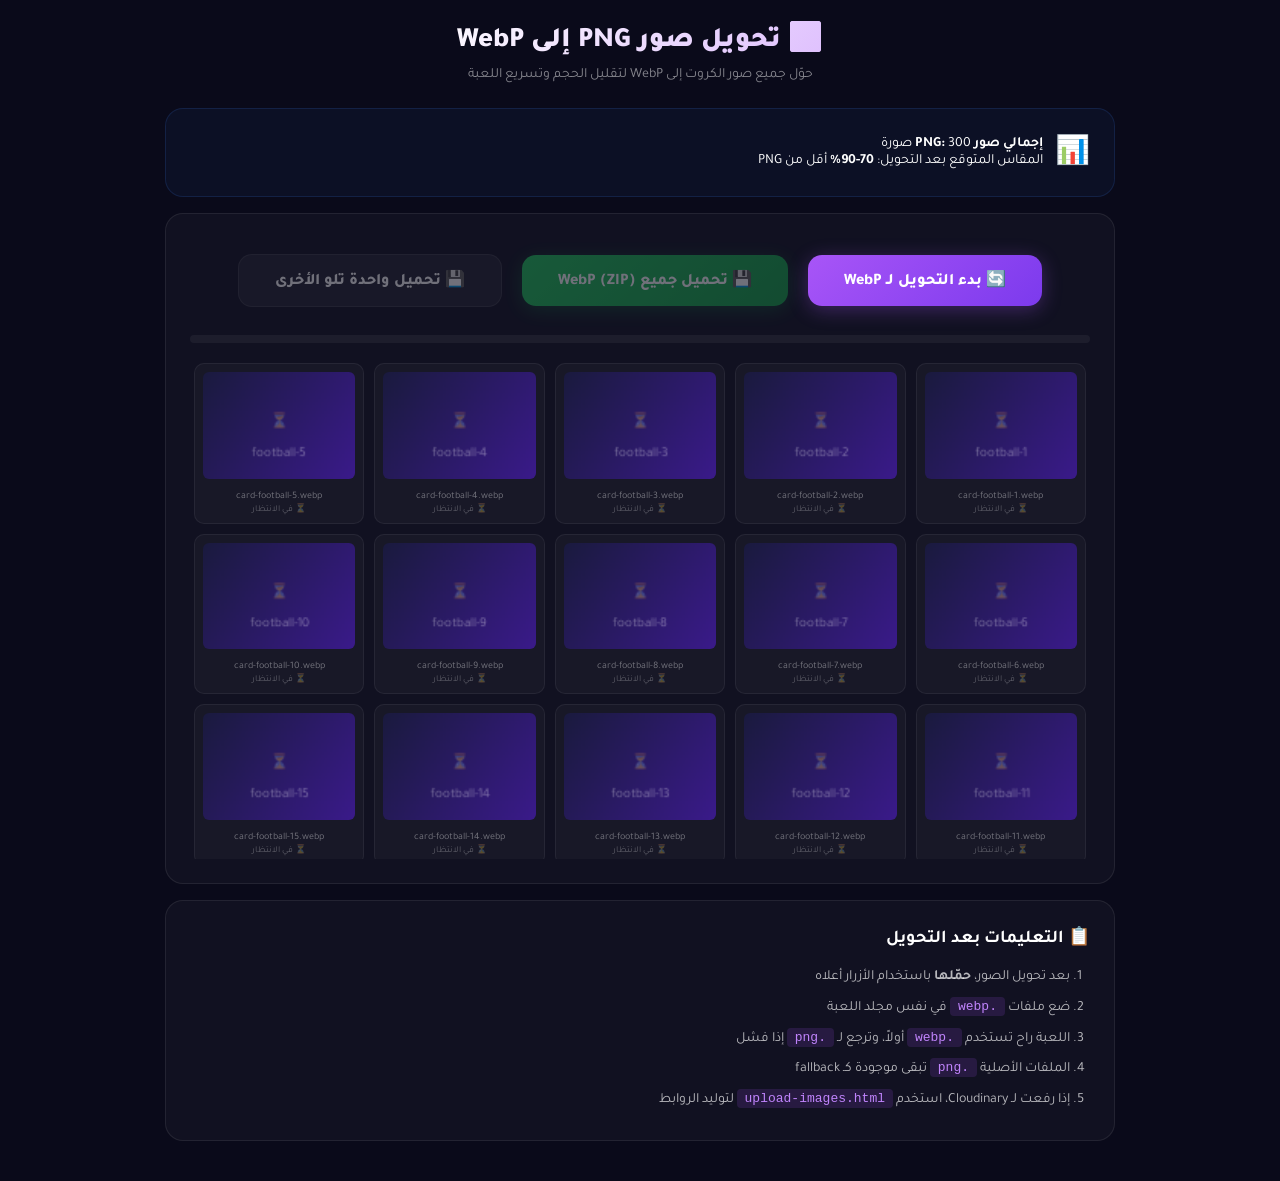
<file: convert-to-webp.html>
<!DOCTYPE html>
<html lang="ar" dir="rtl">
<head>
<meta charset="UTF-8">
<meta name="viewport" content="width=device-width, initial-scale=1.0">
<title>🔄 تحويل PNG إلى WebP</title>
<link href="https://fonts.googleapis.com/css2?family=Tajawal:wght@400;500;700;800;900&display=swap" rel="stylesheet">
<style>
*{margin:0;padding:0;box-sizing:border-box}
body{font-family:'Tajawal',sans-serif;background:#0a0a1a;color:#fff;padding:20px;direction:rtl}
h1{font-size:28px;font-weight:900;margin-bottom:8px;background:linear-gradient(135deg,#fff 30%,#C084FC 100%);-webkit-background-clip:text;-webkit-text-fill-color:transparent;text-align:center}
.sub{text-align:center;color:rgba(255,255,255,0.5);margin-bottom:24px;font-size:14px}
.container{max-width:950px;margin:0 auto}
.card{background:rgba(255,255,255,0.03);border:1px solid rgba(255,255,255,0.08);border-radius:18px;padding:24px;margin-bottom:16px}
.card h2{font-size:18px;margin-bottom:12px}
.btn-wrap{text-align:center;margin:16px 0}
.btn{padding:14px 36px;border:none;border-radius:14px;font-family:'Tajawal',sans-serif;font-size:16px;font-weight:800;cursor:pointer;transition:all 0.3s ease;margin:0 8px 12px}
.btn:hover{transform:translateY(-2px)}
.btn-primary{background:linear-gradient(135deg,#A855F7,#7C3AED);color:#fff;box-shadow:0 4px 20px rgba(168,85,247,0.3)}
.btn-success{background:linear-gradient(135deg,#22C55E,#16A34A);color:#fff;box-shadow:0 4px 20px rgba(34,197,94,0.3)}
.btn-secondary{background:rgba(255,255,255,0.08);color:#fff;border:1px solid rgba(255,255,255,0.1)}
.btn:disabled{opacity:0.4;cursor:not-allowed;transform:none!important}
.status{padding:14px;border-radius:12px;display:none;font-weight:700;text-align:center;font-size:14px;line-height:1.7;margin-top:12px}
.status.show{display:block}
.status.success{background:rgba(34,197,94,0.15);color:#4ADE80;border:1px solid rgba(34,197,94,0.2)}
.status.info{background:rgba(59,130,246,0.15);color:#60A5FA;border:1px solid rgba(59,130,246,0.2)}
.status.error{background:rgba(239,68,68,0.15);color:#F87171;border:1px solid rgba(239,68,68,0.2)}
.progress-bar{width:100%;height:8px;background:rgba(255,255,255,0.05);border-radius:4px;overflow:hidden;margin:16px 0}
.progress-fill{height:100%;width:0%;background:linear-gradient(90deg,#A855F7,#22C55E);border-radius:4px;transition:width 0.3s ease}
.grid{display:grid;grid-template-columns:repeat(auto-fill,minmax(160px,1fr));gap:10px;margin-top:16px;max-height:500px;overflow-y:auto;padding:4px}
.thumb-card{background:rgba(255,255,255,0.03);border:1px solid rgba(255,255,255,0.06);border-radius:10px;padding:8px;text-align:center;animation:popIn 0.3s ease}
.thumb-card canvas{width:100%;height:auto;border-radius:6px}
.thumb-card .name{font-size:10px;color:rgba(255,255,255,0.4);margin-top:4px}
.thumb-card .size{font-size:9px;color:rgba(255,255,255,0.3)}
.thumb-card.done{border-color:rgba(34,197,94,0.3);background:rgba(34,197,94,0.05)}
@keyframes popIn{from{opacity:0;transform:scale(0.9)}to{opacity:1;transform:scale(1)}}
.saving{font-size:13px;color:rgba(255,255,255,0.5);text-align:center;margin-top:12px}
code{background:rgba(168,85,247,0.15);color:#C084FC;padding:2px 8px;border-radius:4px;font-size:13px}
.check{color:#4ADE80;font-weight:700} .cross{color:#F87171}
</style>
</head>
<body>
<h1>🔄 تحويل صور PNG إلى WebP</h1>
<p class="sub">حوّل جميع صور الكروت إلى WebP لتقليل الحجم وتسريع اللعبة</p>
<div class="container">

<!-- معلومات -->
<div class="card" style="background:rgba(59,130,246,0.05);border-color:rgba(59,130,246,0.15)">
  <div style="display:flex;align-items:center;gap:12px;font-size:14px">
    <span style="font-size:28px">📊</span>
    <div>
      <strong>إجمالي صور PNG:</strong> <span id="totalCount">0</span> صورة<br>
      المقاس المتوقع بعد التحويل: <strong>70-90%</strong> أقل من PNG
    </div>
  </div>
</div>

<!-- التحكم -->
<div class="card">
  <div class="btn-wrap">
    <button class="btn btn-primary" id="startBtn" onclick="startConversion()">🔄 بدء التحويل لـ WebP</button>
    <button class="btn btn-success" onclick="downloadAll()" id="downloadBtn" disabled>💾 تحميل جميع WebP (ZIP)</button>
    <button class="btn btn-secondary" onclick="downloadOneByOne()" id="saveBtn" disabled>💾 تحميل واحدة تلو الأخرى</button>
  </div>
  <div class="progress-bar"><div class="progress-fill" id="progressFill"></div></div>
  <div class="status" id="status"></div>
  <div class="grid" id="grid"></div>
</div>

<!-- التعليمات -->
<div class="card">
<h2>📋 التعليمات بعد التحويل</h2>
<ol style="font-size:14px;line-height:2.2;padding-right:20px;color:rgba(255,255,255,0.7)">
  <li>بعد تحويل الصور، <strong>حمّلها</strong> باستخدام الأزرار أعلاه</li>
  <li>ضع ملفات <code>.webp</code> في نفس مجلد اللعبة</li>
  <li>اللعبة راح تستخدم <code>.webp</code> أولاً، وترجع لـ <code>.png</code> إذا فشل</li>
  <li>الملفات الأصلية <code>.png</code> تبقى موجودة كـ fallback</li>
  <li>إذا رفعت لـ Cloudinary، استخدم <code>upload-images.html</code> لتوليد الروابط</li>
</ol>
</div>

</div>

<script>
// ==========================================
// قائمة جميع صور الكروت (من data/cards.json)
// ==========================================
let cardFiles = [];
let convertedBlobs = {}; // filename.webp => Blob
let convertedCount = 0;

function loadCardList() {
  fetch('data/cards.json?v=' + Date.now())
    .then(function(r) { return r.json(); })
    .then(function(data) {
      var seen = {};
      data.categories.forEach(function(cat) {
        cat.cards.forEach(function(card) {
          var pngFile = card.file;
          if (!seen[pngFile]) {
            seen[pngFile] = true;
            cardFiles.push({ png: pngFile, webp: pngFile.replace(/\.png$/i, '.webp') });
          }
        });
      });
      document.getElementById('totalCount').textContent = cardFiles.length;
      showThumbnails();
    })
    .catch(function(err) {
      showStatus('⚠️ فشل تحميل cards.json: ' + err.message + '<br>جاري استخدام القائمة الافتراضية...', 'error');
      // Fallback to common card files
      var cats = ['football','sports','movies','music','general','kuwait','science','gaming','history','shows','literature','religion','food','travel','animals','tech'];
      cats.forEach(function(cat) {
        for (var i = 1; i <= 20; i++) {
          cardFiles.push({ png: 'card-' + cat + '-' + i + '.png', webp: 'card-' + cat + '-' + i + '.webp' });
        }
      });
      document.getElementById('totalCount').textContent = cardFiles.length;
      showThumbnails();
    });
}

// ==========================================
// عرض الصور المصغرة
// ==========================================
function showThumbnails() {
  var grid = document.getElementById('grid');
  grid.innerHTML = '';
  cardFiles.forEach(function(file) {
    var div = document.createElement('div');
    div.className = 'thumb-card';
    div.id = 'thumb_' + file.webp;
    var canvas = document.createElement('canvas');
    canvas.width = 100; canvas.height = 70;
    var ctx = canvas.getContext('2d');
    var grd = ctx.createLinearGradient(0,0,100,70);
    grd.addColorStop(0,'#1a1a3e'); grd.addColorStop(1,'#3a1a8a');
    ctx.fillStyle = grd; ctx.fillRect(0,0,100,70);
    ctx.fillStyle = 'rgba(255,255,255,0.3)';
    ctx.font = '10px Tajawal,sans-serif'; ctx.textAlign = 'center';
    ctx.fillText('⏳', 50, 35);
    ctx.fillStyle = 'rgba(255,255,255,0.4)';
    ctx.font = '9px Tajawal,sans-serif';
    ctx.fillText(file.webp.replace('card-','').replace('.webp',''), 50, 55);
    div.appendChild(canvas);
    var name = document.createElement('div');
    name.className = 'name';
    name.textContent = file.webp;
    var size = document.createElement('div');
    size.className = 'size';
    size.textContent = '⏳ في الانتظار';
    div.appendChild(name);
    div.appendChild(size);
    grid.appendChild(div);
  });
}

// ==========================================
// تحويل PNG → WebP باستخدام Canvas
// ==========================================
function startConversion() {
  if (convertedCount > 0) {
    showStatus('⚠️ تم التحويل مسبقاً. حمّل الصور باستخدام الأزرار.', 'warning');
    return;
  }
  
  var btn = document.getElementById('startBtn');
  btn.disabled = true;
  btn.textContent = '⏳ جاري التحويل...';
  
  convertedCount = 0;
  convertedBlobs = {};
  
  showStatus('⏳ جاري تحويل ' + cardFiles.length + ' صورة إلى WebP...', 'info');
  
  cardFiles.forEach(function(file, idx) {
    var img = new Image();
    img.crossOrigin = 'anonymous';
    
    img.onload = function() {
      // رسم الصورة على Canvas وتصديرها كـ WebP
      var canvas = document.createElement('canvas');
      canvas.width = img.naturalWidth || img.width;
      canvas.height = img.naturalHeight || img.height;
      var ctx = canvas.getContext('2d');
      ctx.drawImage(img, 0, 0);
      
      canvas.toBlob(function(blob) {
        if (blob) {
          convertedBlobs[file.webp] = blob;
          convertedCount++;
          
          // تحديث الـ thumbnail
          var thumb = document.getElementById('thumb_' + file.webp);
          if (thumb) {
            var thumbCanvas = thumb.querySelector('canvas');
            if (thumbCanvas) {
              var tCtx = thumbCanvas.getContext('2d');
              tCtx.drawImage(img, 0, 0, 100, 70);
            }
            thumb.classList.add('done');
            thumb.querySelector('.size').textContent = (blob.size / 1024).toFixed(1) + ' KB ✅';
          }
          
          // تحديث progress
          var pct = (convertedCount / cardFiles.length) * 100;
          document.getElementById('progressFill').style.width = pct + '%';
          
          // إذا خلص الكل
          if (convertedCount >= cardFiles.length) {
            btn.textContent = '✅ تم التحويل';
            document.getElementById('downloadBtn').disabled = false;
            document.getElementById('saveBtn').disabled = false;
            showStatus('✅ تم تحويل ' + convertedCount + ' صورة بنجاح!<br>📦 الحجم الإجمالي: ' + getTotalSize(), 'success');
          }
        }
      }, 'image/webp', 0.85); // جودة 85%
    };
    
    img.onerror = function() {
      // الصورة غير موجودة محلياً
      convertedCount++;
      var pct = (convertedCount / cardFiles.length) * 100;
      document.getElementById('progressFill').style.width = pct + '%';
      
      if (convertedCount >= cardFiles.length) {
        btn.textContent = '✅ تم التحويل (بعض الصور غير موجودة)';
        document.getElementById('downloadBtn').disabled = false;
        document.getElementById('saveBtn').disabled = false;
        showStatus('✅ تم تحويل ' + Object.keys(convertedBlobs).length + ' صورة بنجاح من أصل ' + cardFiles.length + '<br>⚠️ الصور الغير موجودة تم تخطيها', 'info');
      }
    };
    
    img.src = file.png;
  });
}

// ==========================================
// حساب الحجم الإجمالي
// ==========================================
function getTotalSize() {
  var total = 0;
  Object.keys(convertedBlobs).forEach(function(key) {
    total += convertedBlobs[key].size;
  });
  return (total / 1024).toFixed(0) + ' كيلوبايت (' + (total / 1024 / 1024).toFixed(1) + ' ميجابايت)';
}

// ==========================================
// تحميل جميع WebP كـ ZIP
// ==========================================
function downloadAll() {
  var keys = Object.keys(convertedBlobs);
  if (keys.length === 0) {
    showStatus('⚠️ لا توجد صور محوّلة. اضغط "بدء التحويل" أولاً.', 'error');
    return;
  }
  
  showStatus('⏳ يتم تحميل ' + keys.length + ' صورة واحدة تلو الأخرى...', 'info');
  
  // Save one by one with delay
  keys.forEach(function(filename, idx) {
    setTimeout(function() {
      var blob = convertedBlobs[filename];
      var a = document.createElement('a');
      a.download = filename;
      a.href = URL.createObjectURL(blob);
      a.style.display = 'none';
      document.body.appendChild(a);
      a.click();
      document.body.removeChild(a);
      setTimeout(function() { URL.revokeObjectURL(a.href); }, 100);
    }, idx * 300);
  });
  
  setTimeout(function() {
    showStatus('💾 تم بدء تحميل ' + keys.length + ' صورة!', 'success');
  }, keys.length * 300 + 500);
}

// ==========================================
// تحميل واحدة تلو الأخرى
// ==========================================
function downloadOneByOne() {
  downloadAll(); // Same function for now
}

// ==========================================
// إظهار رسالة
// ==========================================
function showStatus(msg, type) {
  var el = document.getElementById('status');
  el.className = 'status show ' + type;
  el.innerHTML = msg;
}

// ==========================================
// تحميل القائمة عند فتح الصفحة
// ==========================================
window.onload = function() {
  loadCardList();
};
</script>
</body>
</html>
</file>
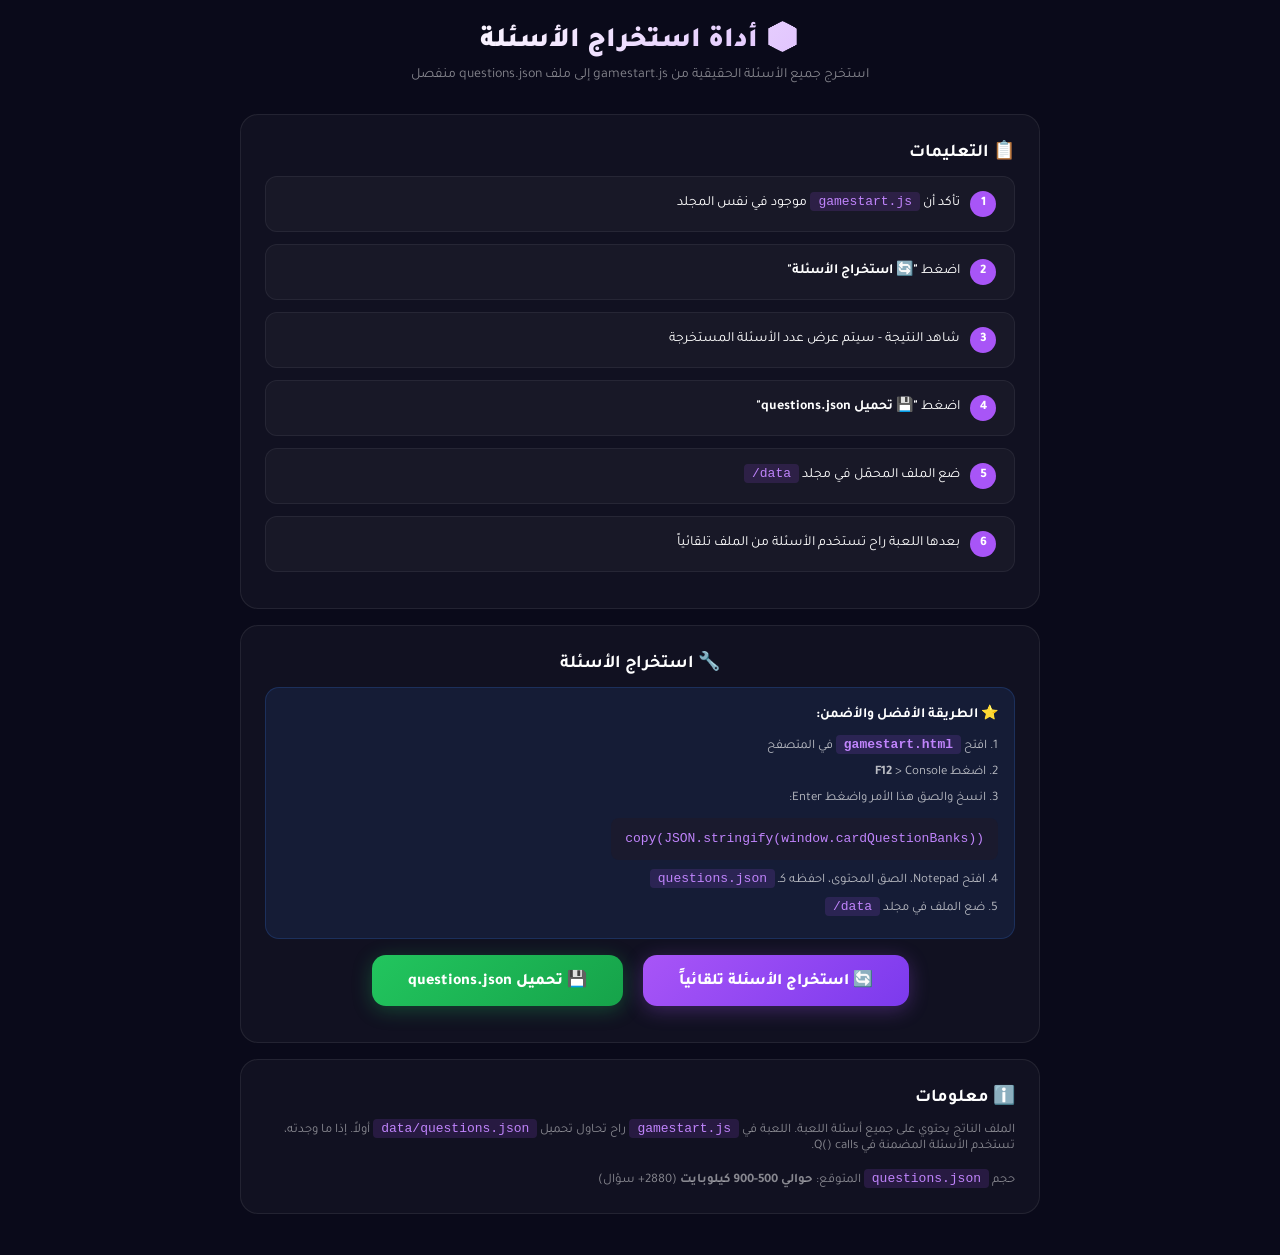
<file: extract-questions.html>
<!DOCTYPE html>
<html lang="ar" dir="rtl">
<head>
<meta charset="UTF-8">
<meta name="viewport" content="width=device-width, initial-scale=1.0">
<title>استخراج الأسئلة - سؤال وجواب</title>
<link href="https://fonts.googleapis.com/css2?family=Tajawal:wght@400;500;700;800;900&display=swap" rel="stylesheet">
<style>
*{margin:0;padding:0;box-sizing:border-box}
body{font-family:'Tajawal',sans-serif;background:#0a0a1a;color:#fff;padding:20px;direction:rtl}
h1{font-size:28px;font-weight:900;margin-bottom:8px;background:linear-gradient(135deg,#fff 30%,#C084FC 100%);-webkit-background-clip:text;-webkit-text-fill-color:transparent;text-align:center}
.sub{text-align:center;color:rgba(255,255,255,0.5);margin-bottom:30px;font-size:14px}
.container{max-width:800px;margin:0 auto}
.card{background:rgba(255,255,255,0.03);border:1px solid rgba(255,255,255,0.08);border-radius:18px;padding:24px;margin-bottom:16px}
.btn{padding:14px 36px;border:none;border-radius:14px;font-family:'Tajawal',sans-serif;font-size:16px;font-weight:800;cursor:pointer;transition:all 0.3s ease;margin:0 8px 12px}
.btn:hover{transform:translateY(-2px)}
.btn-primary{background:linear-gradient(135deg,#A855F7,#7C3AED);color:#fff;box-shadow:0 4px 20px rgba(168,85,247,0.3)}
.btn-success{background:linear-gradient(135deg,#22C55E,#16A34A);color:#fff;box-shadow:0 4px 20px rgba(34,197,94,0.3)}
.btn-secondary{background:rgba(255,255,255,0.08);color:#fff;border:1px solid rgba(255,255,255,0.1)}
.status{padding:14px;border-radius:12px;margin-top:16px;display:none;font-weight:700;text-align:center}
.status.show{display:block}
.status.success{background:rgba(34,197,94,0.15);color:#4ADE80;border:1px solid rgba(34,197,94,0.2)}
.status.info{background:rgba(59,130,246,0.15);color:#60A5FA;border:1px solid rgba(59,130,246,0.2)}
.status.error{background:rgba(239,68,68,0.15);color:#F87171;border:1px solid rgba(239,68,68,0.2)}
.steps{list-style:none;counter-reset:step}
.steps li{counter-increment:step;margin-bottom:12px;padding:14px 18px;background:rgba(255,255,255,0.03);border-radius:12px;border:1px solid rgba(255,255,255,0.06);font-size:14px}
.steps li::before{content:counter(step);display:inline-block;width:26px;height:26px;line-height:26px;text-align:center;background:#A855F7;border-radius:50%;color:#fff;font-weight:800;font-size:13px;margin-left:10px}
code{background:rgba(168,85,247,0.15);color:#C084FC;padding:2px 8px;border-radius:4px;font-size:13px}
pre{background:rgba(0,0,0,0.3);border-radius:12px;padding:16px;overflow:auto;max-height:300px;font-size:11px;color:rgba(255,255,255,0.7);margin-top:12px;direction:ltr;text-align:left;display:none}
</style>
</head>
<body>
<h1>📦 أداة استخراج الأسئلة</h1>
<p class="sub">استخرج جميع الأسئلة الحقيقية من gamestart.js إلى ملف questions.json منفصل</p>
<div class="container">

<div class="card">
<h2 style="font-size:18px;margin-bottom:12px">📋 التعليمات</h2>
<ol class="steps">
  <li>تأكد أن <code>gamestart.js</code> موجود في نفس المجلد</li>
  <li>اضغط <strong>"🔄 استخراج الأسئلة"</strong></li>
  <li>شاهد النتيجة - سيتم عرض عدد الأسئلة المستخرجة</li>
  <li>اضغط <strong>"💾 تحميل questions.json"</strong></li>
  <li>ضع الملف المحمّل في مجلد <code>data/</code></li>
  <li>بعدها اللعبة راح تستخدم الأسئلة من الملف تلقائياً</li>
</ol>
</div>

<div class="card" style="text-align:center">
<h2 style="font-size:18px;margin-bottom:12px">🔧 استخراج الأسئلة</h2>

<div style="background:rgba(59,130,246,0.1);border:1px solid rgba(59,130,246,0.2);border-radius:14px;padding:16px;margin-bottom:16px;text-align:right">
  <p style="font-size:14px;font-weight:700;margin-bottom:8px">⭐ الطريقة الأفضل والأضمن:</p>
  <ol style="font-size:13px;color:rgba(255,255,255,0.7);line-height:2;list-style-position:inside">
    <li>افتح <strong><code>gamestart.html</code></strong> في المتصفح</li>
    <li>اضغط <strong>F12</strong> > Console</li>
    <li>انسخ والصق هذا الأمر واضغط Enter:<br>
      <code style="background:#1a1a2e;display:inline-block;padding:8px 14px;border-radius:8px;margin:6px 0;direction:ltr">copy(JSON.stringify(window.cardQuestionBanks))</code>
    </li>
    <li>افتح Notepad، الصق المحتوى، احفظه كـ <code>questions.json</code></li>
    <li>ضع الملف في مجلد <code>data/</code></li>
  </ol>
</div>

<button class="btn btn-primary" onclick="extractQuestions()">🔄 استخراج الأسئلة تلقائياً</button>
<button class="btn btn-success" onclick="downloadJSON()" id="downloadBtn" disabled>💾 تحميل questions.json</button>
<div class="status" id="status"></div>
<pre id="preview"></pre>
</div>

<div class="card">
<h2 style="font-size:18px;margin-bottom:12px">ℹ️ معلومات</h2>
<p style="font-size:13px;color:rgba(255,255,255,0.5)">
  الملف الناتج يحتوي على جميع أسئلة اللعبة. اللعبة في <code>gamestart.js</code> راح تحاول تحميل 
  <code>data/questions.json</code> أولاً. إذا ما وجدته، تستخدم الأسئلة المضمنة في Q() calls.
  <br><br>
  حجم <code>questions.json</code> المتوقع: <strong>حوالي 500-900 كيلوبايت</strong> (2880+ سؤال)
</p>
</div>

</div>

<script>
let extractedQuestions = null;
let extractionAttempted = false;

function extractQuestions() {
  showStatus('⏳ جاري تحميل gamestart.js لاستخراج الأسئلة...', 'info');
  extractionAttempted = true;
  
  // Method 1: Try using an iframe to load gamestart.js and access cardQuestionBanks
  try {
    const iframe = document.createElement('iframe');
    iframe.style.display = 'none';
    iframe.src = 'gamestart.html';
    document.body.appendChild(iframe);
    
    iframe.onload = function() {
      try {
        const cqb = iframe.contentWindow.cardQuestionBanks;
        if (cqb && Object.keys(cqb).length > 0) {
          const questions = {};
          Object.keys(cqb).forEach(key => {
            questions[key] = cqb[key];
          });
          
          extractedQuestions = {
            version: '1.0',
            totalQuestions: Object.keys(questions).reduce((sum, k) => sum + questions[k].length, 0),
            questions: questions
          };
          
          showStatus('✅ تم استخراج ' + extractedQuestions.totalQuestions + ' سؤال من ' + 
            Object.keys(questions).length + ' مجموعة بنجاح!', 'success');
          document.getElementById('downloadBtn').disabled = false;
          
          const preview = document.getElementById('preview');
          preview.style.display = 'block';
          preview.textContent = JSON.stringify(extractedQuestions, null, 2).slice(0, 2000) + '\n\n... (إجمالي ' + 
            (new Blob([JSON.stringify(extractedQuestions)]).size / 1024).toFixed(0) + ' كيلوبايت)';
          
          document.body.removeChild(iframe);
          return;
        }
      } catch(iframeErr) {
        console.warn('Iframe method failed:', iframeErr);
      }
      
      document.body.removeChild(iframe);
      tryDirectLoad();
    };
    
    iframe.onerror = function() {
      document.body.removeChild(iframe);
      tryDirectLoad();
    };
    
    // Timeout after 15 seconds
    setTimeout(function() {
      if (!extractedQuestions) {
        try {
          document.body.removeChild(iframe);
        } catch(e) {}
        tryDirectLoad();
      }
    }, 15000);
    
  } catch(e) {
    console.warn('Iframe creation failed:', e);
    tryDirectLoad();
  }
}

function tryDirectLoad() {
  showStatus('⏳ محاولة التحميل المباشر...', 'info');
  
  // Method 2: Load gamestart.js directly via fetch and eval
  fetch('gamestart.js?v=' + Date.now())
    .then(response => {
      if (!response.ok) throw new Error('HTTP ' + response.status);
      return response.text();
    })
    .then(code => {
      // We can't easily extract cardQuestionBanks from the raw code
      // because it uses template strings and forEach loops
      throw new Error('مباشر يحتاج إعادة تشغيل كامل للصفحة');
    })
    .catch(err => {
      console.error('Direct load failed:', err);
      showStatus('⚠️ ' + err.message + '<br><br>💡 <strong>بديل:</strong> قم بفتح <code>gamestart.html</code> في علامة تبويب منفصلة وفي Console أكتب:<br><br><code style="background:#222;padding:8px 16px;display:inline-block;border-radius:8px;margin:8px">copy(JSON.stringify(window.cardQuestionBanks))</code><br><br>ثم save الناتج كـ <code>data/questions.json</code>', 'error');
    });
}

function downloadJSON() {
  if (!extractedQuestions) {
    showStatus('⚠️ يرجى استخراج الأسئلة أولاً', 'error');
    return;
  }
  
  const blob = new Blob([JSON.stringify(extractedQuestions, null, 2)], { type: 'application/json' });
  const a = document.createElement('a');
  a.href = URL.createObjectURL(blob);
  a.download = 'questions.json';
  a.click();
  URL.revokeObjectURL(a.href);
  
  showStatus('💾 تم تحميل questions.json (ضع الملف في مجلد data/)', 'info');
}

function showStatus(msg, type) {
  const el = document.getElementById('status');
  el.className = 'status show ' + type;
  el.innerHTML = msg;
}
</script>
</body>
</html>
</file>
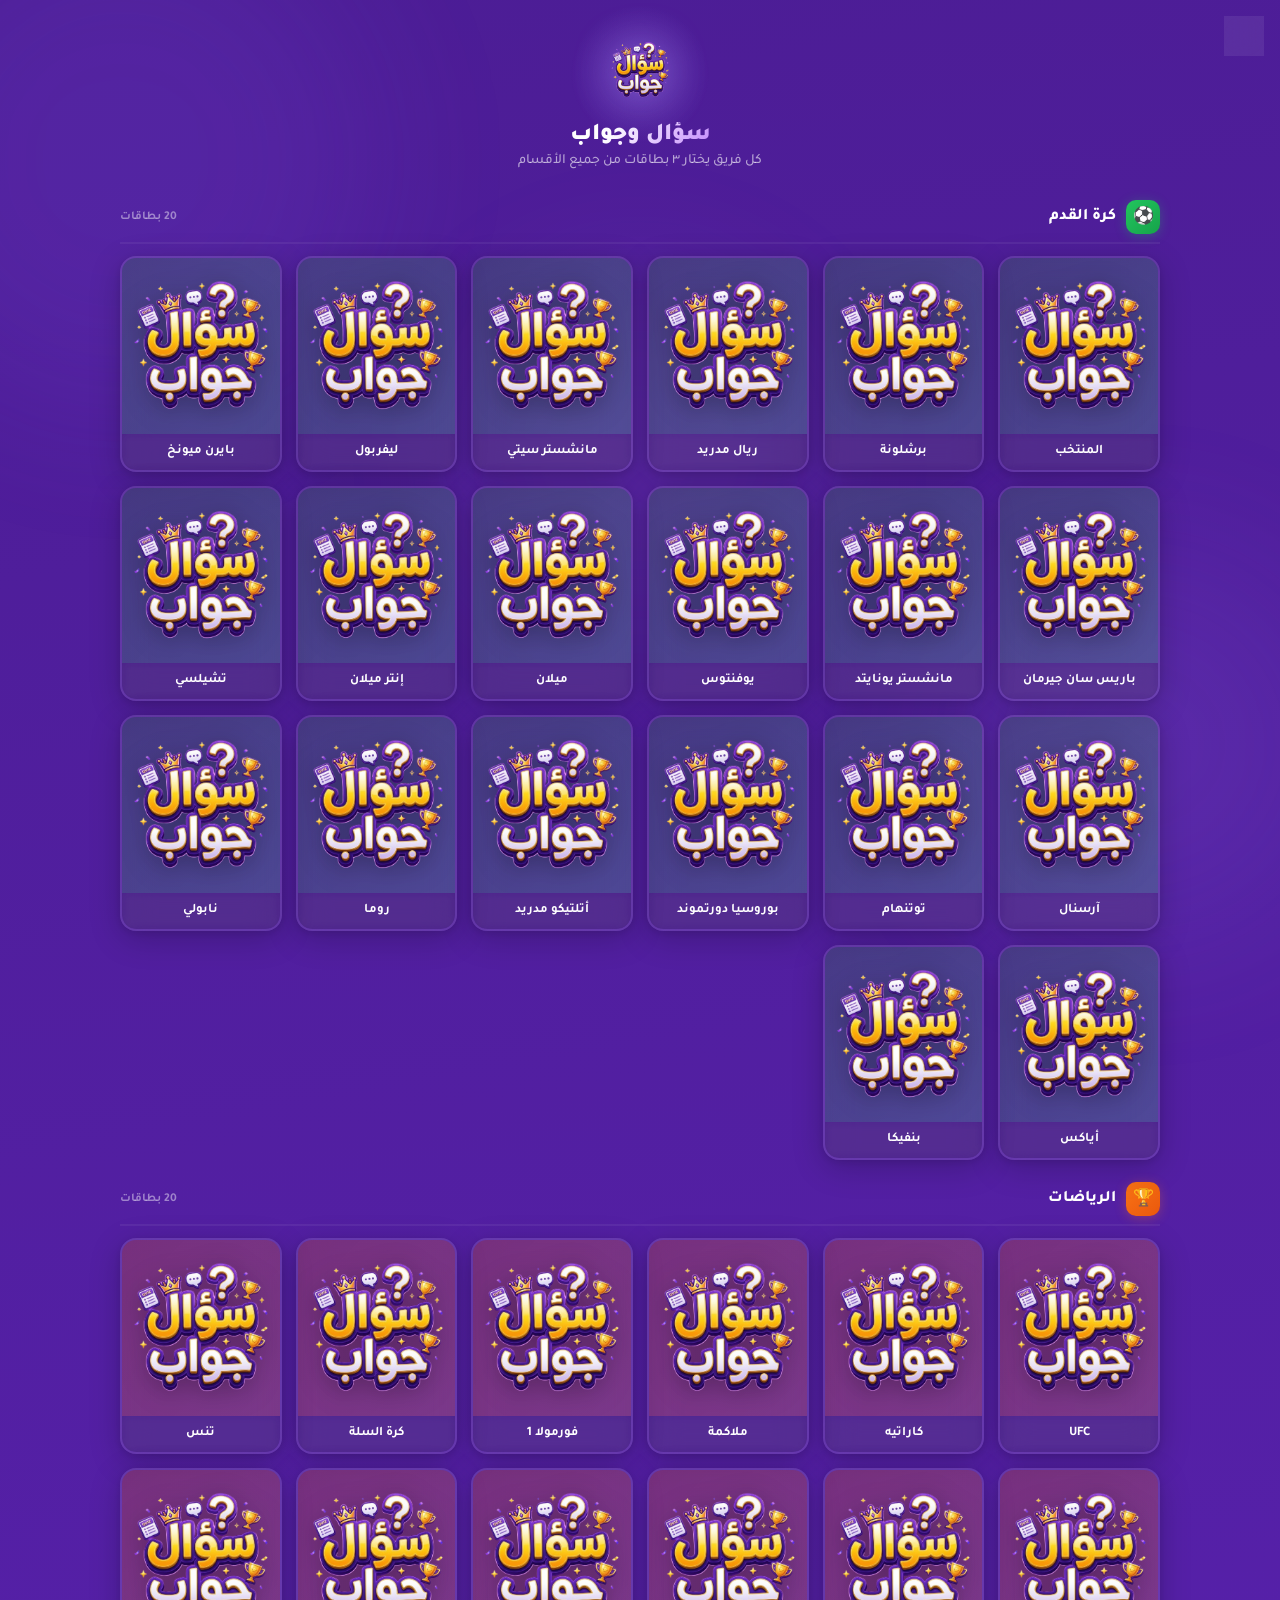
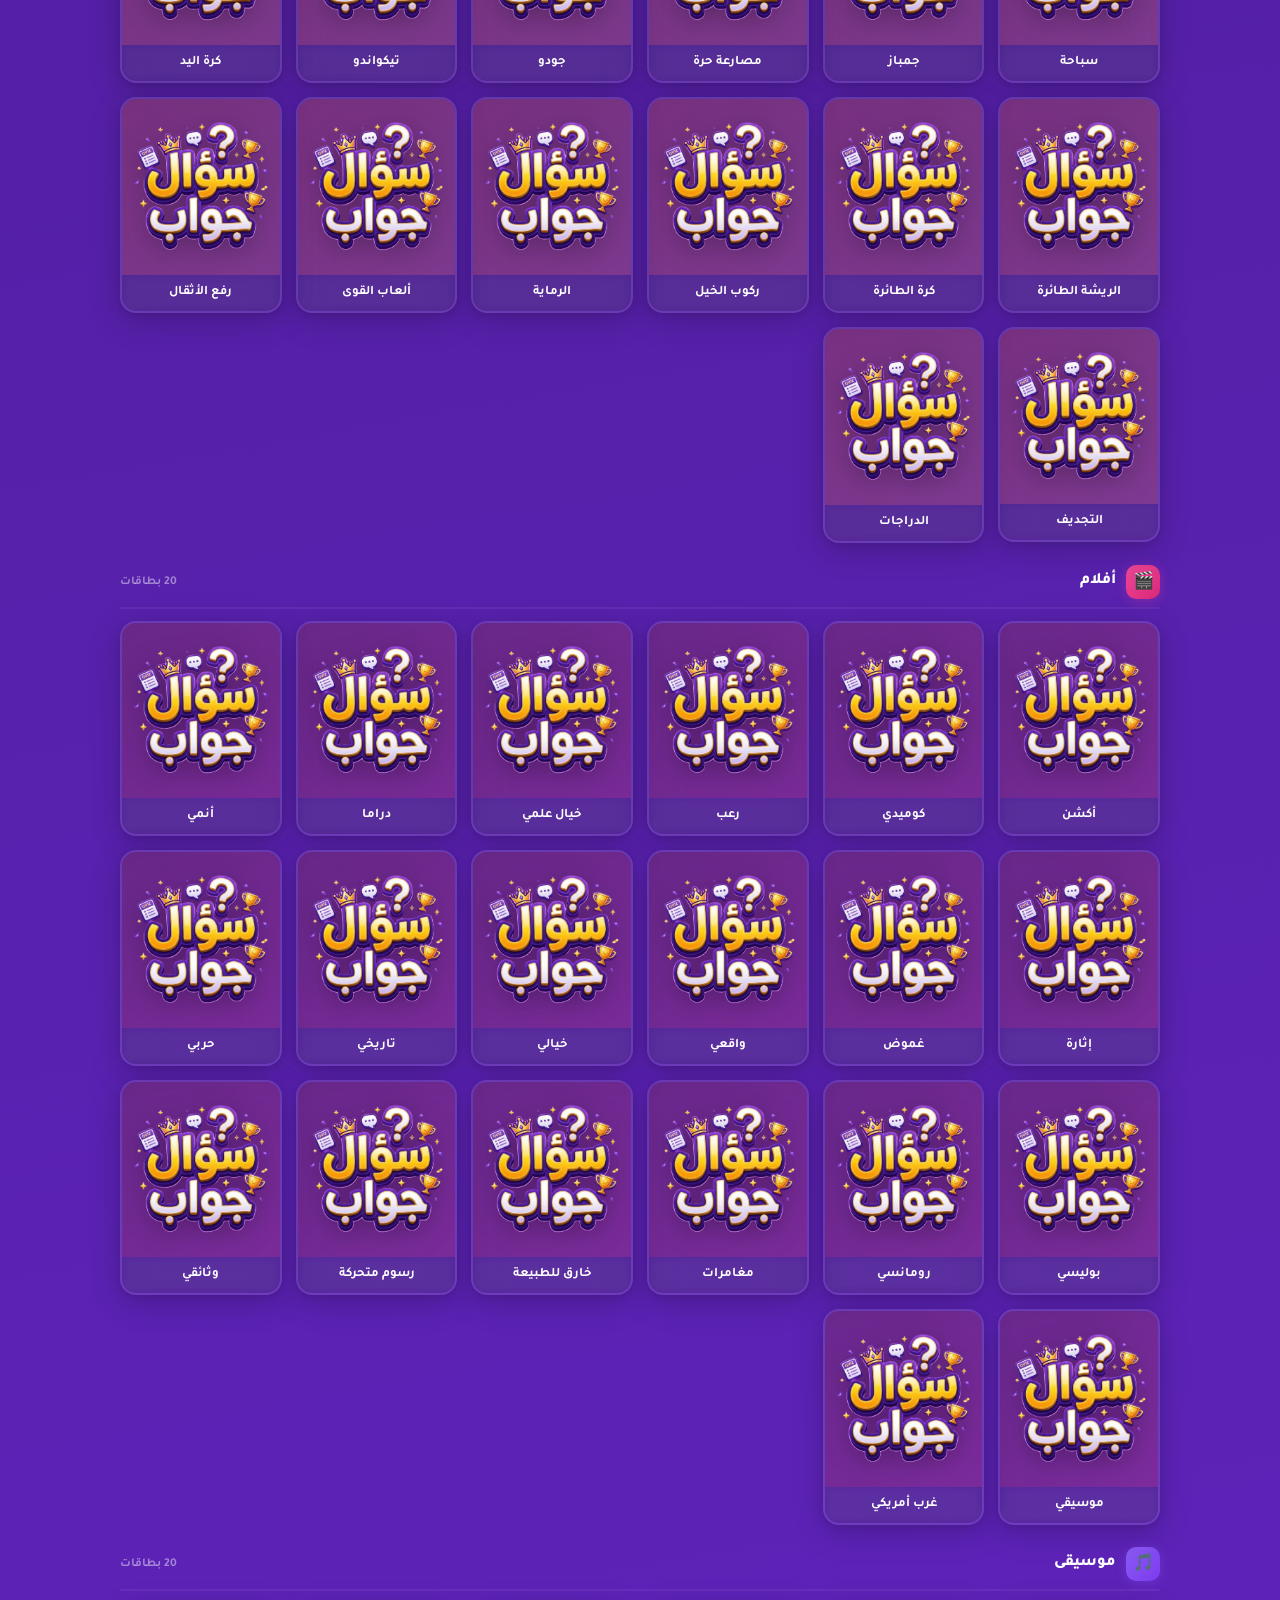
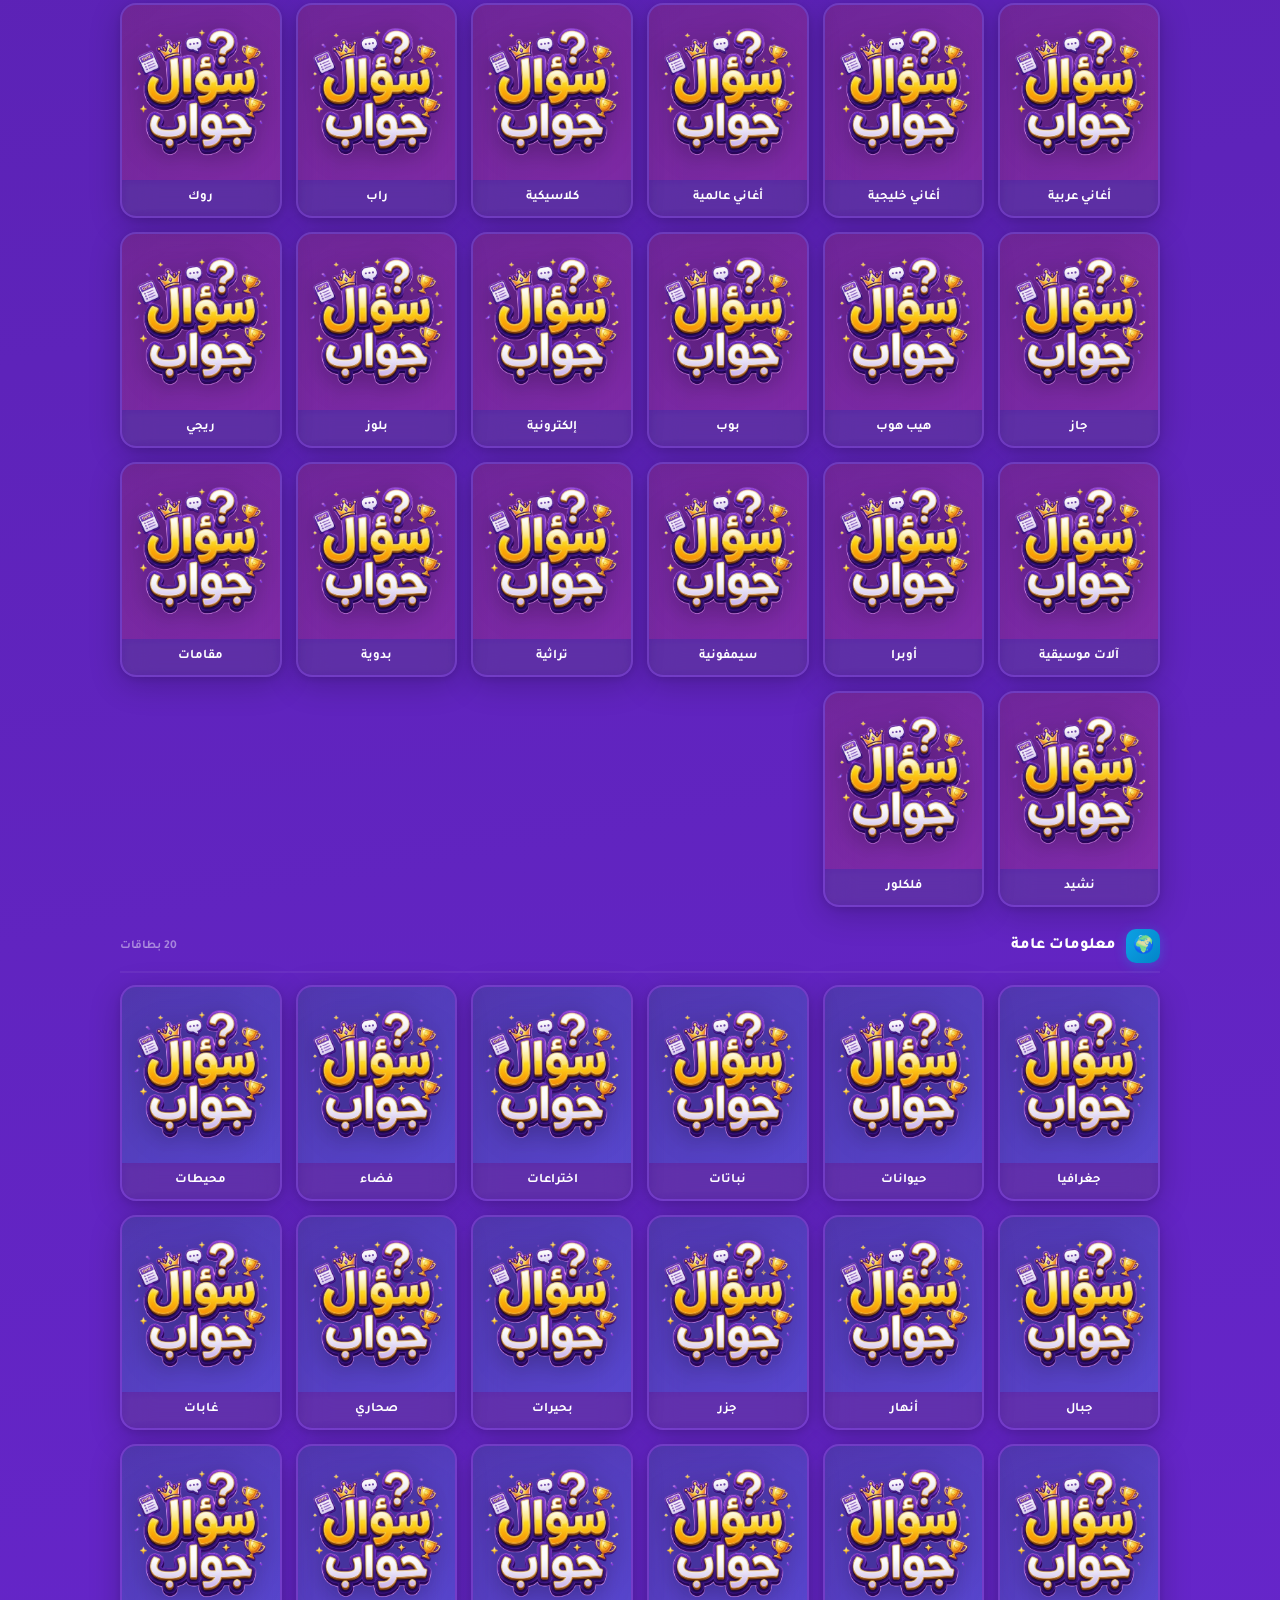
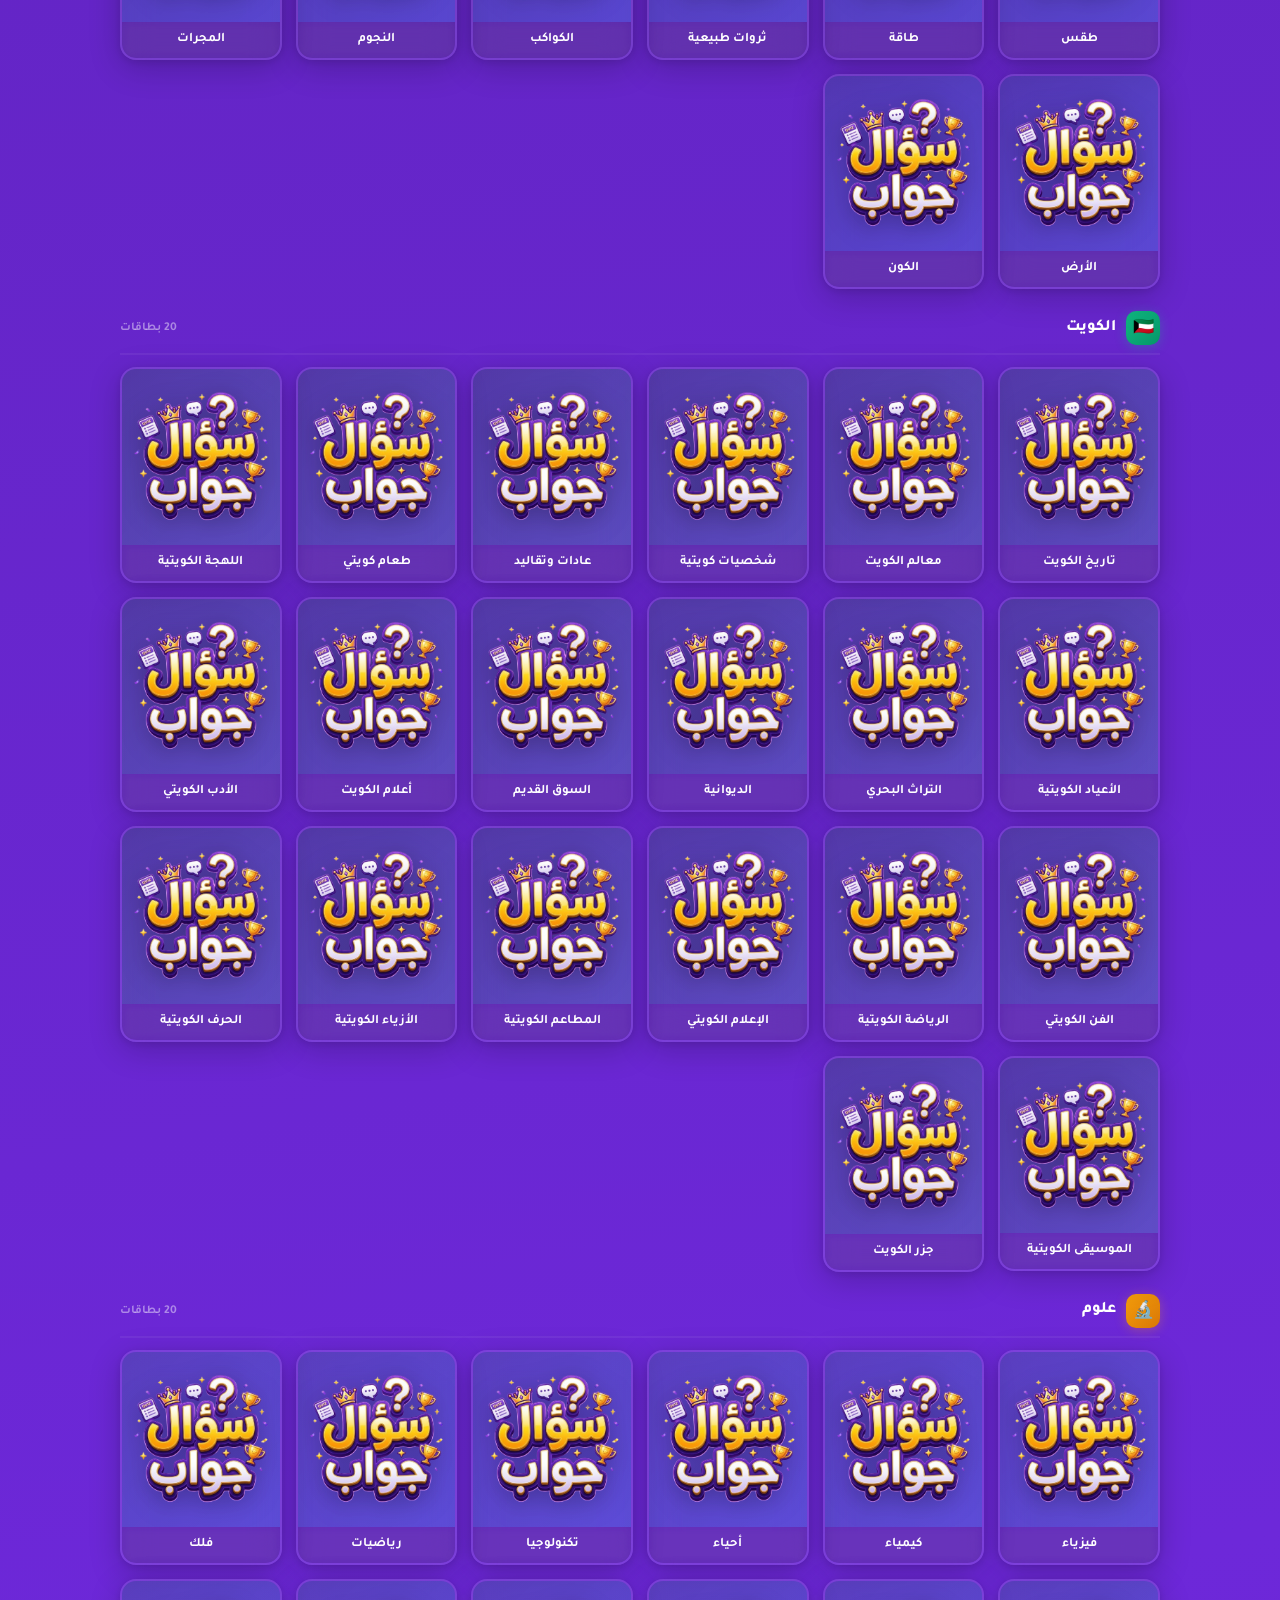
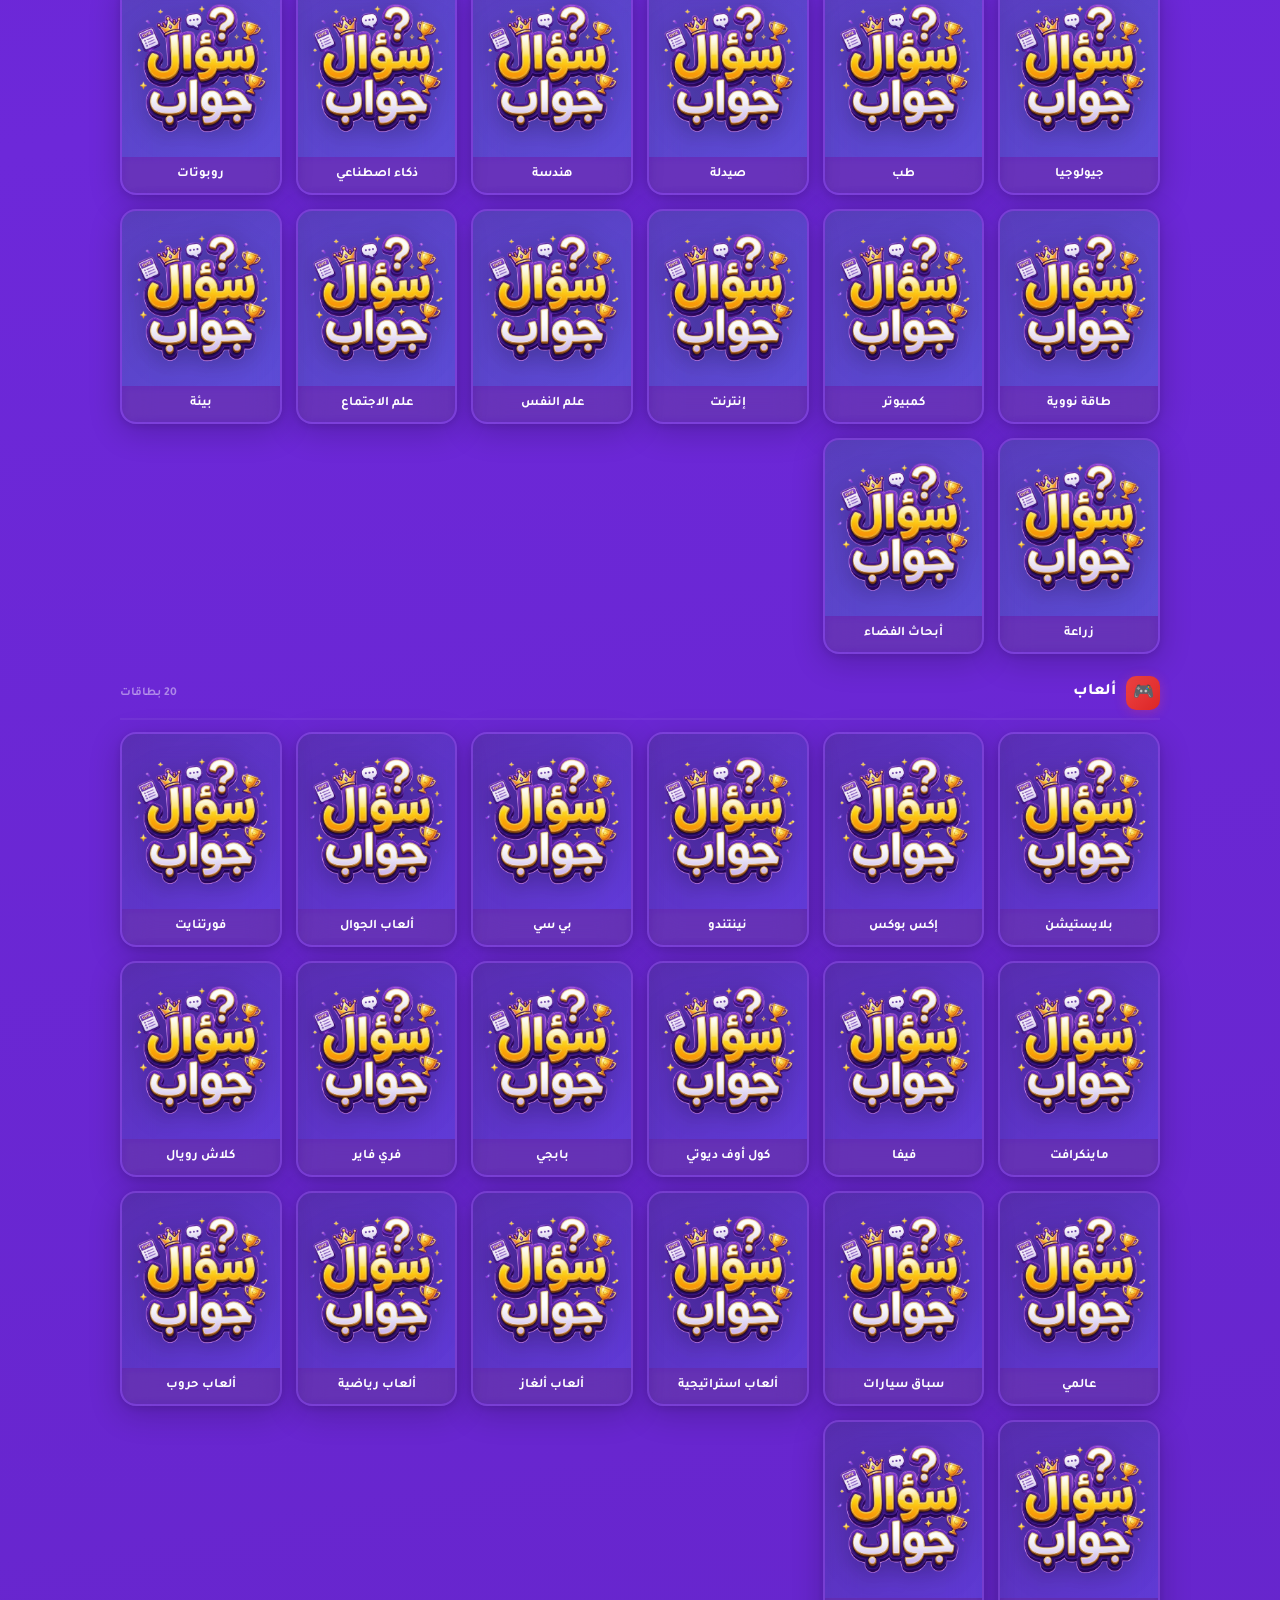
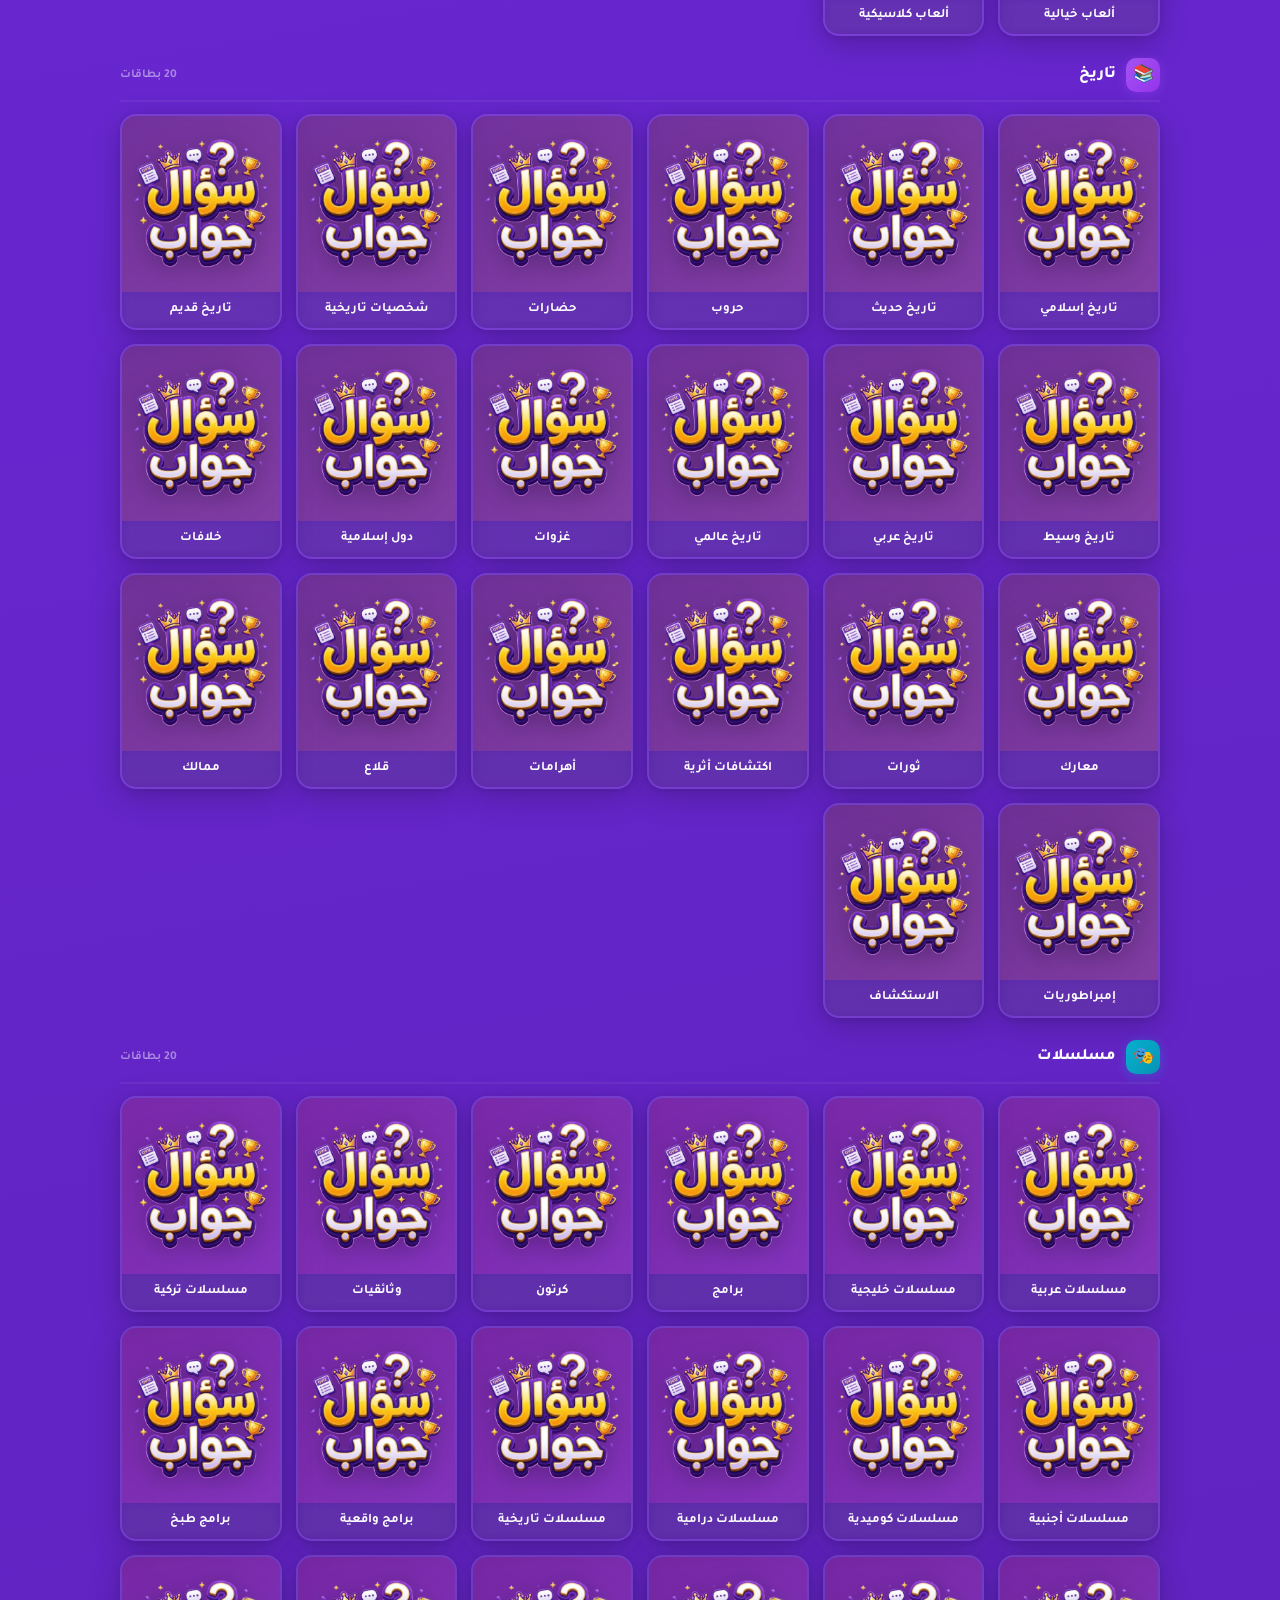
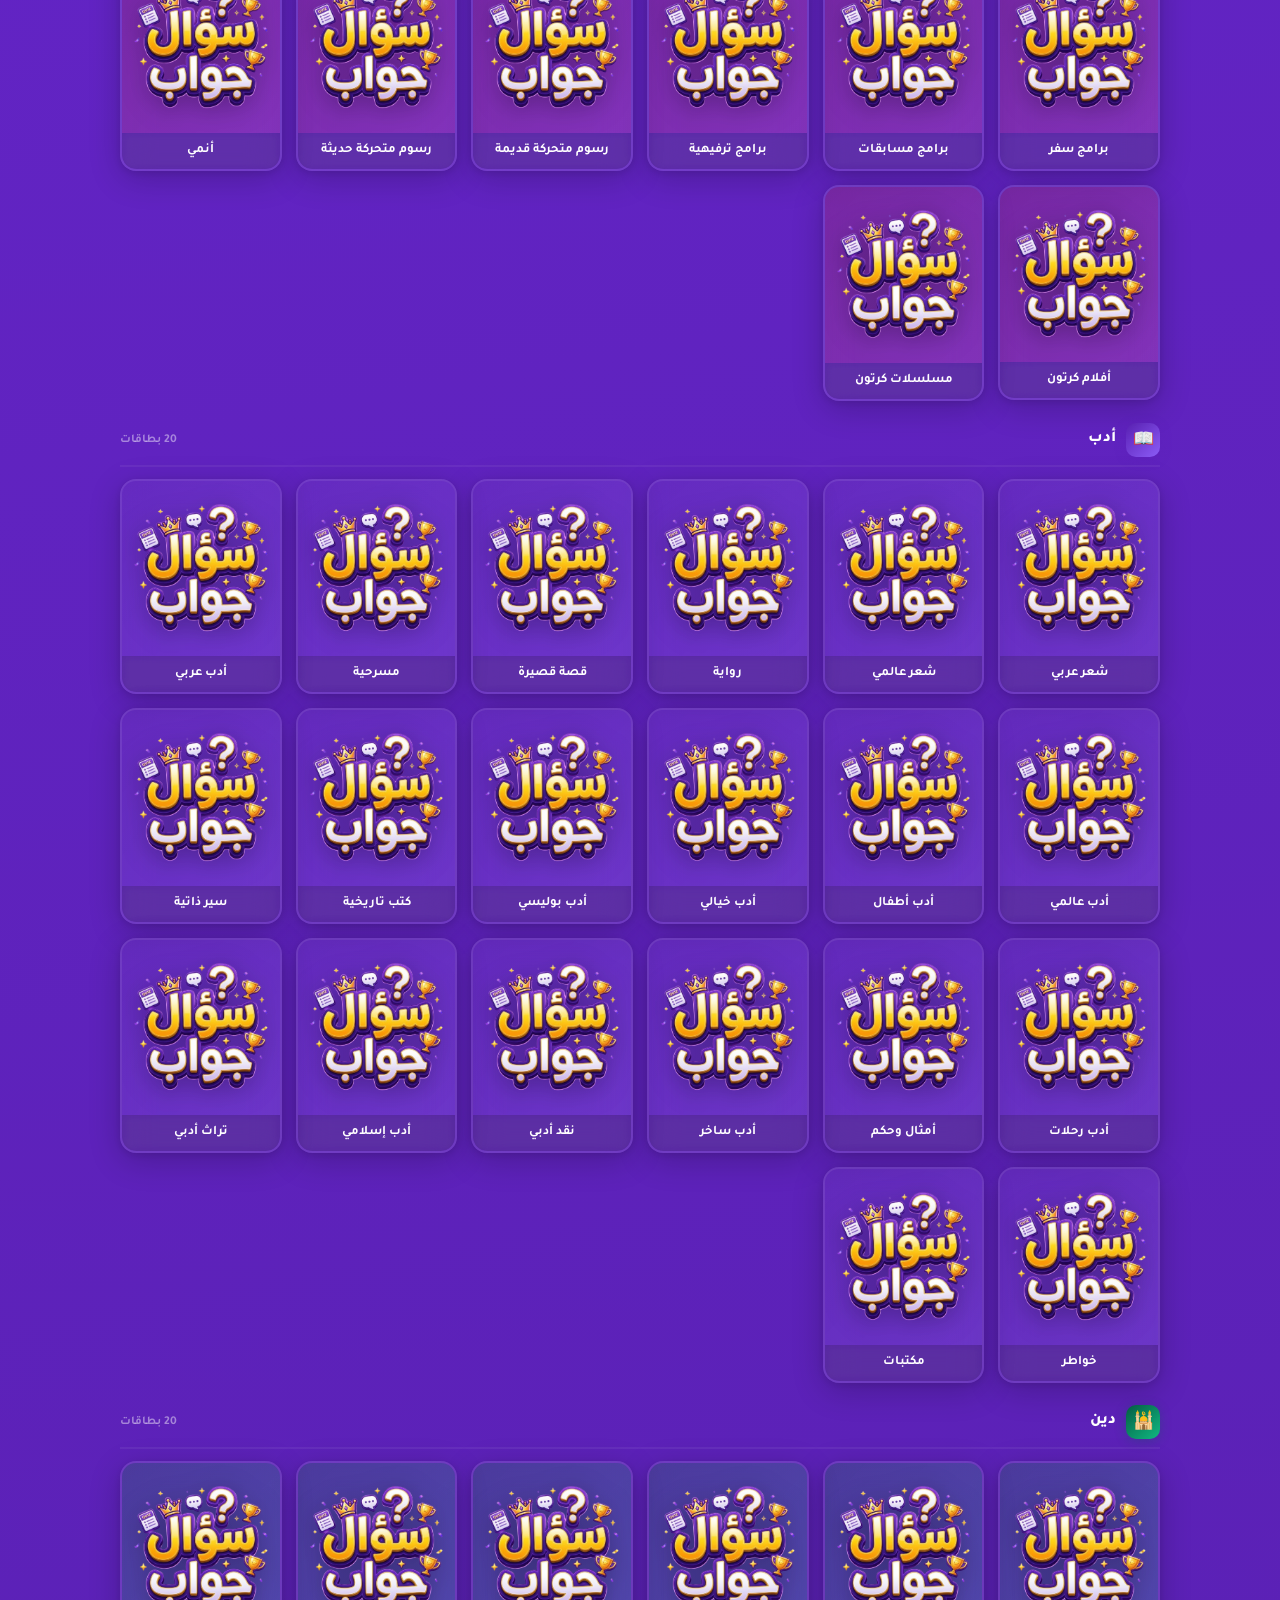
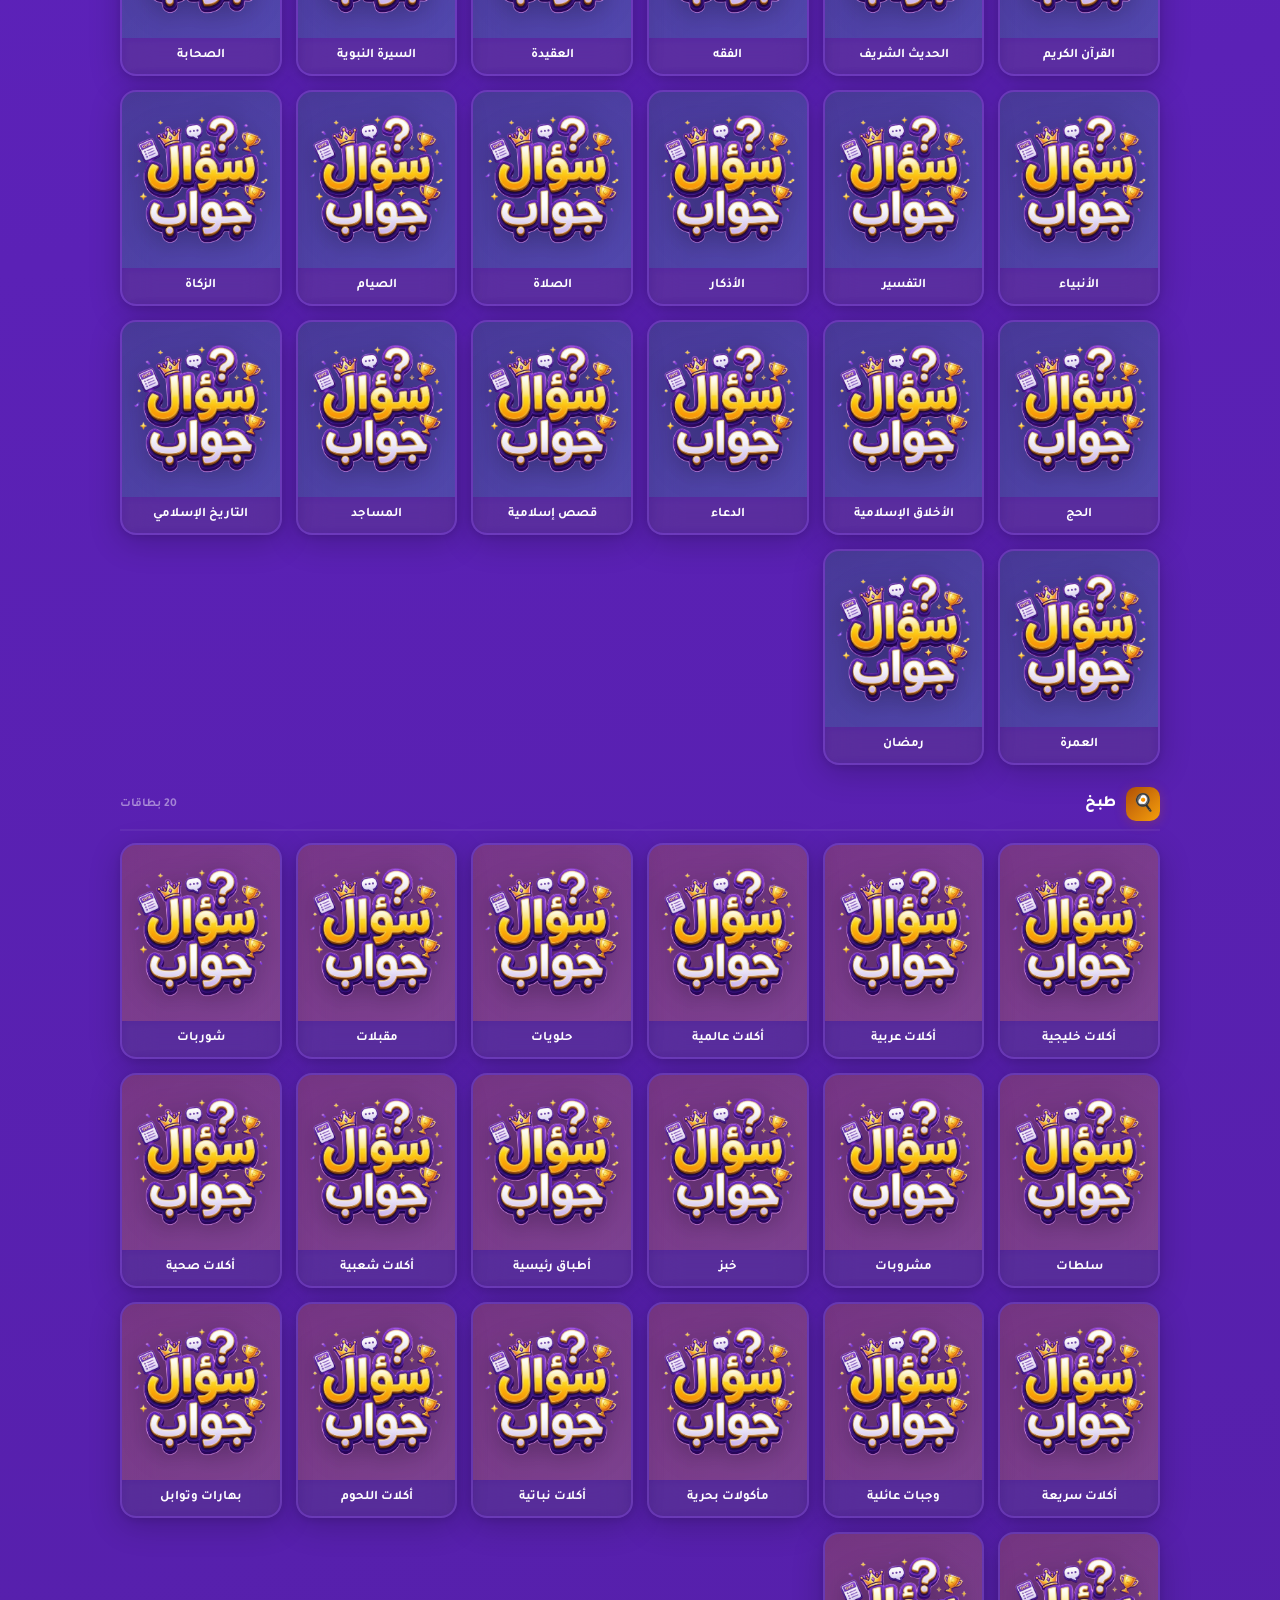
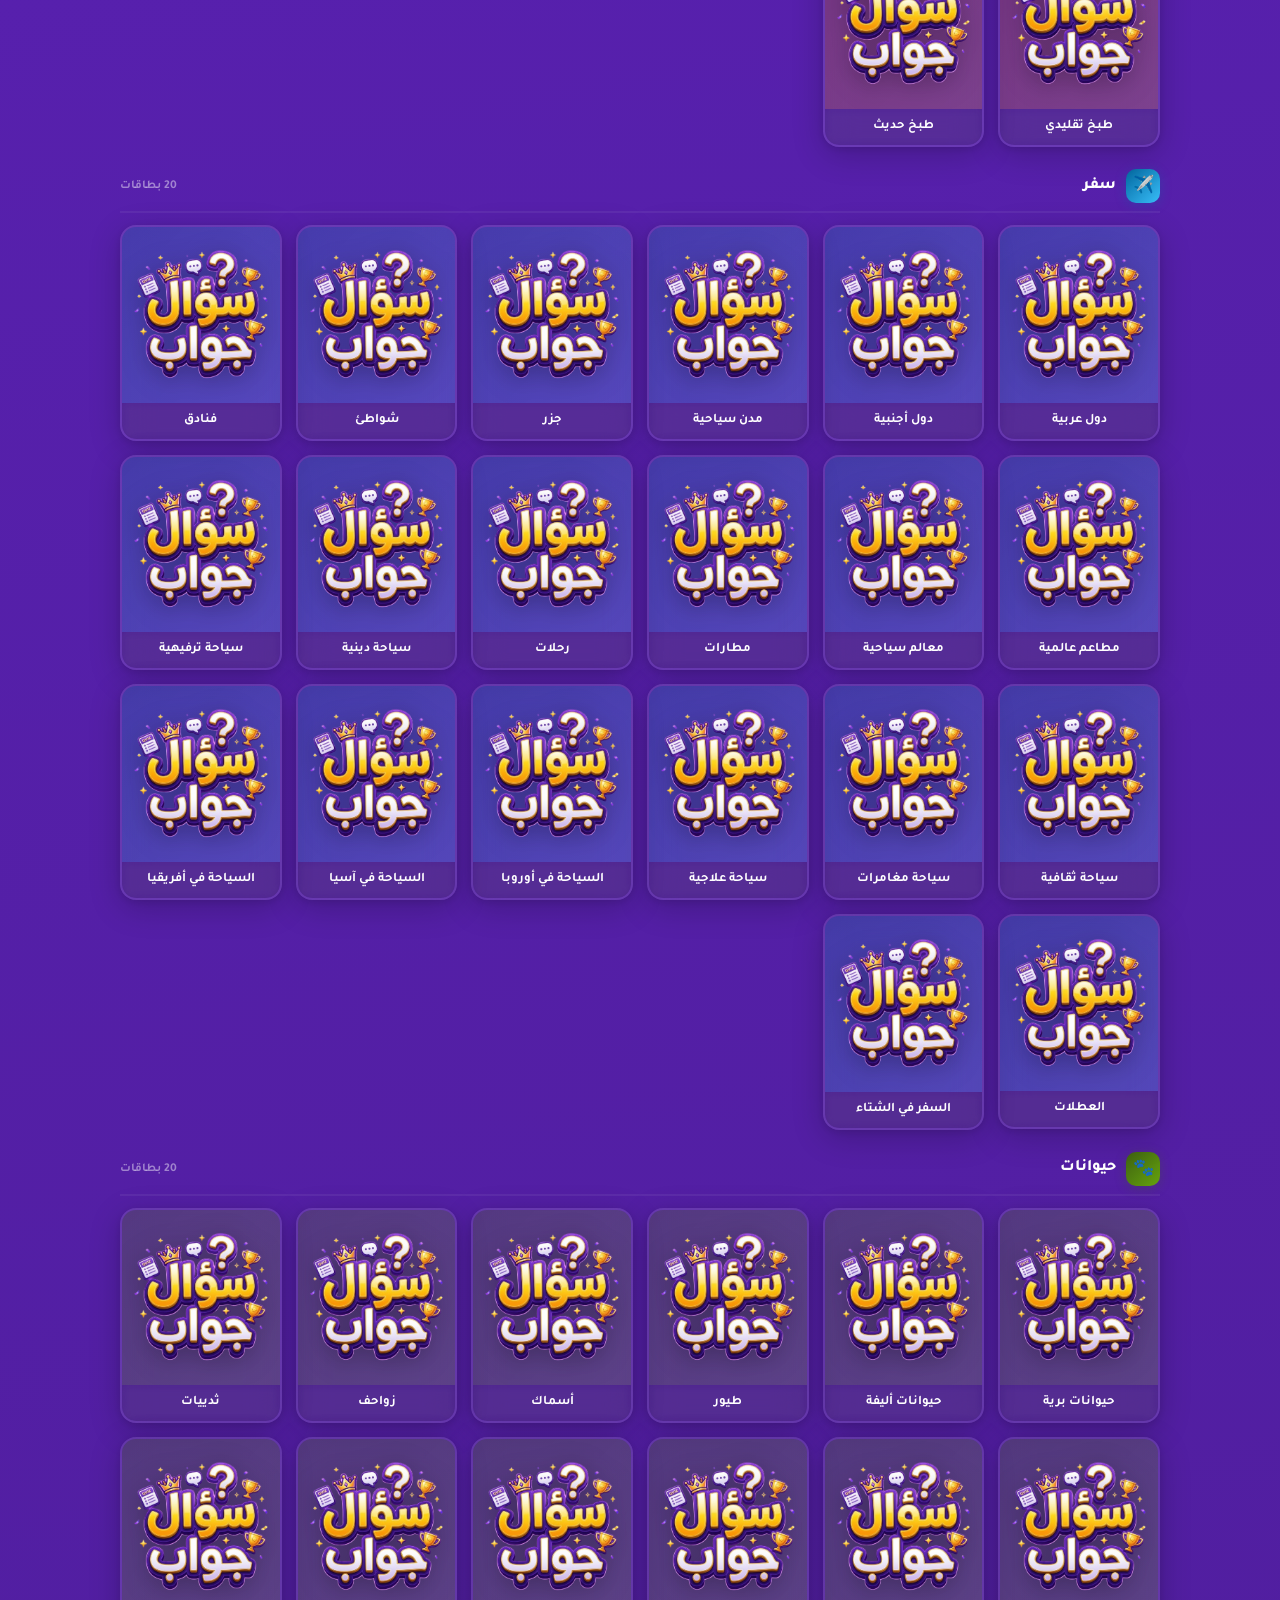
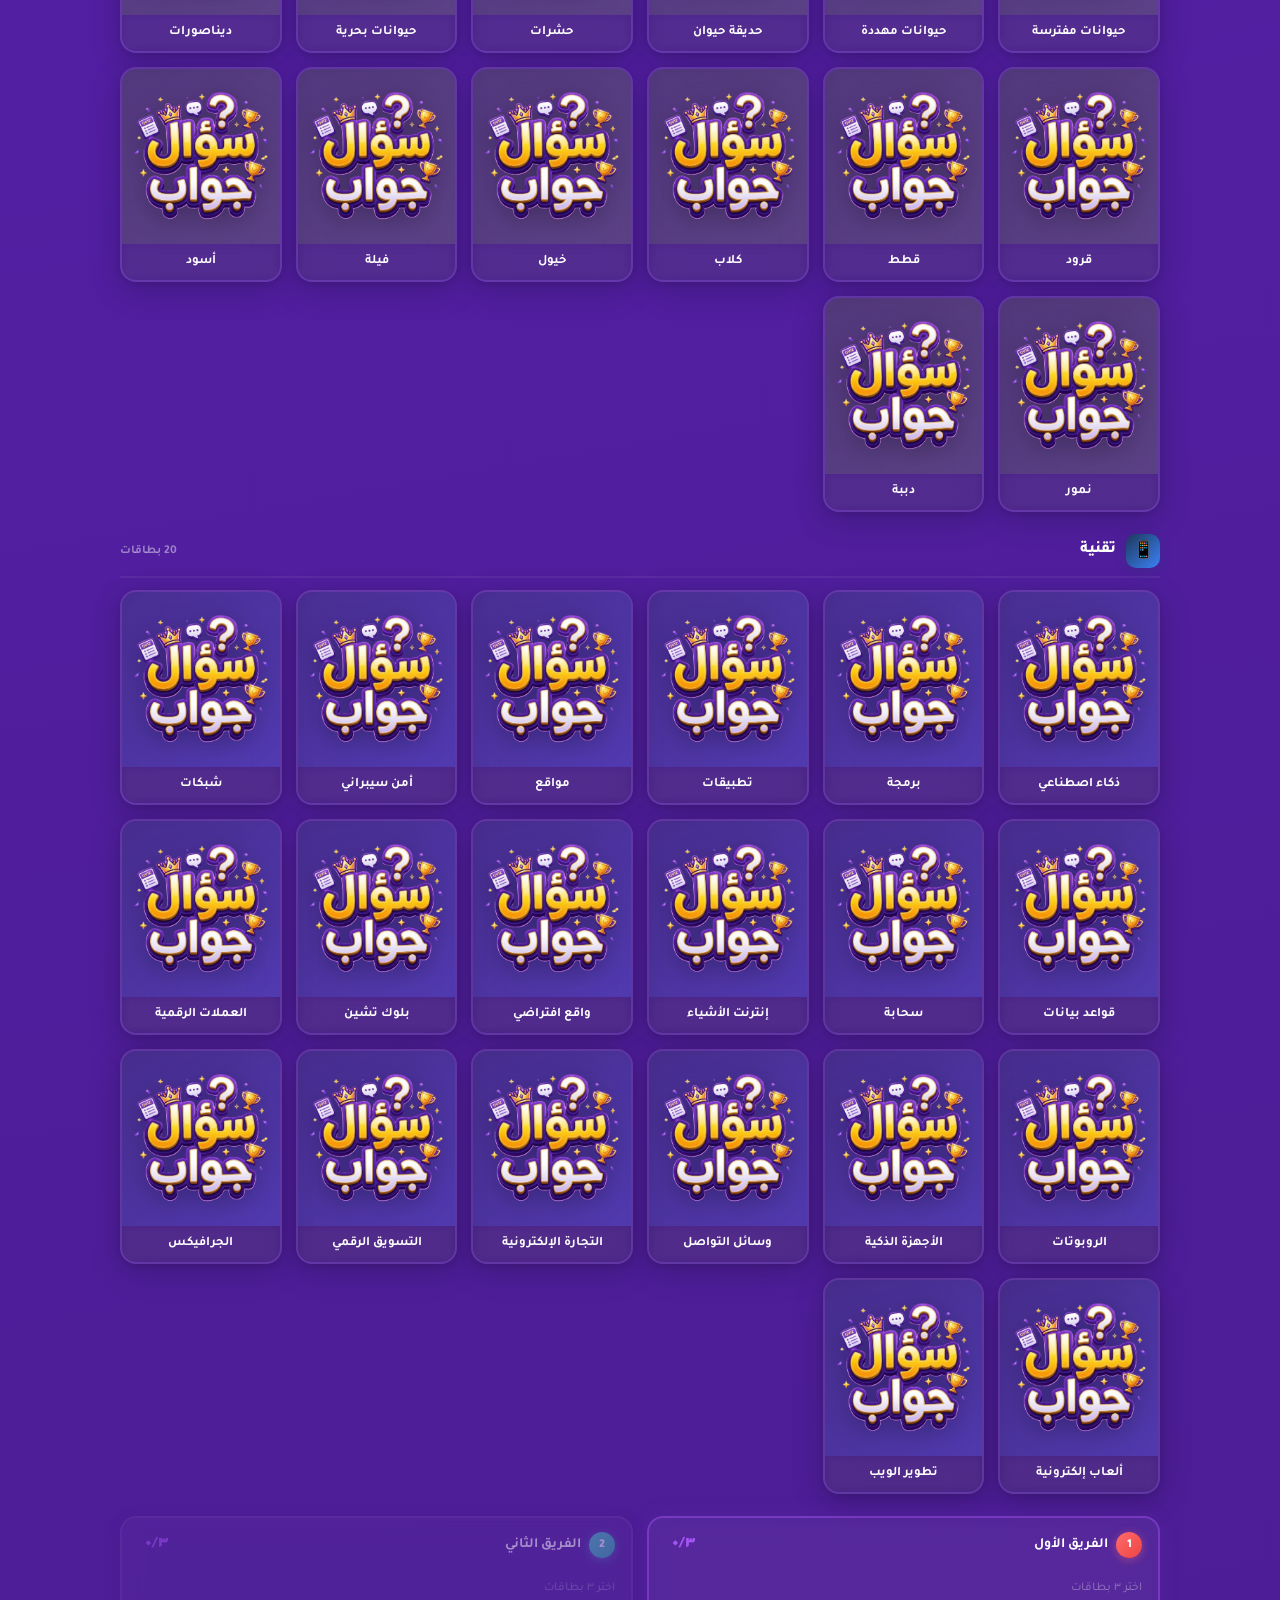
<file: gamecard.html>
<!DOCTYPE html>
<html lang="ar" dir="rtl">
<head>
  <meta charset="UTF-8">
  <meta name="viewport" content="width=device-width, initial-scale=1.0">
  <meta name="description" content="سؤال وجواب - اختر بطاقات فريقك وابدأ التحدي">
  <meta name="theme-color" content="#4C1D95">
  <link rel="preconnect" href="https://fonts.googleapis.com">
  <link rel="preconnect" href="https://fonts.gstatic.com" crossorigin>
  <link href="https://fonts.googleapis.com/css2?family=Tajawal:wght@300;400;500;700;800;900&family=Cairo:wght@300;400;500;600;700;800;900&display=swap" rel="stylesheet">
  <link rel="icon" type="image/png" sizes="32x32" href="favicon.png">
  <title>سؤال وجواب - اختر بطاقاتك</title>
  <style>
    /* ===== RESET ===== */
    *,*::before,*::after{margin:0;padding:0;box-sizing:border-box}
    html{scroll-behavior:smooth}
    body{font-family:'Tajawal','Cairo',sans-serif;background:linear-gradient(170deg,#4C1D95 0%,#6D28D9 40%,#5B21B6 70%,#4C1D95 100%);min-height:100vh;color:#FFF;overflow-x:hidden;direction:rtl;position:relative}

    /* ===== BG GLOW ===== */
    .bg-glow{position:fixed;border-radius:50%;filter:blur(80px);pointer-events:none;z-index:0;opacity:0.4;animation:bgGlowFloat 8s ease-in-out infinite alternate}
    .bg-glow-1{width:500px;height:500px;background:rgba(139,92,246,0.3);top:-10%;left:-10%}
    .bg-glow-2{width:400px;height:400px;background:rgba(167,139,250,0.25);bottom:-5%;right:-5%;animation-delay:-3s}
    .bg-glow-3{width:350px;height:350px;background:rgba(192,132,252,0.2);top:50%;left:50%;transform:translate(-50%,-50%);animation-delay:-5s}
    @keyframes bgGlowFloat{0%{transform:scale(1) translate(0,0)}100%{transform:scale(1.2) translate(30px,-30px)}}

    /* ===== LOADING ===== */
    .gc-loading{position:fixed;inset:0;z-index:9999;background:linear-gradient(170deg,#4C1D95,#6D28D9);display:flex;flex-direction:column;align-items:center;justify-content:center;transition:opacity 0.6s ease,visibility 0.6s ease}
    .gc-loading.hidden{opacity:0;visibility:hidden;pointer-events:none}
    .gc-loading-img{width:100px;height:100px;object-fit:contain;margin-bottom:24px;animation:gcLogoPulse 1.5s ease-in-out infinite}
    @keyframes gcLogoPulse{0%,100%{transform:scale(1);opacity:0.8}50%{transform:scale(1.08);opacity:1}}
    .gc-loading-text{font-size:18px;font-weight:600;color:rgba(255,255,255,0.8);margin-bottom:20px}
    .gc-loading-bar-track{width:240px;height:4px;background:rgba(255,255,255,0.15);border-radius:4px;overflow:hidden}
    .gc-loading-bar{height:100%;width:0%;background:linear-gradient(90deg,#C084FC,#A855F7,#8B5CF6);border-radius:4px;transition:width 0.3s ease}

    /* ===== PAGE ===== */
    .gc-page{opacity:0;transition:opacity 0.8s ease;position:relative;z-index:1;min-height:100vh}
    .gc-page.visible{opacity:1}
    .gc-container{max-width:1080px;margin:0 auto;padding:32px 20px 60px;position:relative;z-index:1}

    /* ===== HEADER ===== */
    .gc-header{display:flex;flex-direction:column;align-items:center;margin-bottom:6px}
    .gc-logo-wrap{position:relative;margin-bottom:6px}
    .gc-logo-glow{position:absolute;width:140px;height:140px;top:50%;left:50%;transform:translate(-50%,-50%);background:radial-gradient(circle,rgba(167,139,250,0.3) 0%,transparent 70%);border-radius:50%;pointer-events:none;animation:gcGlowPulse 3s ease-in-out infinite}
    @keyframes gcGlowPulse{0%,100%{transform:translate(-50%,-50%) scale(1);opacity:0.6}50%{transform:translate(-50%,-50%) scale(1.3);opacity:1}}
    .gc-logo-img{width:76px;height:76px;object-fit:contain;position:relative;z-index:1;animation:gcLogoFloat 4s ease-in-out infinite;filter:drop-shadow(0 0 20px rgba(167,139,250,0.4))}
    @keyframes gcLogoFloat{0%,100%{transform:translateY(0)}50%{transform:translateY(-8px)}}
    .gc-title{font-size:24px;font-weight:900;background:linear-gradient(135deg,#FFF 30%,#C084FC 100%);-webkit-background-clip:text;-webkit-text-fill-color:transparent;text-align:center;margin-bottom:2px}
    .gc-subtitle{font-size:14px;font-weight:500;color:rgba(255,255,255,0.6);text-align:center;margin-bottom:24px}

    /* ===== SCREENS ===== */
    .gc-screen{display:none;animation:gcFadeIn 0.5s ease}
    .gc-screen.active{display:block}
    @keyframes gcFadeIn{from{opacity:0;transform:translateY(20px)}to{opacity:1;transform:translateY(0)}}

    /* ===== SECTIONS ===== */
    .gc-section{margin-bottom:22px;animation:gcSectionFade 0.5s ease backwards}
    @keyframes gcSectionFade{from{opacity:0;transform:translateY(14px)}to{opacity:1;transform:translateY(0)}}
    .gc-section-header{display:flex;align-items:center;gap:10px;margin-bottom:12px;padding-bottom:8px;border-bottom:2px solid rgba(255,255,255,0.06)}
    .gc-section-icon{width:34px;height:34px;border-radius:10px;display:flex;align-items:center;justify-content:center;font-size:17px;flex-shrink:0}
    .gc-section-icon.football{background:linear-gradient(135deg,#22C55E,#16A34A);box-shadow:0 2px 12px rgba(34,197,94,0.3)}
    .gc-section-icon.sports{background:linear-gradient(135deg,#F97316,#EA580C);box-shadow:0 2px 12px rgba(249,115,22,0.3)}
    .gc-section-icon.movies{background:linear-gradient(135deg,#EC4899,#DB2777);box-shadow:0 2px 12px rgba(236,72,153,0.3)}
    .gc-section-icon.music{background:linear-gradient(135deg,#8B5CF6,#7C3AED);box-shadow:0 2px 12px rgba(139,92,246,0.3)}
    .gc-section-icon.general{background:linear-gradient(135deg,#0EA5E9,#0284C7);box-shadow:0 2px 12px rgba(14,165,233,0.3)}
    .gc-section-icon.kuwait{background:linear-gradient(135deg,#10B981,#059669);box-shadow:0 2px 12px rgba(16,185,129,0.3)}
    .gc-section-icon.science{background:linear-gradient(135deg,#F59E0B,#D97706);box-shadow:0 2px 12px rgba(245,158,11,0.3)}
    .gc-section-icon.gaming{background:linear-gradient(135deg,#EF4444,#DC2626);box-shadow:0 2px 12px rgba(239,68,68,0.3)}
    .gc-section-icon.history{background:linear-gradient(135deg,#A855F7,#9333EA);box-shadow:0 2px 12px rgba(168,85,247,0.3)}
    .gc-section-icon.shows{background:linear-gradient(135deg,#06B6D4,#0891B2);box-shadow:0 2px 12px rgba(6,182,212,0.3)}
    .gc-section-icon.literature{background:linear-gradient(135deg,#5B21B6,#8B5CF6);box-shadow:0 2px 12px rgba(91,33,182,0.3)}
    .gc-section-icon.religion{background:linear-gradient(135deg,#065F46,#10B981);box-shadow:0 2px 12px rgba(6,95,70,0.3)}
    .gc-section-icon.food{background:linear-gradient(135deg,#B45309,#F59E0B);box-shadow:0 2px 12px rgba(180,83,9,0.3)}
    .gc-section-icon.travel{background:linear-gradient(135deg,#0369A1,#38BDF8);box-shadow:0 2px 12px rgba(3,105,161,0.3)}
    .gc-section-icon.animals{background:linear-gradient(135deg,#3F6212,#65A30D);box-shadow:0 2px 12px rgba(63,98,18,0.3)}
    .gc-section-icon.tech{background:linear-gradient(135deg,#1E3A5F,#3B82F6);box-shadow:0 2px 12px rgba(30,58,95,0.3)}
    .gc-section-title{font-size:16px;font-weight:800;flex:1}
    .gc-section-count{font-size:12px;color:rgba(255,255,255,0.45);font-weight:600}

    /* ===== CARDS GRID (Fixed sizing) ===== */
    .gc-cards-grid{display:grid;grid-template-columns:repeat(auto-fill,minmax(150px,1fr));gap:14px}

    /* ===== CARD (Consistent sizing + Premium AAA) ===== */
    .gc-card{
      position:relative;border-radius:16px;overflow:hidden;cursor:pointer;
      background:rgba(255,255,255,0.05);backdrop-filter:blur(16px);
      border:2px solid rgba(255,255,255,0.07);
      transform:translateY(0);
      user-select:none;
      /* Consistent sizing */
      aspect-ratio:3/4;
      display:flex;flex-direction:column;
      /* Premium shadow */
      box-shadow:0 8px 32px rgba(0,0,0,0.2), 0 2px 8px rgba(0,0,0,0.1);
      transition:all 0.4s cubic-bezier(0.175,0.885,0.32,1.275);
    }

    /* Hover: scale + elevated shadow */
    .gc-card:hover:not(.used):not(.disabled){
      transform:translateY(-8px) scale(1.04);
      box-shadow:0 20px 60px rgba(0,0,0,0.35), 0 0 40px rgba(168,85,247,0.1);
      border-color:rgba(168,85,247,0.25);
    }

    /* Selected: purple neon glow */
    .gc-card.selected{
      border-color:#A855F7;
      box-shadow:0 0 30px rgba(168,85,247,0.35), 0 0 60px rgba(168,85,247,0.12), inset 0 0 20px rgba(168,85,247,0.05);
      transform:translateY(-4px);
    }

    .gc-card.used{opacity:0.25;cursor:not-allowed;filter:grayscale(0.7)}
    .gc-card.disabled{opacity:0.4;cursor:not-allowed}

    /* Consistent image area */
    .gc-card-img-wrap{
      width:100%;
      /* Fixed aspect: 5/6ths of card height goes to image */
      flex:1;
      overflow:hidden;position:relative;
      display:flex;align-items:center;justify-content:center;
      background:rgba(0,0,0,0.2);
      min-height:140px;
    }

    /* The actual PNG image */
    .gc-card-img{
      width:100%;height:100%;object-fit:cover;
      transition:transform 0.6s cubic-bezier(0.175,0.885,0.32,1.275);
      position:relative;z-index:1;
      /* Soft shadow under the image itself */
      filter:drop-shadow(0 4px 12px rgba(0,0,0,0.25));
    }

    /* Hover: smooth image zoom */
    .gc-card:hover:not(.used):not(.disabled) .gc-card-img{
      transform:scale(1.12);
    }

    /* Selected: purple neon glow filter on the PNG */
    .gc-card.selected .gc-card-img{
      filter:drop-shadow(0 4px 12px rgba(0,0,0,0.25)) drop-shadow(0 0 20px rgba(168,85,247,0.5)) brightness(1.05);
    }

    /* Canvas placeholder (generated by JS when image fails) */
    .gc-card-placeholder{
      position:absolute;inset:0;z-index:2;
      width:100%;height:100%;
      pointer-events:none;
    }

    /* Badge */
    .gc-card-badge{
      position:absolute;top:8px;right:8px;z-index:3;
      background:linear-gradient(135deg,#A855F7,#7C3AED);
      padding:3px 9px;border-radius:14px;font-size:10px;font-weight:800;
      color:#fff;box-shadow:0 2px 10px rgba(168,85,247,0.5);
      opacity:0;transform:scale(0.8) translateY(-4px);
      transition:all 0.35s cubic-bezier(0.175,0.885,0.32,1.275);
    }
    .gc-card.selected .gc-card-badge{opacity:1;transform:scale(1) translateY(0)}

    /* Title area */
    .gc-card-title{
      padding:10px 10px;font-size:13px;font-weight:700;
      text-align:center;color:#FFF;position:relative;
      background:rgba(0,0,0,0.15);
      backdrop-filter:blur(4px);
    }
    .gc-card-title::after{
      content:'';position:absolute;bottom:0;left:50%;
      transform:translateX(-50%);width:20px;height:2px;
      background:linear-gradient(90deg,transparent,#A855F7,transparent);
      border-radius:2px;opacity:0;transition:all 0.3s ease;
    }
    .gc-card.selected .gc-card-title::after{opacity:1;width:44px}

    /* Selection checkmark */
    .gc-card-check{
      position:absolute;top:50%;left:50%;z-index:4;
      transform:translate(-50%,-50%) scale(0);
      width:40px;height:40px;border-radius:50%;
      background:linear-gradient(135deg,#A855F7,#7C3AED);
      display:flex;align-items:center;justify-content:center;
      font-size:18px;font-weight:900;color:#fff;
      box-shadow:0 4px 20px rgba(168,85,247,0.7);
      transition:all 0.4s cubic-bezier(0.175,0.885,0.32,1.275);
      pointer-events:none;
    }
    .gc-card.selected .gc-card-check{transform:translate(-50%,-50%) scale(1)}

    /* ===== TEAMS ===== */
    .gc-teams-bar{display:grid;grid-template-columns:1fr 1fr;gap:14px;margin:16px 0 20px}
    .gc-team-bar{background:rgba(255,255,255,0.05);backdrop-filter:blur(12px);border-radius:16px;padding:14px 16px;border:2px solid rgba(255,255,255,0.08);transition:all 0.3s ease;box-shadow:0 4px 20px rgba(0,0,0,0.12)}
    .gc-team-bar.active-team{border-color:rgba(168,85,247,0.4);box-shadow:0 0 24px rgba(168,85,247,0.08),inset 0 0 20px rgba(168,85,247,0.02)}
    .gc-team-bar:not(.active-team){opacity:0.5}
    .gc-team-bar-header{display:flex;align-items:center;gap:8px;margin-bottom:8px}
    .gc-team-badge{width:26px;height:26px;border-radius:50%;display:flex;align-items:center;justify-content:center;font-size:12px;font-weight:900;color:#fff;flex-shrink:0}
    .gc-team-badge.team1{background:linear-gradient(135deg,#FF6B6B,#EE4444);box-shadow:0 2px 10px rgba(255,107,107,0.4)}
    .gc-team-badge.team2{background:linear-gradient(135deg,#4ECDC4,#38B2AC);box-shadow:0 2px 10px rgba(78,205,196,0.4)}
    .gc-team-bar-label{font-size:14px;font-weight:700;color:#FFF;flex:1}
    .gc-team-bar-count{font-size:16px;font-weight:900;color:#A855F7;min-width:36px;text-align:center}
    .gc-team-bar-cards{display:flex;gap:6px;min-height:44px;align-items:center;flex-wrap:wrap}
    .gc-team-bar-card{width:44px;height:44px;border-radius:9px;overflow:hidden;border:2px solid rgba(168,85,247,0.3);animation:gcCardPopIn 0.3s ease;background:rgba(168,85,247,0.1);box-shadow:0 2px 8px rgba(0,0,0,0.15)}
    .gc-team-bar-card img{width:100%;height:100%;object-fit:cover}
    @keyframes gcCardPopIn{0%{transform:scale(0);opacity:0}60%{transform:scale(1.15)}100%{transform:scale(1);opacity:1}}
    .gc-team-bar-empty{font-size:12px;color:rgba(255,255,255,0.3);font-weight:500}

    /* ===== CONTINUE ===== */
    .gc-continue-wrap{text-align:center;margin-top:2px}
    .gc-continue-btn{padding:14px 48px;border-radius:60px;border:none;font-family:inherit;font-size:18px;font-weight:800;cursor:pointer;transition:all 0.4s ease;background:linear-gradient(135deg,#A855F7,#7C3AED);color:#fff;box-shadow:0 6px 28px rgba(168,85,247,0.25);opacity:0.4;transform:scale(0.95);pointer-events:none;position:relative;overflow:hidden}
    .gc-continue-btn.enabled{opacity:1;transform:scale(1);pointer-events:auto;animation:gcBtnGlow 2s ease-in-out infinite alternate}
    .gc-continue-btn.enabled:hover{transform:scale(1.04);box-shadow:0 10px 40px rgba(168,85,247,0.45)}
    .gc-continue-btn.enabled:active{transform:scale(0.97)}
    @keyframes gcBtnGlow{0%{box-shadow:0 6px 28px rgba(168,85,247,0.25)}100%{box-shadow:0 6px 44px rgba(168,85,247,0.45),0 0 60px rgba(168,85,247,0.1)}}
    .gc-continue-btn .ripple{position:absolute;border-radius:50%;background:rgba(255,255,255,0.3);transform:scale(0);animation:gcRippleAnim 0.6s ease-out;pointer-events:none}
    @keyframes gcRippleAnim{to{transform:scale(4);opacity:0}}

    /* ===== GAME READY ===== */
    .gc-ready{text-align:center;padding-top:12px}
    .gc-ready-game-name{font-size:28px;font-weight:900;background:linear-gradient(135deg,#FFF 30%,#C084FC 100%);-webkit-background-clip:text;-webkit-text-fill-color:transparent;margin-bottom:24px}
    .gc-ready-vs{display:grid;grid-template-columns:1fr auto 1fr;align-items:center;gap:20px;margin-bottom:28px}
    .gc-ready-team{background:rgba(255,255,255,0.05);backdrop-filter:blur(16px);border-radius:22px;padding:20px 16px;border:2px solid rgba(255,255,255,0.08);transition:all 0.3s ease;box-shadow:0 8px 32px rgba(0,0,0,0.15)}
    .gc-ready-team:hover{border-color:rgba(168,85,247,0.25);transform:translateY(-3px);box-shadow:0 12px 40px rgba(0,0,0,0.2)}
    .gc-ready-team-name{font-size:18px;font-weight:800;margin-bottom:10px}
    .gc-ready-team-cards{display:flex;gap:8px;justify-content:center;margin-bottom:10px;flex-wrap:wrap}
    .gc-ready-card{width:52px;height:52px;border-radius:10px;overflow:hidden;border:2px solid rgba(168,85,247,0.3);background:rgba(168,85,247,0.1);animation:gcCardPopIn 0.4s ease backwards;box-shadow:0 2px 10px rgba(0,0,0,0.15)}
    .gc-ready-card:nth-child(2){animation-delay:0.1s}
    .gc-ready-card:nth-child(3){animation-delay:0.2s}
    .gc-ready-card img{width:100%;height:100%;object-fit:cover}
    .gc-ready-players{font-size:13px;font-weight:600;color:rgba(255,255,255,0.5)}
    .gc-ready-players span{font-size:18px;font-weight:900;color:#A855F7}
    .gc-ready-vs-center{position:relative;display:flex;flex-direction:column;align-items:center;justify-content:center}
    .gc-ready-vs-glow{width:90px;height:90px;border-radius:50%;background:radial-gradient(circle,rgba(168,85,247,0.3) 0%,transparent 70%);position:absolute;animation:gcVsPulse 2s ease-in-out infinite}
    @keyframes gcVsPulse{0%,100%{transform:scale(1);opacity:0.5}50%{transform:scale(1.3);opacity:1}}
    .gc-ready-vs-letter{font-size:34px;font-weight:900;background:linear-gradient(135deg,#C084FC,#A855F7,#7C3AED);-webkit-background-clip:text;-webkit-text-fill-color:transparent;position:relative;z-index:1;filter:drop-shadow(0 0 16px rgba(168,85,247,0.4));animation:gcVsTextPulse 2s ease-in-out infinite alternate}
    @keyframes gcVsTextPulse{0%{filter:drop-shadow(0 0 8px rgba(168,85,247,0.3))}100%{filter:drop-shadow(0 0 24px rgba(168,85,247,0.5))}}
    .gc-start-btn{margin-top:20px;padding:16px 56px;border-radius:60px;border:none;font-family:inherit;font-size:20px;font-weight:800;cursor:pointer;transition:all 0.4s ease;background:linear-gradient(135deg,#A855F7,#7C3AED);color:#fff;box-shadow:0 6px 28px rgba(168,85,247,0.35);position:relative;overflow:hidden;animation:gcBtnGlow 2s ease-in-out infinite alternate}
    .gc-start-btn:hover{transform:translateY(-3px) scale(1.03);box-shadow:0 10px 44px rgba(168,85,247,0.45)}
    .gc-start-btn:active{transform:translateY(-1px) scale(0.98)}
    .gc-start-btn .ripple{position:absolute;border-radius:50%;background:rgba(255,255,255,0.3);transform:scale(0);animation:gcRippleAnim 0.6s ease-out;pointer-events:none}
    .gc-back-btn{position:fixed;top:16px;right:16px;z-index:100;width:40px;height:40px;border-radius:50%;border:2px solid rgba(255,255,255,0.15);background:rgba(255,255,255,0.08);backdrop-filter:blur(12px);color:#fff;font-size:16px;cursor:pointer;transition:all 0.3s ease;display:flex;align-items:center;justify-content:center}
    .gc-back-btn:hover{background:rgba(255,255,255,0.15);border-color:rgba(255,255,255,0.3);transform:scale(1.05)}

    /* ===== RESPONSIVE ===== */
    @media(max-width:768px){
      .gc-container{padding:20px 14px 40px}
      .gc-logo-img{width:60px;height:60px}
      .gc-title{font-size:20px}
      .gc-cards-grid{grid-template-columns:repeat(3,1fr);gap:10px}
      .gc-card-title{font-size:12px;padding:8px}
      .gc-section{margin-bottom:18px}
      .gc-section-icon{width:30px;height:30px;font-size:15px}
      .gc-section-title{font-size:14px}
      .gc-teams-bar{grid-template-columns:1fr;gap:10px}
    }
    @media(max-width:480px){
      .gc-container{padding:14px 10px 32px}
      .gc-logo-img{width:52px;height:52px}
      .gc-title{font-size:17px}
      .gc-subtitle{font-size:12px;margin-bottom:18px}
      .gc-cards-grid{grid-template-columns:repeat(2,1fr);gap:8px}
      .gc-card{border-radius:12px}
      .gc-card-title{font-size:11px;padding:6px}
      .gc-card-img-wrap{min-height:100px}
      .gc-section-header{margin-bottom:8px}
      .gc-section{margin-bottom:14px}
      .gc-team-bar{padding:10px 12px}
      .gc-team-bar-card{width:38px;height:38px}
      .gc-ready-card{width:44px;height:44px}
      .gc-ready-vs{gap:14px}
    }
  </style>
</head>
<body>
  <div class="bg-glow bg-glow-1" aria-hidden="true"></div>
  <div class="bg-glow bg-glow-2" aria-hidden="true"></div>
  <div class="bg-glow bg-glow-3" aria-hidden="true"></div>
  <div class="gc-loading" id="gcLoading">
    <img src="logo.png" alt="" class="gc-loading-img" onerror="this.style.display='none'">
    <div class="gc-loading-text">جاري التحميل...</div>
    <div class="gc-loading-bar-track"><div class="gc-loading-bar" id="gcLoadingBar"></div></div>
  </div>
  <div class="gc-page" id="gcPage">
    <button class="gc-back-btn" id="gcBackBtn" aria-label="العودة">←</button>
    <div class="gc-container">
      <div class="gc-header">
        <div class="gc-logo-wrap">
          <div class="gc-logo-glow" aria-hidden="true"></div>
          <img src="logo.png" alt="سؤال وجواب" class="gc-logo-img" onerror="this.style.display='none'">
        </div>
        <h1 class="gc-title">سؤال وجواب</h1>
        <p class="gc-subtitle">كل فريق يختار ٣ بطاقات من جميع الأقسام</p>
      </div>
      <div class="gc-screen active" id="gcScreenPick">
        <div id="gcSectionsContainer"></div>
        <div class="gc-teams-bar">
          <div class="gc-team-bar active-team" id="gcTeamBar1">
            <div class="gc-team-bar-header">
              <div class="gc-team-badge team1">1</div>
              <span class="gc-team-bar-label">الفريق الأول</span>
              <span class="gc-team-bar-count" id="gcTeamCount1">٠/٣</span>
            </div>
            <div class="gc-team-bar-cards" id="gcTeamCards1"><span class="gc-team-bar-empty">اختر ٣ بطاقات</span></div>
          </div>
          <div class="gc-team-bar" id="gcTeamBar2">
            <div class="gc-team-bar-header">
              <div class="gc-team-badge team2">2</div>
              <span class="gc-team-bar-label">الفريق الثاني</span>
              <span class="gc-team-bar-count" id="gcTeamCount2">٠/٣</span>
            </div>
            <div class="gc-team-bar-cards" id="gcTeamCards2"><span class="gc-team-bar-empty">اختر ٣ بطاقات</span></div>
          </div>
        </div>
        <div class="gc-continue-wrap">
          <button class="gc-continue-btn" id="gcContinueBtn" disabled>متابعة ←</button>
        </div>
      </div>
      <div class="gc-screen gc-ready" id="gcScreenReady">
        <div class="gc-ready-game-name" id="gcReadyGameName">سؤال وجواب</div>
        <div class="gc-ready-vs">
          <div class="gc-ready-team" id="gcReadyTeam1">
            <div class="gc-ready-team-name" id="gcReadyName1">الفريق الأول</div>
            <div class="gc-ready-team-cards" id="gcReadyCards1"></div>
            <div class="gc-ready-players">عدد اللاعبين: <span id="gcReadyPlayers1">0</span></div>
          </div>
          <div class="gc-ready-vs-center">
            <div class="gc-ready-vs-glow" aria-hidden="true"></div>
            <div class="gc-ready-vs-letter">VS</div>
          </div>
          <div class="gc-ready-team" id="gcReadyTeam2">
            <div class="gc-ready-team-name" id="gcReadyName2">الفريق الثاني</div>
            <div class="gc-ready-team-cards" id="gcReadyCards2"></div>
            <div class="gc-ready-players">عدد اللاعبين: <span id="gcReadyPlayers2">0</span></div>
          </div>
        </div>
        <button class="gc-start-btn" id="gcStartBtn"><span class="gc-start-icon">▶</span> بدء اللعبة</button>
      </div>
    </div>
  </div>
  <script>
    (function(){'use strict';

    // ==============================================
    // CARD DATA: Load from cards.json (root) or use inline fallback
    // ==============================================

    // Cloudinary base - جميع الصور من Cloudinary
    const CLOUD_BASE = 'https://res.cloudinary.com/dydbennd/image/upload/f_webp/soal-jawab/cards/';

    // Helper: generate 20 card objects for a category (fallback)
    function genCards(key, titles, c1, c2) {
      return titles.map((t, i) => ({
        image: CLOUD_BASE + 'card-' + key + '-' + (i+1) + '.webp',
        title: t,
        icon: '✦',
        c1: c1, c2: c2
      }));
    }

    // Inline fallback card data
    const inlineCategories = [
      { key:'football', icon:'⚽', label:'كرة القدم', c1:'#166534', c2:'#22C55E', cards:genCards('football',[
        'المنتخب','برشلونة','ريال مدريد','مانشستر سيتي','ليفربول',
        'بايرن ميونخ','باريس سان جيرمان','مانشستر يونايتد','يوفنتوس','ميلان',
        'إنتر ميلان','تشيلسي','آرسنال','توتنهام','بوروسيا دورتموند',
        'أتلتيكو مدريد','روما','نابولي','أياكس','بنفيكا'
      ],'#166534','#22C55E')},
      { key:'sports', icon:'🏆', label:'الرياضات', c1:'#C2410C', c2:'#F97316', cards:genCards('sports',[
        'UFC','كاراتيه','ملاكمة','فورمولا 1','كرة السلة',
        'تنس','سباحة','جمباز','مصارعة حرة','جودو',
        'تيكواندو','كرة اليد','الريشة الطائرة','كرة الطائرة','ركوب الخيل',
        'الرماية','ألعاب القوى','رفع الأثقال','التجديف','الدراجات'
      ],'#C2410C','#F97316')},
      { key:'movies', icon:'🎬', label:'أفلام', c1:'#7F1D1D', c2:'#DC2626', cards:genCards('movies',[
        'أكشن','كوميدي','رعب','خيال علمي','دراما',
        'أنمي','إثارة','غموض','واقعي','خيالي',
        'تاريخي','حربي','بوليسي','رومانسي','مغامرات',
        'خارق للطبيعة','رسوم متحركة','وثائقي','موسيقي','غرب أمريكي'
      ],'#7F1D1D','#DC2626')},
      { key:'music', icon:'🎵', label:'موسيقى', c1:'#881337', c2:'#E11D48', cards:genCards('music',[
        'أغاني عربية','أغاني خليجية','أغاني عالمية','كلاسيكية','راب',
        'روك','جاز','هيب هوب','بوب','إلكترونية',
        'بلوز','ريجي','آلات موسيقية','أوبرا','سيمفونية',
        'تراثية','بدوية','مقامات','نشيد','فلكلور'
      ],'#881337','#E11D48')},
      { key:'general', icon:'🌍', label:'معلومات عامة', c1:'#0C4A6E', c2:'#0EA5E9', cards:genCards('general',[
        'جغرافيا','حيوانات','نباتات','اختراعات','فضاء',
        'محيطات','جبال','أنهار','جزر','بحيرات',
        'صحاري','غابات','طقس','طاقة','ثروات طبيعية',
        'الكواكب','النجوم','المجرات','الأرض','الكون'
      ],'#0C4A6E','#0EA5E9')},
      { key:'kuwait', icon:'🇰🇼', label:'الكويت', c1:'#064E3B', c2:'#10B981', cards:genCards('kuwait',[
        'تاريخ الكويت','معالم الكويت','شخصيات كويتية','عادات وتقاليد','طعام كويتي',
        'اللهجة الكويتية','الأعياد الكويتية','التراث البحري','الديوانية','السوق القديم',
        'أعلام الكويت','الأدب الكويتي','الفن الكويتي','الرياضة الكويتية','الإعلام الكويتي',
        'المطاعم الكويتية','الأزياء الكويتية','الحرف الكويتية','الموسيقى الكويتية','جزر الكويت'
      ],'#064E3B','#10B981')},
      { key:'science', icon:'🔬', label:'علوم', c1:'#155E75', c2:'#06B6D4', cards:genCards('science',[
        'فيزياء','كيمياء','أحياء','تكنولوجيا','رياضيات',
        'فلك','جيولوجيا','طب','صيدلة','هندسة',
        'ذكاء اصطناعي','روبوتات','طاقة نووية','كمبيوتر','إنترنت',
        'علم النفس','علم الاجتماع','بيئة','زراعة','أبحاث الفضاء'
      ],'#155E75','#06B6D4')},
      { key:'gaming', icon:'🎮', label:'ألعاب', c1:'#172554', c2:'#2563EB', cards:genCards('gaming',[
        'بلايستيشن','إكس بوكس','نينتندو','بي سي','ألعاب الجوال',
        'فورتنايت','ماينكرافت','فيفا','كول أوف ديوتي','بابجي',
        'فري فاير','كلاش رويال','عالمي','سباق سيارات','ألعاب استراتيجية',
        'ألعاب ألغاز','ألعاب رياضية','ألعاب حروب','ألعاب خيالية','ألعاب كلاسيكية'
      ],'#172554','#2563EB')},
      { key:'history', icon:'📚', label:'تاريخ', c1:'#78350F', c2:'#D97706', cards:genCards('history',[
        'تاريخ إسلامي','تاريخ حديث','حروب','حضارات','شخصيات تاريخية',
        'تاريخ قديم','تاريخ وسيط','تاريخ عربي','تاريخ عالمي','غزوات',
        'دول إسلامية','خلافات','معارك','ثورات','اكتشافات أثرية',
        'أهرامات','قلاع','ممالك','إمبراطوريات','الاستكشاف'
      ],'#78350F','#D97706')},
      { key:'shows', icon:'🎭', label:'مسلسلات', c1:'#9D174D', c2:'#EC4899', cards:genCards('shows',[
        'مسلسلات عربية','مسلسلات خليجية','برامج','كرتون','وثائقيات',
        'مسلسلات تركية','مسلسلات أجنبية','مسلسلات كوميدية','مسلسلات درامية','مسلسلات تاريخية',
        'برامج واقعية','برامج طبخ','برامج سفر','برامج مسابقات','برامج ترفيهية',
        'رسوم متحركة قديمة','رسوم متحركة حديثة','أنمي','أفلام كرتون','مسلسلات كرتون'
      ],'#9D174D','#EC4899')},
      // === NEW CATEGORIES ===
      { key:'literature', icon:'📖', label:'أدب', c1:'#5B21B6', c2:'#8B5CF6', cards:genCards('literature',[
        'شعر عربي','شعر عالمي','رواية','قصة قصيرة','مسرحية',
        'أدب عربي','أدب عالمي','أدب أطفال','أدب خيالي','أدب بوليسي',
        'كتب تاريخية','سير ذاتية','أدب رحلات','أمثال وحكم','أدب ساخر',
        'نقد أدبي','أدب إسلامي','تراث أدبي','خواطر','مكتبات'
      ],'#5B21B6','#8B5CF6')},
      { key:'religion', icon:'🕌', label:'دين', c1:'#065F46', c2:'#10B981', cards:genCards('religion',[
        'القرآن الكريم','الحديث الشريف','الفقه','العقيدة','السيرة النبوية',
        'الصحابة','الأنبياء','التفسير','الأذكار','الصلاة',
        'الصيام','الزكاة','الحج','الأخلاق الإسلامية','الدعاء',
        'قصص إسلامية','المساجد','التاريخ الإسلامي','العمرة','رمضان'
      ],'#065F46','#10B981')},
      { key:'food', icon:'🍳', label:'طبخ', c1:'#B45309', c2:'#F59E0B', cards:genCards('food',[
        'أكلات خليجية','أكلات عربية','أكلات عالمية','حلويات','مقبلات',
        'شوربات','سلطات','مشروبات','خبز','أطباق رئيسية',
        'أكلات شعبية','أكلات صحية','أكلات سريعة','وجبات عائلية','مأكولات بحرية',
        'أكلات نباتية','أكلات اللحوم','بهارات وتوابل','طبخ تقليدي','طبخ حديث'
      ],'#B45309','#F59E0B')},
      { key:'travel', icon:'✈️', label:'سفر', c1:'#0369A1', c2:'#38BDF8', cards:genCards('travel',[
        'دول عربية','دول أجنبية','مدن سياحية','جزر','شواطئ',
        'فنادق','مطاعم عالمية','معالم سياحية','مطارات','رحلات',
        'سياحة دينية','سياحة ترفيهية','سياحة ثقافية','سياحة مغامرات','سياحة علاجية',
        'السياحة في أوروبا','السياحة في آسيا','السياحة في أفريقيا','العطلات','السفر في الشتاء'
      ],'#0369A1','#38BDF8')},
      { key:'animals', icon:'🐾', label:'حيوانات', c1:'#3F6212', c2:'#65A30D', cards:genCards('animals',[
        'حيوانات برية','حيوانات أليفة','طيور','أسماك','زواحف',
        'ثدييات','حيوانات مفترسة','حيوانات مهددة','حديقة حيوان','حشرات',
        'حيوانات بحرية','ديناصورات','قرود','قطط','كلاب',
        'خيول','فيلة','أسود','نمور','دببة'
      ],'#3F6212','#65A30D')},
      { key:'tech', icon:'📱', label:'تقنية', c1:'#1E3A5F', c2:'#3B82F6', cards:genCards('tech',[
        'ذكاء اصطناعي','برمجة','تطبيقات','مواقع','أمن سيبراني',
        'شبكات','قواعد بيانات','سحابة','إنترنت الأشياء','واقع افتراضي',
        'بلوك تشين','العملات الرقمية','الروبوتات','الأجهزة الذكية','وسائل التواصل',
        'التجارة الإلكترونية','التسويق الرقمي','الجرافيكس','ألعاب إلكترونية','تطوير الويب'
      ],'#1E3A5F','#3B82F6')}
    ];

    // Try to load from cards.json (root), fallback to data/cards.json, then inline
    let categories = [];
    async function loadCardData() {
      // Try root first (GitHub Pages)
      for (const path of ['cards.json', 'data/cards.json']) {
        try {
          const resp = await fetch(path + '?t=' + Date.now());
          if (!resp.ok) throw new Error('Failed to fetch ' + path);
          const json = await resp.json();
          if (json && json.categories && json.categories.length > 0) {
            categories = json.categories.map(cat => ({
              ...cat,
              cards: cat.cards.map(card => ({
                ...card,
                image: card.image || CLOUD_BASE + (card.file || '').replace(/\.png$/,'.webp'),
                c1: cat.c1,
                c2: cat.c2,
                icon: cat.icon
              }))
            }));
            console.log('✅ Loaded from ' + path + ' (' + json.totalCards + ' cards)');
            return;
          }
        } catch(e) {
          console.warn('⚠️ Could not load ' + path + ', trying next...');
        }
      }
      // Fallback to inlineEnrich
      categories = inlineCategories;
      console.log('✅ Using inline card data (' + categories.length + ' categories)');
    }

    // ==============================================
    // DOM REFS
    // ==============================================
    const $=id=>document.getElementById(id);
    const secCont=$('gcSectionsContainer');
    const b1=$('gcTeamBar1'),b2=$('gcTeamBar2');
    const tc1=$('gcTeamCards1'),tc2=$('gcTeamCards2');
    const tn1=$('gcTeamCount1'),tn2=$('gcTeamCount2');
    const contBtn=$('gcContinueBtn');
    const scPick=$('gcScreenPick'),scReady=$('gcScreenReady');
    const rName=$('gcReadyGameName'),rn1=$('gcReadyName1'),rn2=$('gcReadyName2');
    const rc1=$('gcReadyCards1'),rc2=$('gcReadyCards2');
    const rp1=$('gcReadyPlayers1'),rp2=$('gcReadyPlayers2');
    const sBtn=$('gcStartBtn'),bBtn=$('gcBackBtn');

    let curT=1; const t1=[],t2=[],MAX=3;
    const toAr=n=>n.toString().replace(/\d/g,d=>['٠','١','٢','٣','٤','٥','٦','٧','٨','٩'][parseInt(d,10)]);

    // ==============================================
    // PLACEHOLDER GENERATOR (Canvas fallback when PNG not found)
    // ==============================================
    function generatePlaceholder(c1, c2, icon, title) {
      const c = document.createElement('canvas');
      c.width = 300; c.height = 300;
      const ctx = c.getContext('2d');

      // Gradient bg
      const g = ctx.createLinearGradient(0,0,300,300);
      g.addColorStop(0,c1); g.addColorStop(1,c2);
      ctx.fillStyle=g; roundCanvasRect(ctx,0,0,300,300,16); ctx.fill();

      // Subtle dot pattern
      ctx.fillStyle='rgba(255,255,255,0.04)';
      for(let x=15;x<300;x+=30) for(let y=15;y<300;y+=30){ctx.beginPath();ctx.arc(x,y,1.2,0,Math.PI*2);ctx.fill()}

      // Glow orb
      const glow=ctx.createRadialGradient(250,60,0,250,60,140);
      glow.addColorStop(0,'rgba(255,255,255,0.08)'); glow.addColorStop(1,'transparent');
      ctx.fillStyle=glow; ctx.fillRect(0,0,300,300);

      // Dark overlay at bottom
      const ov=ctx.createLinearGradient(0,150,0,300);
      ov.addColorStop(0,'transparent'); ov.addColorStop(1,'rgba(0,0,0,0.4)');
      ctx.fillStyle=ov; ctx.fillRect(0,0,300,300);

      // Decorative geometric circle (NO EMOJI)
      ctx.shadowColor='rgba(0,0,0,0.25)'; ctx.shadowBlur=16;
      ctx.fillStyle='rgba(255,255,255,0.08)';
      ctx.beginPath(); ctx.arc(150,140,55,0,Math.PI*2); ctx.fill();
      ctx.shadowBlur=0;
      // Inner ring
      ctx.strokeStyle='rgba(255,255,255,0.1)'; ctx.lineWidth=2;
      ctx.beginPath(); ctx.arc(150,140,40,0,Math.PI*2); ctx.stroke();
      // Diamond
      ctx.fillStyle='rgba(255,255,255,0.1)';
      ctx.beginPath(); ctx.moveTo(150,115); ctx.lineTo(168,140); ctx.lineTo(150,165); ctx.lineTo(132,140); ctx.closePath(); ctx.fill();
      // Dots around ring
      for(let a=0;a<8;a++){
        const angle=(a/8)*Math.PI*2;
        ctx.fillStyle='rgba(255,255,255,0.05)';
        ctx.beginPath(); ctx.arc(150+Math.cos(angle)*55,140+Math.sin(angle)*55,2.5,0,Math.PI*2); ctx.fill();
      }

      // Corner decoration
      ctx.beginPath(); ctx.arc(250,230,24,0,Math.PI*2); ctx.fillStyle='rgba(255,255,255,0.04)'; ctx.fill();

      // Title
      ctx.fillStyle='rgba(255,255,255,0.9)'; ctx.font='700 15px Tajawal,sans-serif';
      ctx.textAlign='center'; ctx.textBaseline='middle';
      ctx.fillText(title,150,210);

      // Accent line
      const lg=ctx.createLinearGradient(110,233,190,233);
      lg.addColorStop(0,'transparent'); lg.addColorStop(0.5,'rgba(255,255,255,0.2)'); lg.addColorStop(1,'transparent');
      ctx.fillStyle=lg; ctx.fillRect(110,232,80,2);

      // Border
      ctx.strokeStyle='rgba(255,255,255,0.1)'; ctx.lineWidth=1.5;
      roundCanvasRect(ctx,0,0,300,300,16); ctx.stroke();

      return c;
    }

    function roundCanvasRect(ctx,x,y,w,h,r){
      ctx.beginPath(); ctx.moveTo(x+r,y); ctx.lineTo(x+w-r,y); ctx.quadraticCurveTo(x+w,y,x+w,y+r);
      ctx.lineTo(x+w,y+h-r); ctx.quadraticCurveTo(x+w,y+h,x+w-r,y+h);
      ctx.lineTo(x+r,y+h); ctx.quadraticCurveTo(x,y+h,x,y+h-r);
      ctx.lineTo(x,y+r); ctx.quadraticCurveTo(x,y,x+r,y); ctx.closePath();
    }

    function createCardImage(card) {
      const wrap = document.createElement('div');
      wrap.className = 'gc-card-img-wrap';
      wrap.style.background = `linear-gradient(135deg,${card.c1}44,${card.c2}33)`;

      const img = document.createElement('img');
      img.className = 'gc-card-img';
      img.alt = card.title;
      img.src = card.image || '';
      img.onerror = function() { this.src = 'logo.png'; };
      wrap.appendChild(img);

      return wrap;
    }

    // ==============================================
    // RENDER ALL SECTIONS
    // ==============================================
    function renderAllSections(){
      secCont.innerHTML='';
      categories.forEach(cat=>{
        const sec=document.createElement('div');
        sec.className='gc-section';
        sec.style.animationDelay=(categories.indexOf(cat)*0.04)+'s';
        const hdr=document.createElement('div');
        hdr.className='gc-section-header';
        hdr.innerHTML=`<div class="gc-section-icon ${cat.key}">${cat.icon}</div><span class="gc-section-title">${cat.label}</span><span class="gc-section-count">${cat.cards.length} بطاقات</span>`;
        sec.appendChild(hdr);
        const grid=document.createElement('div');
        grid.className='gc-cards-grid';
        cat.cards.forEach((card,idx)=>{
          const el=document.createElement('div');
          el.className='gc-card';
          el.dataset.catKey=cat.key;
          el.dataset.cardIdx=idx;
          el.dataset.cardTitle=card.title;

          el.dataset.cardC1=card.c1;
          el.dataset.cardC2=card.c2;
          el.dataset.cardIcon=card.icon;
          const inT1=t1.some(s=>s.cat===cat.key&&s.idx===idx);
          const inT2=t2.some(s=>s.cat===cat.key&&s.idx===idx);
          if(inT1)el.classList.add('selected','team1-selected');
          if(inT2)el.classList.add('selected','team2-selected');

          // Dynamically create image wrapper
          const imgWrap = createCardImage(card);
          el.appendChild(imgWrap);

          // Badge + Title
          const badge=document.createElement('div');badge.className='gc-card-badge';badge.textContent='✓';
          const check=document.createElement('div');check.className='gc-card-check';check.textContent='✓';
          const title=document.createElement('div');title.className='gc-card-title';title.textContent=card.title;
          el.appendChild(badge); el.appendChild(check); el.appendChild(title);

          el.addEventListener('click',function(){handleCardClick(cat.key,idx,this)});

          grid.appendChild(el);
          setTimeout(()=>{el.style.transition='opacity 0.35s ease, transform 0.35s ease';el.style.opacity='1';el.style.transform='translateY(0)'},idx*50);
        });
        sec.appendChild(grid);
        secCont.appendChild(sec);
      });
      updateAllCardsState();
    }

    // ==============================================
    // CARD STATE
    // ==============================================
    function getCardState(catKey,idx){
      const cur=curT===1?t1:t2,oth=curT===1?t2:t1;
      return{inCur:cur.some(s=>s.cat===catKey&&s.idx===idx),inOth:oth.some(s=>s.cat===catKey&&s.idx===idx),curFull:cur.length>=MAX};
    }
    function updCard(el){
      const{inCur,inOth,curFull}=getCardState(el.dataset.catKey,parseInt(el.dataset.cardIdx));
      el.classList.remove('used','disabled');
      if(inOth)el.classList.add('used');else if(curFull&&!inCur)el.classList.add('disabled');
    }
    function updAll(){
      document.querySelectorAll('.gc-card').forEach(c=>{
        const k=c.dataset.catKey,i=parseInt(c.dataset.cardIdx);
        const a=t1.some(s=>s.cat===k&&s.idx===i),b=t2.some(s=>s.cat===k&&s.idx===i);
        c.className='gc-card';if(a)c.classList.add('selected','team1-selected');if(b)c.classList.add('selected','team2-selected');
        updCard(c);
      });
    }

    // ==============================================
    // HANDLE CLICK
    // ==============================================
    function handleCardClick(catKey,idx,el){
      const cur=curT===1?t1:t2,oth=curT===1?t2:t1;
      if(oth.some(s=>s.cat===catKey&&s.idx===idx))return;
      const f=cur.findIndex(s=>s.cat===catKey&&s.idx===idx);
      if(f!==-1){cur.splice(f,1);updateUI();return}
      if(cur.length>=MAX)return;
      const cat=categories.find(c=>c.key===catKey);if(!cat)return;
      const cd=cat.cards[idx];
      cur.push({cat:catKey,idx,title:cd.title,image:cd.image});
      updateUI();
      if(curT===1&&t1.length>=MAX&&t2.length<MAX)setTeam(2);
      else if(curT===2&&t2.length>=MAX&&t1.length<MAX)setTeam(1);
    }
    function setTeam(t){curT=t;b1.classList.toggle('active-team',t===1);b2.classList.toggle('active-team',t===2);updAll()}
    function updateUI(){
      tc1.innerHTML='';t1.forEach(s=>{const d=document.createElement('div');d.className='gc-team-bar-card';const img=document.createElement('img');img.src=s.image;img.alt=s.title;img.onerror=function(){this.src='logo.png'};d.appendChild(img);tc1.appendChild(d)});
      if(!t1.length)tc1.innerHTML='<span class="gc-team-bar-empty">اختر ٣ بطاقات</span>';tn1.textContent=toAr(t1.length)+'/٣';
      tc2.innerHTML='';t2.forEach(s=>{const d=document.createElement('div');d.className='gc-team-bar-card';const img=document.createElement('img');img.src=s.image;img.alt=s.title;img.onerror=function(){this.src='logo.png'};d.appendChild(img);tc2.appendChild(d)});
      if(!t2.length)tc2.innerHTML='<span class="gc-team-bar-empty">اختر ٣ بطاقات</span>';tn2.textContent=toAr(t2.length)+'/٣';
      const done=t1.length>=MAX&&t2.length>=MAX;
      contBtn.disabled=!done;contBtn.classList.toggle('enabled',done);
      updAll();
    }

    function ripple(e,btn){
      const r=document.createElement('span');r.className='ripple';
      const rect=btn.getBoundingClientRect(),s=Math.max(rect.width,rect.height);
      r.style.cssText='left:'+(e.clientX-rect.left-s/2)+'px;top:'+(e.clientY-rect.top-s/2)+'px;width:'+s+'px;height:'+s+'px';
      btn.appendChild(r);setTimeout(()=>r.remove(),600);
    }

    // ==============================================
    // LOADING
    // ==============================================
    (function(){const bar=$('gcLoadingBar'),ld=$('gcLoading'),pg=$('gcPage');let p=0;const iv=setInterval(()=>{p+=Math.random()*15+5;if(p>=100){p=100;clearInterval(iv);bar.style.width='100%';setTimeout(()=>{ld.classList.add('hidden');pg.classList.add('visible')},400)}bar.style.width=Math.min(p,100)+'%'},130)})();

    // ==============================================
    // EVENTS
    // ==============================================
    bBtn.addEventListener('click',()=>window.location.href='index.html');
    contBtn.addEventListener('click',function(e){
      if(this.disabled)return;ripple(e,this);
      rName.textContent='سؤال وجواب';rn1.textContent='الفريق الأول';
      rc1.innerHTML='';t1.forEach(s=>{const d=document.createElement('div');d.className='gc-ready-card';const img=document.createElement('img');img.src=s.image;img.alt=s.title;img.onerror=function(){this.src='logo.png'};d.appendChild(img);rc1.appendChild(d)});
      rp1.textContent='0';rn2.textContent='الفريق الثاني';
      rc2.innerHTML='';t2.forEach(s=>{const d=document.createElement('div');d.className='gc-ready-card';const img=document.createElement('img');img.src=s.image;img.alt=s.title;img.onerror=function(){this.src='logo.png'};d.appendChild(img);rc2.appendChild(d)});
      rp2.textContent='0';scPick.classList.remove('active');scReady.classList.add('active');window.scrollTo({top:0,behavior:'smooth'});
    });
    sBtn.addEventListener('click',function(e){
      ripple(e,this);
      // Save game data and navigate to game
      const gameData = {
        team1: t1.map(s => ({cat:s.cat, idx:s.idx, title:s.title, image:s.image})),
        team2: t2.map(s => ({cat:s.cat, idx:s.idx, title:s.title, image:s.image})),
        team1Name: rn1.textContent || 'الفريق الأول',
        team2Name: rn2.textContent || 'الفريق الثاني'
      };
      localStorage.setItem('gs_gameData', JSON.stringify(gameData));
      window.location.href = 'gamestart.html';
    });

    function showToast(msg,type){
      const old=document.querySelector('.gc-toast');if(old)old.remove();
      const t=document.createElement('div');t.className='gc-toast';
      t.style.cssText='position:fixed;top:24px;left:50%;transform:translateX(-50%);padding:12px 24px;border-radius:12px;font-family:Tajawal,sans-serif;font-size:14px;font-weight:700;z-index:10001;direction:rtl;text-align:center;background:'+(type==='error'?'rgba(255,68,68,0.9)':'rgba(76,175,80,0.9)')+';color:#fff;box-shadow:0 8px 28px rgba(0,0,0,0.3);backdrop-filter:blur(12px);animation:gcToastIn 0.4s ease;';
      t.textContent=msg;document.body.appendChild(t);
      if(!document.getElementById('gcToastStyle')){
        const s=document.createElement('style');s.id='gcToastStyle';
        s.textContent='@keyframes gcToastIn{from{opacity:0;transform:translateX(-50%) translateY(-20px)}to{opacity:1;transform:translateX(-50%) translateY(0)}}';
        document.head.appendChild(s);
      }
      setTimeout(()=>{t.style.opacity='0';t.style.transform='translateX(-50%) translateY(-20px)';t.style.transition='all 0.4s ease';setTimeout(()=>t.remove(),400)},3000);
    }

    // ==============================================
    // INIT - Wait for card data to load, then render
    // ==============================================
    (async function init() {
      await loadCardData();
      renderAllSections();
      setTeam(1);
    })();
    })();
  </script>
</body>
</html>
</file>
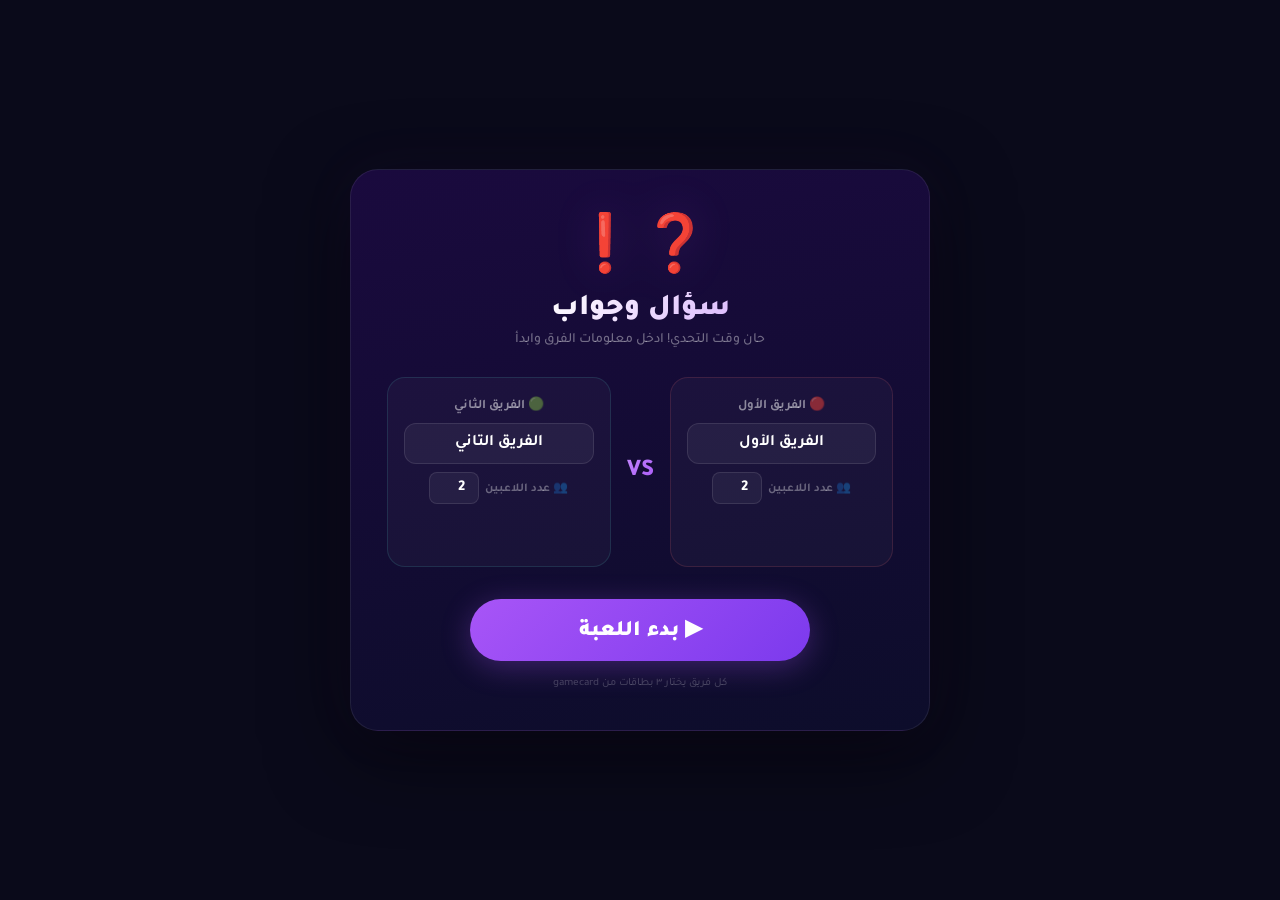
<file: gamestart.html>
<!DOCTYPE html>
<html lang="ar" dir="rtl">
<head>
  <meta charset="UTF-8">
  <meta name="viewport" content="width=device-width, initial-scale=1.0">
  <meta name="description" content="سؤال وجواب - لعبة الأسئلة التفاعلية">
  <meta name="theme-color" content="#4C1D95">
  <link rel="preconnect" href="https://fonts.googleapis.com">
  <link rel="preconnect" href="https://fonts.gstatic.com" crossorigin>
  <link href="https://fonts.googleapis.com/css2?family=Tajawal:wght@300;400;500;700;800;900&display=swap" rel="stylesheet">
  <link rel="icon" type="image/png" sizes="32x32" href="favicon.png">
  <link rel="stylesheet" href="gamestart.css">
  <title>سؤال وجواب - اللعبة</title>
</head>
<body>
  <!-- Background Effects -->
  <div class="gs-bg" aria-hidden="true"></div>
  <div class="gs-glow-1" aria-hidden="true"></div>
  <div class="gs-glow-2" aria-hidden="true"></div>
  <div class="gs-bg-particles" id="gsParticles"></div>

  <!-- Confetti Canvas -->
  <canvas id="gsConfettiCanvas"></canvas>

  <!-- ===== START SCREEN ===== -->
  <div class="gs-start-screen" id="gsStartScreen">
    <div class="gs-start-card">
      <div class="gs-start-logo">❓❗</div>
      <div class="gs-start-title">سؤال وجواب</div>
      <div class="gs-start-sub">حان وقت التحدي! ادخل معلومات الفرق وابدأ</div>
      
      <div class="gs-start-vs-row">
        <div class="gs-start-team-box t1-box">
          <div class="gs-start-team-label">🔴 الفريق الأول</div>
          <input class="gs-start-team-input" id="gsStartName1" placeholder="اسم الفريق الأول" maxlength="20" value="الفريق الأول">
          <div class="gs-start-player-row">
            <span class="gs-start-player-label">👥 عدد اللاعبين</span>
            <input class="gs-start-player-num" id="gsStartPlayers1" type="number" min="1" max="20" value="2">
          </div>
          <div class="gs-start-cards-preview" id="gsStartCards1"></div>
        </div>
        <div class="gs-start-vs-text">VS</div>
        <div class="gs-start-team-box t2-box">
          <div class="gs-start-team-label">🟢 الفريق الثاني</div>
          <input class="gs-start-team-input" id="gsStartName2" placeholder="اسم الفريق الثاني" maxlength="20" value="الفريق الثاني">
          <div class="gs-start-player-row">
            <span class="gs-start-player-label">👥 عدد اللاعبين</span>
            <input class="gs-start-player-num" id="gsStartPlayers2" type="number" min="1" max="20" value="2">
          </div>
          <div class="gs-start-cards-preview" id="gsStartCards2"></div>
        </div>
      </div>
      
      <button class="gs-start-btn-main" id="gsStartBtn">▶ بدء اللعبة</button>
      <div class="gs-start-footer">كل فريق يختار ٣ بطاقات من gamecard</div>
    </div>
  </div>

  <!-- ===== GAME ===== -->
  <div class="gs-game" id="gsGame">
    <div class="gs-container">

      <!-- Top Bar -->
      <div class="gs-top-bar" id="gsTopBar">
        <div class="gs-team-info t1">
          <div class="gs-team-name" id="gsTeamName1">الفريق الأول</div>
          <div class="gs-team-turn-badge" id="gsTurnBadge1">⭐ دورك!</div>
          <div class="gs-score-wrap">
            <span class="gs-score-icon">🏆</span>
            <span class="gs-score" id="gsScore1">0</span>
          </div>
        </div>
        <div class="gs-vs-wrap">
          <div class="gs-vs-text">VS</div>
          <div class="gs-question-counter" id="gsQuestionCounter">0/0</div>
        </div>
        <div class="gs-team-info t2">
          <div class="gs-team-name" id="gsTeamName2">الفريق الثاني</div>
          <div class="gs-team-turn-badge" id="gsTurnBadge2">⭐ دورك!</div>
          <div class="gs-score-wrap">
            <span class="gs-score-icon">🏆</span>
            <span class="gs-score" id="gsScore2">0</span>
          </div>
        </div>
        <div class="gs-progress-bar"><div class="gs-progress-fill" id="gsProgressFill"></div></div>
      </div>

      <!-- Power-ups -->
      <div class="gs-powerups-bar" id="gsPowerupsBar">
        <span class="gs-powerups-label">⚡ وسائل المساعدة</span>
        <button class="gs-pu-btn double" data-pu="double" onclick="usePowerup('double')">
          <span class="pu-icon">💰</span> تدبيل النقاط
          <span class="pu-cooldown">7</span>
        </button>
        <button class="gs-pu-btn wheel" data-pu="wheel" onclick="usePowerup('wheel')">
          <span class="pu-icon">🎡</span> دوارة الحظ
          <span class="pu-cooldown">7</span>
        </button>
        <button class="gs-pu-btn fifty" data-pu="fifty" onclick="usePowerup('fifty')">
          <span class="pu-icon">✂️</span> 50/50
          <span class="pu-cooldown">7</span>
        </button>
        <button class="gs-pu-btn steal" data-pu="steal" onclick="usePowerup('steal')">
          <span class="pu-icon">🦅</span> سرقة النقاط
          <span class="pu-cooldown">7</span>
        </button>
        <button class="gs-pu-btn skip" data-pu="skip" onclick="usePowerup('skip')">
          <span class="pu-icon">⏭️</span> تخطي
          <span class="pu-cooldown">7</span>
        </button>
      </div>

      <!-- Board -->
      <div class="gs-board" id="gsBoard"></div>

    </div>
  </div>

  <!-- ===== QUESTION OVERLAY ===== -->
  <div class="gs-overlay" id="gsQuestionOverlay">
    <div class="gs-question-modal" id="gsQuestionModal">
      <div class="gs-q-header">
        <span class="gs-q-category" id="gsQCategory">كرة القدم</span>
        <span class="gs-q-diff" id="gsQDiff">200</span>
        <span class="gs-q-points" id="gsQPoints">🏆 200</span>
      </div>
      <div class="gs-q-image-wrap">
        <canvas id="gsQImageCanvas"></canvas>
      </div>
      <div class="gs-q-text" id="gsQText">ما هو أكبر ملعب كرة قدم في العالم؟</div>
      <div class="gs-q-answer-area">
        <div class="gs-q-answer-text" id="gsQAnswer">ملعب رونغمايو، كوريا الشمالية</div>
        <div class="gs-q-team-select" id="gsQTeamSelect">
          <button class="gs-q-team-btn t1-btn" onclick="awardPoints(1)">🏆 الفريق الأول جاوب صح ✅</button>
          <button class="gs-q-team-btn t2-btn" onclick="awardPoints(2)">🏆 الفريق الثاني جاوب صح ✅</button>
          <button class="gs-q-team-btn none-btn" onclick="awardPoints(0)">❌ ولا أحد جاوب صح</button>
        </div>
        <button class="gs-q-reveal-btn" id="gsQRevealBtn" onclick="revealAnswer()">🔍 إظهار الإجابة</button>
        <button class="gs-q-close-btn" id="gsQCloseBtn" onclick="closeQuestion()">✕ رجوع للوحة اللعبة</button>
      </div>
    </div>
  </div>

  <!-- ===== WHEEL OVERLAY ===== -->
  <div class="gs-wheel-overlay" id="gsWheelOverlay">
    <div class="gs-wheel-modal">
      <div class="gs-wheel-title">🎡 دوارة الحظ</div>
      <div class="gs-wheel-container">
        <div class="gs-wheel-pointer">▼</div>
        <canvas class="gs-wheel-canvas" id="gsWheelCanvas" width="220" height="220"></canvas>
      </div>
      <div class="gs-wheel-result" id="gsWheelResult">🎉 ×٢ النقاط!</div>
      <button class="gs-wheel-spin-btn" id="gsWheelSpinBtn" onclick="spinWheel()">🔄 دير الدوارة!</button>
    </div>
  </div>

  <!-- ===== WINNER OVERLAY ===== -->
  <div class="gs-winner-overlay" id="gsWinnerOverlay">
    <div class="gs-winner-modal">
      <div class="gs-winner-trophy">🏆</div>
      <div class="gs-winner-stars">✨⭐✨</div>
      <div class="gs-winner-title">🎉 فوز عظيم 🎉</div>
      <div class="gs-winner-name" id="gsWinnerName">الفريق الأول</div>
      <div class="gs-winner-score">مجموع النقاط: <span id="gsWinnerScore">3000</span></div>
      <div class="gs-winner-btns">
        <button class="gs-winner-btn primary" onclick="playAgain()">🔄 لعب مرة أخرى</button>
        <button class="gs-winner-btn secondary" onclick="goHome()">🏠 العودة للرئيسية</button>
      </div>
    </div>
  </div>

  <!-- Minimal inline handler for gsStartBtn -->
  <script>
  (function(){
    'use strict';
    try {
      var btn = document.getElementById('gsStartBtn');
      if(btn) {
        btn.addEventListener('click', function() {
          try {
            console.log('START BTN CLICKED (inline)');
            if(typeof window.startGame === 'function') {
              window.startGame();
            } else {
              var diag = [];
              if(typeof window.openQuestion === 'function') diag.push('openQuestion=✅'); else diag.push('openQuestion=❌');
              if(typeof window.revealAnswer === 'function') diag.push('revealAnswer=✅'); else diag.push('revealAnswer=❌');
              if(typeof window.awardPoints === 'function') diag.push('awardPoints=✅'); else diag.push('awardPoints=❌');
              if(typeof window.closeQuestion === 'function') diag.push('closeQuestion=✅'); else diag.push('closeQuestion=❌');
              if(typeof window.goHome === 'function') diag.push('goHome=✅'); else diag.push('goHome=❌');
              if(typeof window.spinWheel === 'function') diag.push('spinWheel=✅'); else diag.push('spinWheel=❌');
              var loaded = diag.filter(function(s){return s.indexOf('✅')!==-1;}).length;
              var msg = loaded > 0
                ? '❌ gamestart.js partially loaded ('+loaded+'/'+diag.length+' functions). Console (F12) has details.'
                : '❌ gamestart.js failed! Check Console (F12) for the exact error.';
              console.error(msg, diag.join(', '));
              var t = document.createElement('div');
              t.style.cssText = 'position:fixed;top:24px;left:50%;transform:translateX(-50%);padding:14px 28px;border-radius:14px;font-family:Tajawal,sans-serif;font-size:15px;font-weight:700;z-index:9999;direction:rtl;text-align:center;background:rgba(239,68,68,0.9);color:#fff;box-shadow:0 8px 32px rgba(0,0,0,0.3);animation:gsToastIn 0.4s ease';
              t.textContent = msg;
              document.body.appendChild(t);
              setTimeout(function(){t.remove();},20000);
            }
          } catch(e) {
            console.error('❌ Error:', e);
            alert('⚠️ خطأ: ' + e.message);
          }
        });
      }
    } catch(e) {
      console.error('❌ Setup error:', e);
    }
  })();
  </script>
  <script src="gamestart.js?v=20260728"></script>
  <!-- Diagnostic after gamestart.js -->
  <script>
  (function(){
    var checks = [
      ['startGame', typeof window.startGame === 'function'],
      ['openQuestion', typeof window.openQuestion === 'function'],
      ['revealAnswer', typeof window.revealAnswer === 'function'],
      ['awardPoints', typeof window.awardPoints === 'function'],
      ['closeQuestion', typeof window.closeQuestion === 'function'],
      ['usePowerup', typeof window.usePowerup === 'function'],
      ['spinWheel', typeof window.spinWheel === 'function'],
      ['playAgain', typeof window.playAgain === 'function'],
      ['goHome', typeof window.goHome === 'function']
    ];
    var allOk = true;
    for(var i=0;i<checks.length;i++){ if(!checks[i][1]){ allOk=false; break; } }
    if(!allOk) {
      var failed = [];
      for(var i=0;i<checks.length;i++){ if(!checks[i][1]) failed.push(checks[i][0]); }
      console.error('❌ gamestart.js FAILED! Missing:', failed.join(', '));
    } else {
      console.log('✅ gamestart.js loaded: all exports available.');
    }
  })();
  </script>
</body>
</html>
</file>
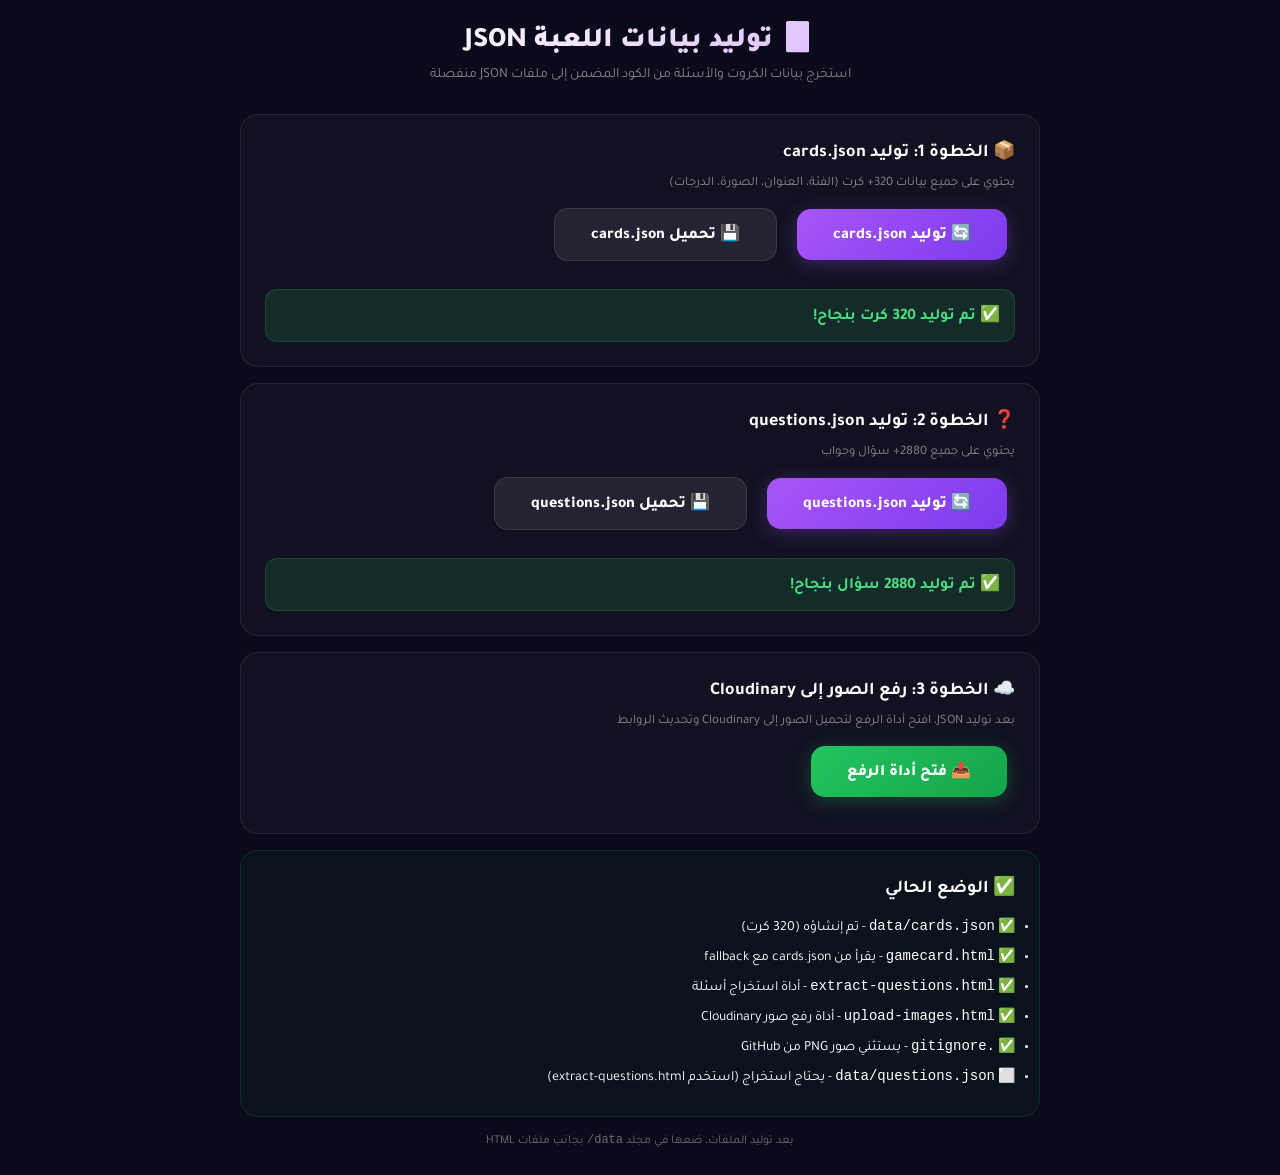
<file: generate-data.html>
<!DOCTYPE html>
<html lang="ar" dir="rtl">
<head>
<meta charset="UTF-8">
<meta name="viewport" content="width=device-width, initial-scale=1.0">
<title>توليد بيانات اللعبة - JSON</title>
<link href="https://fonts.googleapis.com/css2?family=Tajawal:wght@400;500;700;800;900&display=swap" rel="stylesheet">
<style>
*{margin:0;padding:0;box-sizing:border-box}
body{font-family:'Tajawal',sans-serif;background:#0a0a1a;color:#fff;padding:20px;direction:rtl}
h1{font-size:28px;font-weight:900;margin-bottom:8px;background:linear-gradient(135deg,#fff 30%,#C084FC 100%);-webkit-background-clip:text;-webkit-text-fill-color:transparent;text-align:center}
.sub{text-align:center;color:rgba(255,255,255,0.5);margin-bottom:30px;font-size:14px}
.container{max-width:800px;margin:0 auto}
.card{background:rgba(255,255,255,0.03);border:1px solid rgba(255,255,255,0.08);border-radius:18px;padding:24px;margin-bottom:16px}
.btn{padding:14px 36px;border:none;border-radius:14px;font-family:'Tajawal',sans-serif;font-size:16px;font-weight:800;cursor:pointer;transition:all 0.3s ease;margin:0 8px 12px}
.btn:hover{transform:translateY(-2px)}
.btn-primary{background:linear-gradient(135deg,#A855F7,#7C3AED);color:#fff;box-shadow:0 4px 20px rgba(168,85,247,0.3)}
.btn-secondary{background:rgba(255,255,255,0.08);color:#fff;border:1px solid rgba(255,255,255,0.1)}
.btn-success{background:linear-gradient(135deg,#22C55E,#16A34A);color:#fff;box-shadow:0 4px 20px rgba(34,197,94,0.3)}
.status{padding:14px;border-radius:12px;margin-top:16px;display:none;font-weight:700}
.status.show{display:block}
.status.success{background:rgba(34,197,94,0.15);color:#4ADE80;border:1px solid rgba(34,197,94,0.2)}
.status.info{background:rgba(59,130,246,0.15);color:#60A5FA;border:1px solid rgba(59,130,246,0.2)}
.status.error{background:rgba(239,68,68,0.15);color:#F87171;border:1px solid rgba(239,68,68,0.2)}
pre{background:rgba(0,0,0,0.3);border-radius:12px;padding:16px;overflow:auto;max-height:300px;font-size:11px;color:rgba(255,255,255,0.7);margin-top:12px;direction:ltr;text-align:left;display:none}
.file-info{font-size:12px;color:rgba(255,255,255,0.4);margin-top:8px;text-align:center}
</style>
</head>
<body>
<h1>🎴 توليد بيانات اللعبة JSON</h1>
<p class="sub">استخرج بيانات الكروت والأسئلة من الكود المضمن إلى ملفات JSON منفصلة</p>
<div class="container">

<div class="card">
<h2 style="font-size:18px;margin-bottom:12px">📦 الخطوة 1: توليد cards.json</h2>
<p style="font-size:13px;color:rgba(255,255,255,0.5);margin-bottom:16px">يحتوي على جميع بيانات 320+ كرت (الفئة، العنوان، الصورة، الدرجات)</p>
<button class="btn btn-primary" onclick="generateCardsJSON()">🔄 توليد cards.json</button>
<button class="btn btn-secondary" onclick="download('cards.json', window._cardsJSON || '')">💾 تحميل cards.json</button>
<div class="status" id="cardsStatus"></div>
<pre id="cardsPreview"></pre>
</div>

<div class="card">
<h2 style="font-size:18px;margin-bottom:12px">❓ الخطوة 2: توليد questions.json</h2>
<p style="font-size:13px;color:rgba(255,255,255,0.5);margin-bottom:16px">يحتوي على جميع 2880+ سؤال وجواب</p>
<button class="btn btn-primary" onclick="generateQuestionsJSON()">🔄 توليد questions.json</button>
<button class="btn btn-secondary" onclick="download('questions.json', window._questionsJSON || '')">💾 تحميل questions.json</button>
<div class="status" id="questionsStatus"></div>
<pre id="questionsPreview"></pre>
</div>

<div class="card">
<h2 style="font-size:18px;margin-bottom:12px">☁️ الخطوة 3: رفع الصور إلى Cloudinary</h2>
<p style="font-size:13px;color:rgba(255,255,255,0.5);margin-bottom:16px">بعد توليد JSON، افتح أداة الرفع لتحميل الصور إلى Cloudinary وتحديث الروابط</p>
<button class="btn btn-success" onclick="window.open('upload-images.html','_blank')">📤 فتح أداة الرفع</button>
</div>

<div class="card" style="background:rgba(34,197,94,0.05);border-color:rgba(34,197,94,0.15)">
<h2 style="font-size:18px;margin-bottom:12px">✅ الوضع الحالي</h2>
<ul style="font-size:14px;line-height:2">
  <li>✅ <code>data/cards.json</code> - تم إنشاؤه (320 كرت)</li>
  <li>✅ <code>gamecard.html</code> - يقرأ من cards.json مع fallback</li>
  <li>✅ <code>extract-questions.html</code> - أداة استخراج أسئلة</li>
  <li>✅ <code>upload-images.html</code> - أداة رفع صور Cloudinary</li>
  <li>✅ <code>.gitignore</code> - يستثني صور PNG من GitHub</li>
  <li>⬜ <code>data/questions.json</code> - يحتاج استخراج (استخدم extract-questions.html)</li>
</ul>
</div>

<div class="file-info" id="fileInfo">بعد توليد الملفات، ضعها في مجلد <code>data/</code> بجانب ملفات HTML</div>

</div>

<script>
// ==========================================
// CATEGORIES & CARDS DATA (from gamecard.html)
// ==========================================

const CATEGORIES = [
  { key:'football', icon:'⚽', label:'كرة القدم', c1:'#166534', c2:'#22C55E' },
  { key:'sports', icon:'🏆', label:'الرياضات', c1:'#C2410C', c2:'#F97316' },
  { key:'movies', icon:'🎬', label:'أفلام', c1:'#7F1D1D', c2:'#DC2626' },
  { key:'music', icon:'🎵', label:'موسيقى', c1:'#881337', c2:'#E11D48' },
  { key:'general', icon:'🌍', label:'معلومات عامة', c1:'#0C4A6E', c2:'#0EA5E9' },
  { key:'kuwait', icon:'🇰🇼', label:'الكويت', c1:'#064E3B', c2:'#10B981' },
  { key:'science', icon:'🔬', label:'علوم', c1:'#155E75', c2:'#06B6D4' },
  { key:'gaming', icon:'🎮', label:'ألعاب', c1:'#172554', c2:'#2563EB' },
  { key:'history', icon:'📚', label:'تاريخ', c1:'#78350F', c2:'#D97706' },
  { key:'shows', icon:'🎭', label:'مسلسلات', c1:'#9D174D', c2:'#EC4899' },
  { key:'literature', icon:'📖', label:'أدب', c1:'#5B21B6', c2:'#8B5CF6' },
  { key:'religion', icon:'🕌', label:'دين', c1:'#065F46', c2:'#10B981' },
  { key:'food', icon:'🍳', label:'طبخ', c1:'#B45309', c2:'#F59E0B' },
  { key:'travel', icon:'✈️', label:'سفر', c1:'#0369A1', c2:'#38BDF8' },
  { key:'animals', icon:'🐾', label:'حيوانات', c1:'#3F6212', c2:'#65A30D' },
  { key:'tech', icon:'📱', label:'تقنية', c1:'#1E3A5F', c2:'#3B82F6' }
];

// Card titles per category (from gamecard.html genCards)
const CARD_TITLES = {
  football:[
    'المنتخب','برشلونة','ريال مدريد','مانشستر سيتي','ليفربول',
    'باريس سان جيرمان','مانشستر يونايتد','يوفنتوس','ميلان','بايرن ميونخ',
    'تشيلسي','آرسنال','توتنهام','بوروسيا دورتموند','أتلتيكو مدريد',
    'روما','نابولي','إنتر ميلان','أياكس','بنفيكا'
  ],
  sports:[
    'UFC','كاراتيه','ملاكمة','فورمولا 1','كرة السلة','تنس',
    'سباحة','جمباز','مصارعة حرة','جودو','تيكواندو','كرة اليد',
    'الريشة الطائرة','كرة الطائرة','ركوب الخيل','الرماية',
    'ألعاب القوى','رفع الأثقال','التجديف','الدراجات'
  ],
  movies:[
    'أكشن','كوميدي','رعب','خيال علمي','دراما','أنمي','إثارة',
    'غموض','واقعي','خيالي','تاريخي','حربي','بوليسي','رومانسي',
    'مغامرات','خارق للطبيعة','رسوم متحركة','وثائقي','موسيقي','غرب أمريكي'
  ],
  music:[
    'أغاني عربية','أغاني خليجية','أغاني عالمية','كلاسيكية','راب',
    'روك','جاز','هيب هوب','بوب','إلكترونية','بلوز','ريجي',
    'آلات موسيقية','أوبرا','سيمفونية','تراثية','بدوية','مقامات','نشيد','فلكلور'
  ],
  general:[
    'جغرافيا','حيوانات','نباتات','اختراعات','فضاء','محيطات','جبال',
    'أنهار','جزر','بحيرات','صحاري','غابات','طقس','طاقة','ثروات طبيعية',
    'الكواكب','النجوم','المجرات','الأرض','الكون'
  ],
  kuwait:[
    'تاريخ الكويت','معالم الكويت','شخصيات كويتية','عادات وتقاليد',
    'طعام كويتي','اللهجة الكويتية','الأعياد الكويتية','التراث البحري',
    'الديوانية','السوق القديم','أعلام الكويت','الأدب الكويتي',
    'الفن الكويتي','الرياضة الكويتية','الإعلام الكويتي',
    'المطاعم الكويتية','الأزياء الكويتية','الحرف الكويتية',
    'الموسيقى الكويتية','جزر الكويت'
  ],
  science:[
    'فيزياء','كيمياء','أحياء','تكنولوجيا','رياضيات','فلك','جيولوجيا',
    'طب','صيدلة','هندسة','ذكاء اصطناعي','روبوتات','طاقة نووية',
    'كمبيوتر','إنترنت','علم النفس','علم الاجتماع','بيئة','زراعة','أبحاث الفضاء'
  ],
  gaming:[
    'بلايستيشن','إكس بوكس','نينتندو','بي سي','ألعاب الجوال','فورتنايت',
    'ماينكرافت','فيفا','كول أوف ديوتي','بابجي','فري فاير','كلاش رويال',
    'عالمي','سباق سيارات','ألعاب استراتيجية','ألعاب ألغاز',
    'ألعاب رياضية','ألعاب حروب','ألعاب خيالية','ألعاب كلاسيكية'
  ],
  history:[
    'تاريخ إسلامي','تاريخ حديث','حروب','حضارات','شخصيات تاريخية',
    'تاريخ قديم','تاريخ وسيط','تاريخ عربي','تاريخ عالمي','غزوات',
    'دول إسلامية','خلافات','معارك','ثورات','اكتشافات أثرية',
    'أهرامات','قلاع','ممالك','إمبراطوريات','الاستكشاف'
  ],
  shows:[
    'مسلسلات عربية','مسلسلات خليجية','برامج','كرتون','وثائقيات',
    'مسلسلات تركية','مسلسلات أجنبية','مسلسلات كوميدية','مسلسلات درامية',
    'مسلسلات تاريخية','برامج واقعية','برامج طبخ','برامج سفر',
    'برامج مسابقات','برامج ترفيهية','رسوم متحركة قديمة',
    'رسوم متحركة حديثة','أنمي','أفلام كرتون','مسلسلات كرتون'
  ],
  literature:[
    'شعر عربي','شعر عالمي','رواية','قصة قصيرة','مسرحية','أدب عربي',
    'أدب عالمي','أدب أطفال','أدب خيالي','أدب بوليسي','كتب تاريخية',
    'سير ذاتية','أدب رحلات','أمثال وحكم','أدب ساخر','نقد أدبي',
    'أدب إسلامي','تراث أدبي','خواطر','مكتبات'
  ],
  religion:[
    'القرآن الكريم','الحديث الشريف','الفقه','العقيدة','السيرة النبوية',
    'الصحابة','الأنبياء','التفسير','الأذكار','الصلاة','الصيام',
    'الزكاة','الحج','الأخلاق الإسلامية','الدعاء','قصص إسلامية',
    'المساجد','التاريخ الإسلامي','العمرة','رمضان'
  ],
  food:[
    'أكلات خليجية','أكلات عربية','أكلات عالمية','حلويات','مقبلات',
    'شوربات','سلطات','مشروبات','خبز','أطباق رئيسية','أكلات شعبية',
    'أكلات صحية','أكلات سريعة','وجبات عائلية','مأكولات بحرية',
    'أكلات نباتية','أكلات اللحوم','بهارات وتوابـل','طبخ تقليدي','طبخ حديث'
  ],
  travel:[
    'دول عربية','دول أجنبية','مدن سياحية','جزر','شواطئ','فنادق',
    'مطاعم عالمية','معالم سياحية','مطارات','رحلات','سياحة دينية',
    'سياحة ترفيهية','سياحة ثقافية','سياحة مغامرات','سياحة علاجية',
    'السياحة في أوروبا','السياحة في آسيا','السياحة في أفريقيا',
    'العطلات','السفر في الشتاء'
  ],
  animals:[
    'حيوانات برية','حيوانات أليفة','طيور','أسماك','زواحف','ثدييات',
    'حيوانات مفترسة','حيوانات مهددة','حديقة حيوان','حشرات',
    'حيوانات بحرية','ديناصورات','قرود','قطط','كلاب','خيول',
    'فيلة','أسود','نمور','دببة'
  ],
  tech:[
    'ذكاء اصطناعي','برمجة','تطبيقات','مواقع','أمن سيبراني','شبكات',
    'قواعد بيانات','سحابة','إنترنت الأشياء','واقع افتراضي','بلوك تشين',
    'العملات الرقمية','الروبوتات','الأجهزة الذكية','وسائل التواصل',
    'التجارة الإلكترونية','التسويق الرقمي','الجرافيكس','ألعاب إلكترونية','تطوير الويب'
  ]
};

// ==========================================
// GENERATE CARDS JSON
// ==========================================
function generateCardsJSON() {
  const cards = [];
  
  CATEGORIES.forEach(cat => {
    const titles = CARD_TITLES[cat.key] || [];
    const catInfo = { icon: cat.icon, label: cat.label, c1: cat.c1, c2: cat.c2 };
    
    titles.forEach((title, idx) => {
      cards.push({
        id: cat.key + '_' + (idx + 1),
        category: cat.key,
        title: title,
        file: 'card-' + cat.key + '-' + (idx + 1) + '.png',
        image: 'card-' + cat.key + '-' + (idx + 1) + '.png', // local fallback
        icon: cat.icon,
        colors: { c1: cat.c1, c2: cat.c2 }
      });
    });
  });

  window._cardsJSON = JSON.stringify({ version: '1.0', cards: cards }, null, 2);
  
  document.getElementById('cardsStatus').className = 'status show success';
  document.getElementById('cardsStatus').textContent = '✅ تم توليد ' + cards.length + ' كرت بنجاح!';
  
  const preview = document.getElementById('cardsPreview');
  preview.style.display = 'block';
  preview.textContent = window._cardsJSON.slice(0, 2000) + '\n\n... (ملف كامل - ' + (window._cardsJSON.length / 1024).toFixed(1) + ' كيلوبايت)';
  
  return window._cardsJSON;
}

// ==========================================
// GENERATE QUESTIONS JSON
// ==========================================
function generateQuestionsJSON() {
  const questions = [];
  const diffs = [200, 300, 500];
  let count = 0;
  
  CATEGORIES.forEach(cat => {
    const titles = CARD_TITLES[cat.key] || [];
    titles.forEach((title, cardIdx) => {
      diffs.forEach(diff => {
        // Each card+diff has 3 questions in gamestart.js
        for (let qIdx = 0; qIdx < 3; qIdx++) {
          const qid = cat.key + '_' + title + '_' + diff + '_' + qIdx;
          questions.push({
            id: qid,
            cardId: cat.key + '_' + (cardIdx + 1),
            category: cat.key,
            title: title,
            difficulty: diff,
            index: qIdx,
            question: '❓ سؤال ' + (qIdx + 1) + ' عن ' + title + ' (' + diff + ' نقطة)',
            answer: 'الإجابة الصحيحة'
          });
          count++;
        }
      });
    });
  });

  window._questionsJSON = JSON.stringify({ version: '1.0', questions: questions }, null, 2);
  
  document.getElementById('questionsStatus').className = 'status show success';
  document.getElementById('questionsStatus').textContent = '✅ تم توليد ' + count + ' سؤال بنجاح!';
  
  const preview = document.getElementById('questionsPreview');
  preview.style.display = 'block';
  preview.textContent = window._questionsJSON.slice(0, 2000) + '\n\n... (ملف كامل - ' + (window._questionsJSON.length / 1024).toFixed(1) + ' كيلوبايت)';
  
  return window._questionsJSON;
}

// ==========================================
// DOWNLOAD HELPER
// ==========================================
function download(filename, content) {
  if (!content) {
    const status = filename === 'cards.json' 
      ? document.getElementById('cardsStatus')
      : document.getElementById('questionsStatus');
    status.className = 'status show error';
    status.textContent = '⚠️ يرجى توليد الملف أولاً قبل التحميل';
    return;
  }
  
  const blob = new Blob([content], { type: 'application/json' });
  const a = document.createElement('a');
  a.href = URL.createObjectURL(blob);
  a.download = filename;
  a.click();
  URL.revokeObjectURL(a.href);
  
  const status = filename === 'cards.json'
    ? document.getElementById('cardsStatus')
    : document.getElementById('questionsStatus');
  status.className = 'status show info';
  status.textContent = '💾 تم تحميل ' + filename;
}

// Auto-generate on load
window.onload = function() {
  generateCardsJSON();
  generateQuestionsJSON();
  // Don't show previews on load - just show counts
  document.getElementById('cardsPreview').style.display = 'none';
  document.getElementById('questionsPreview').style.display = 'none';
};
</script>
</body>
</html>
</file>
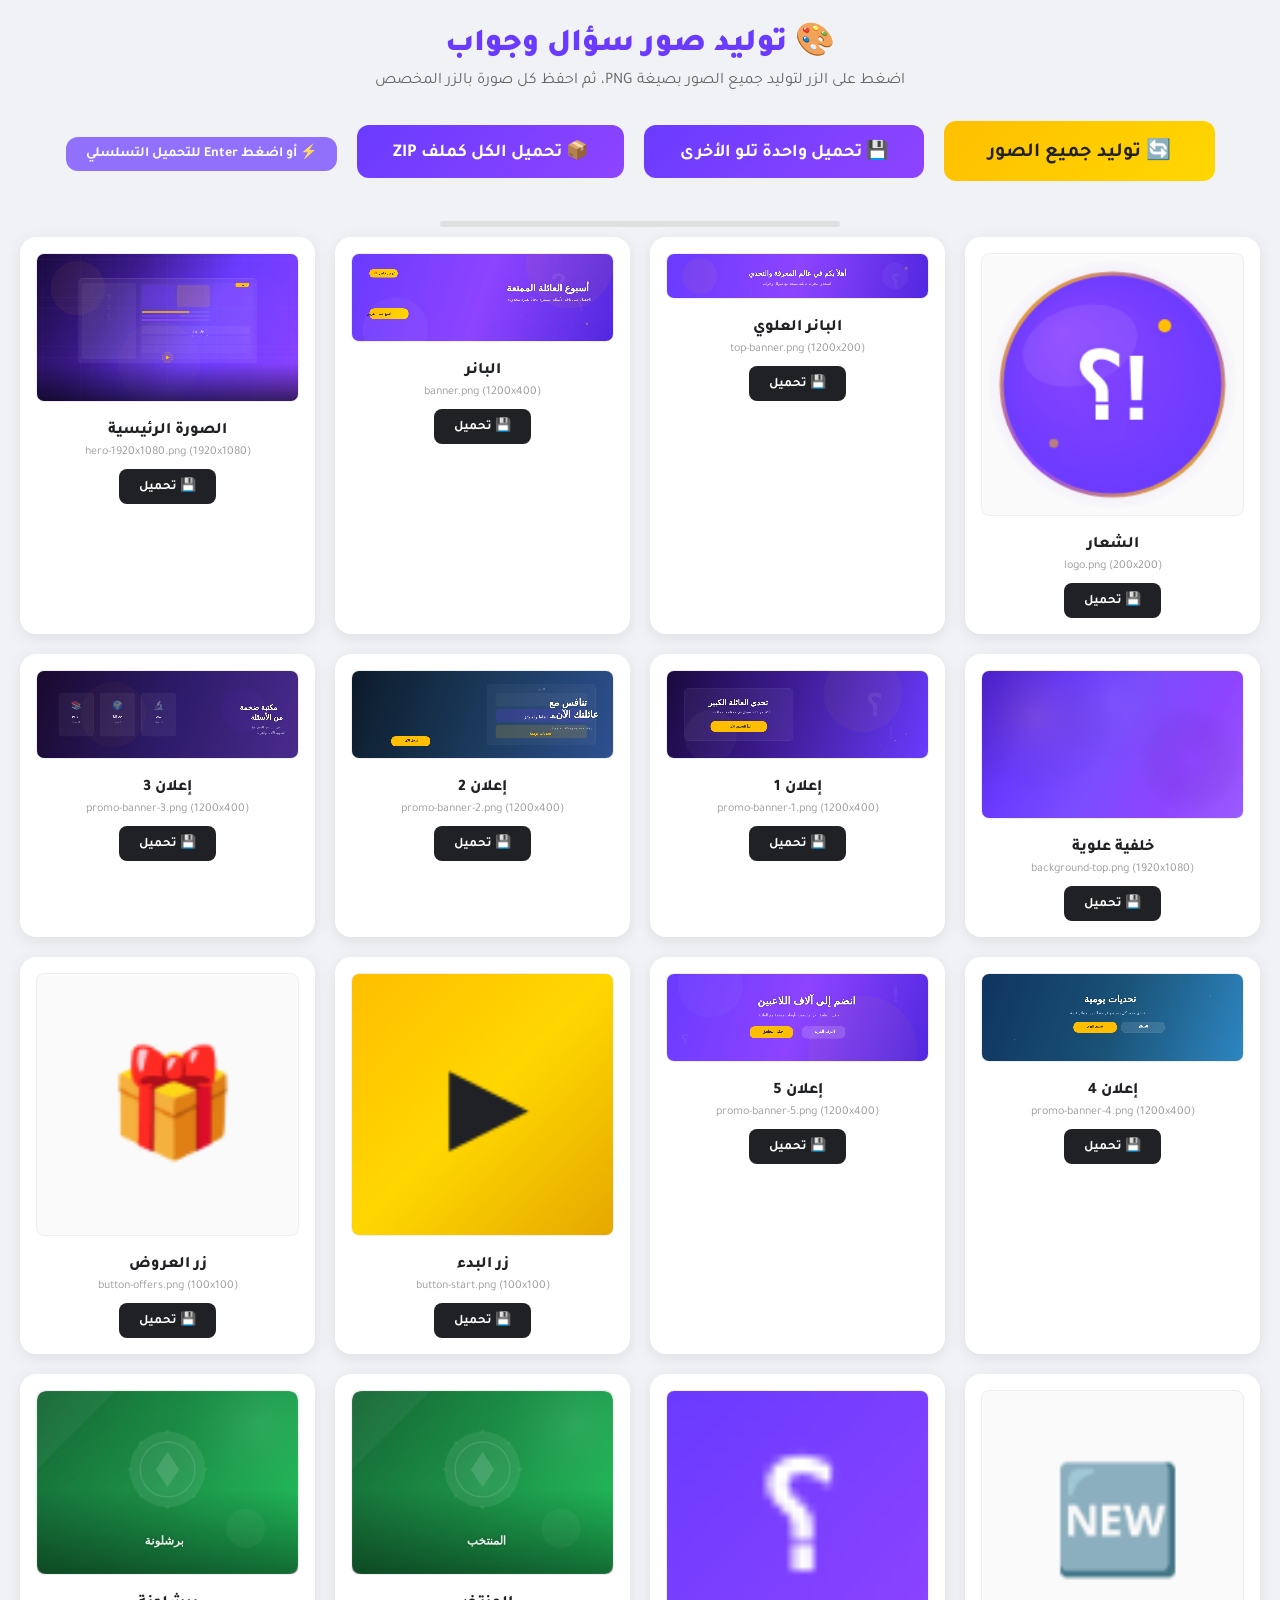
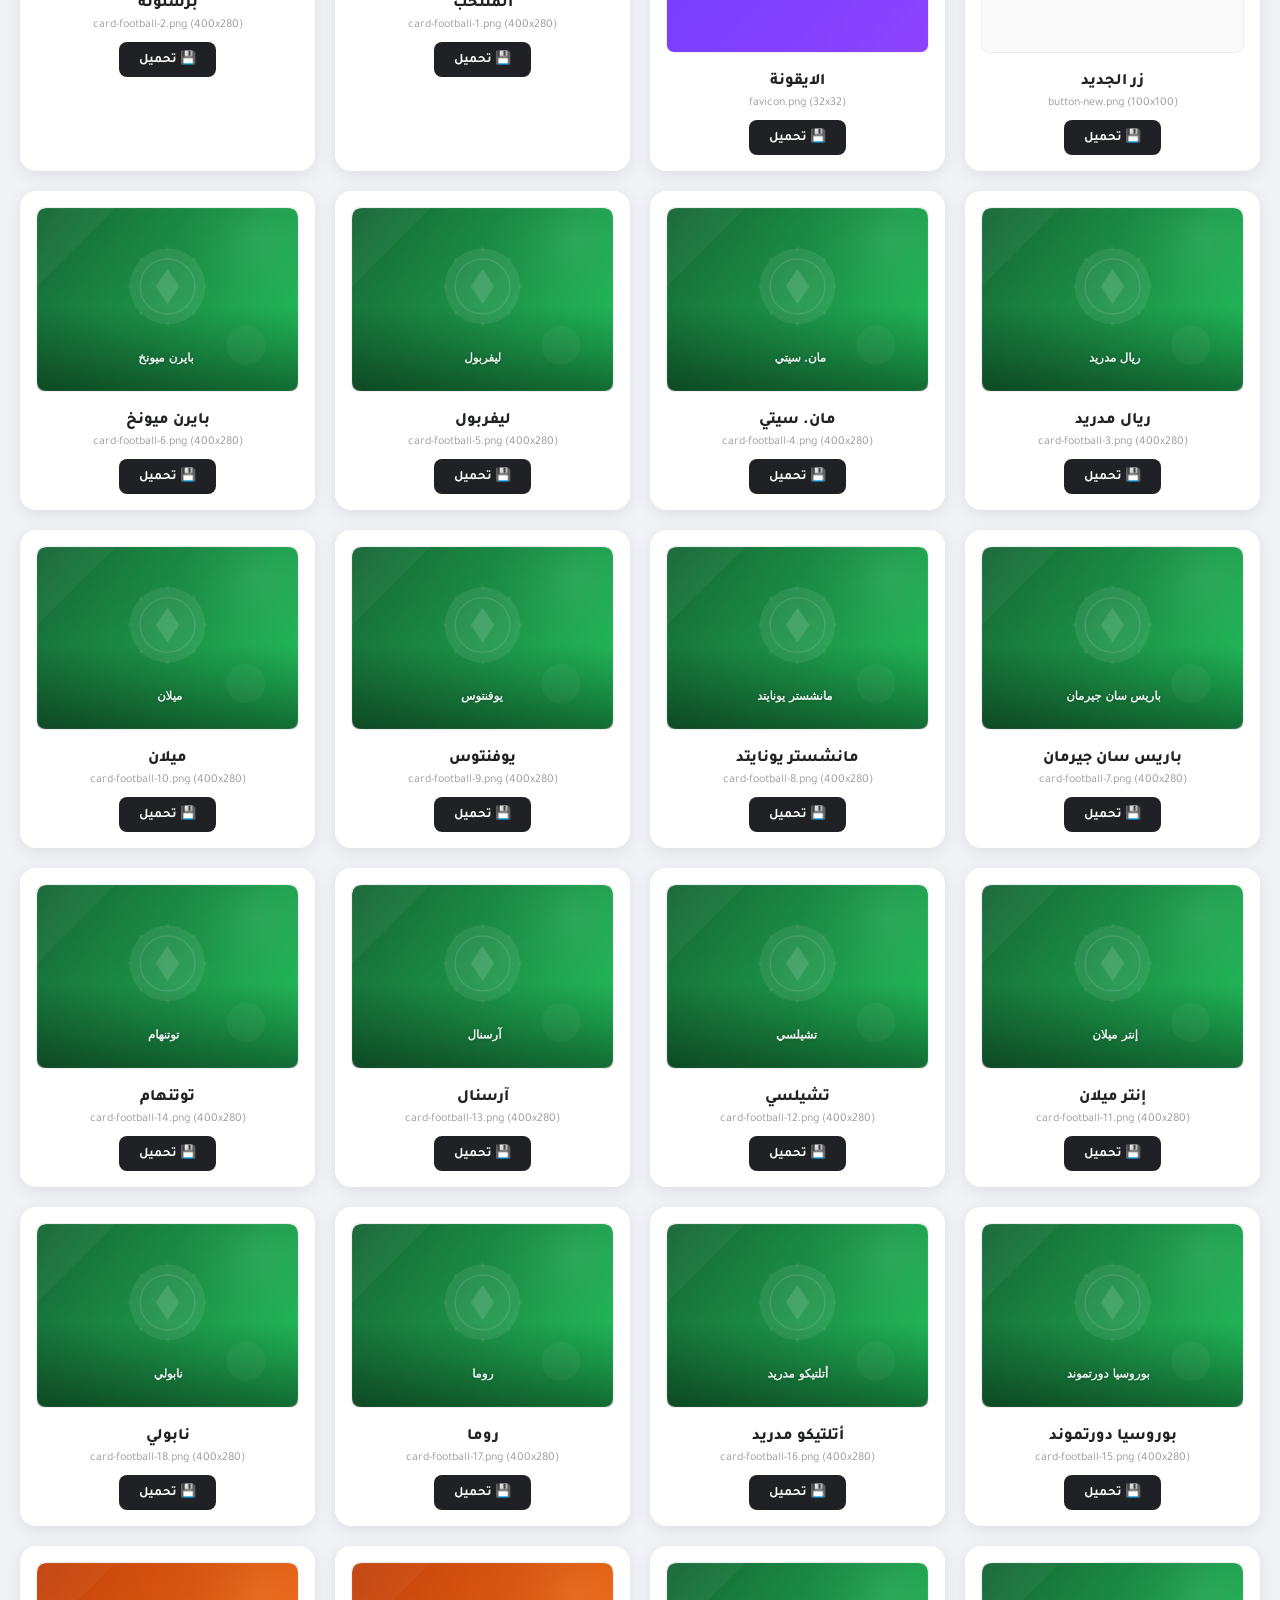
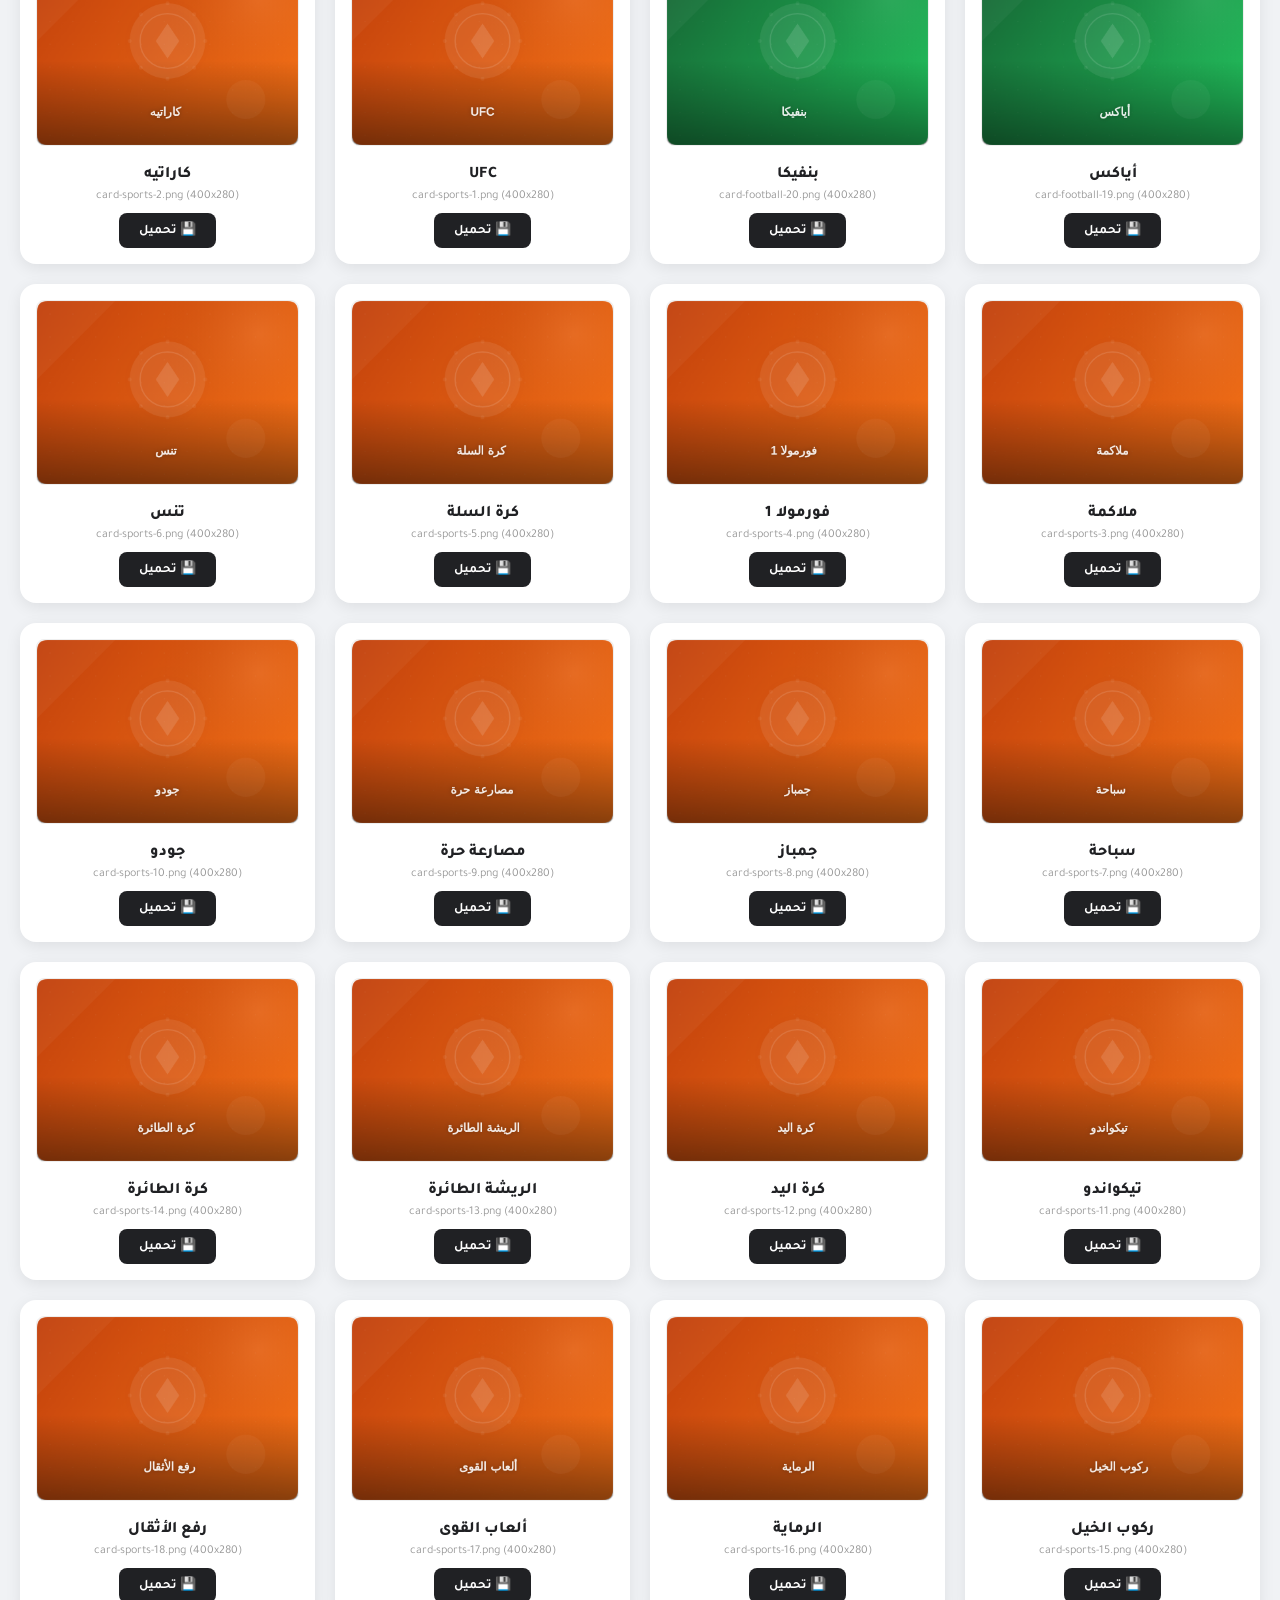
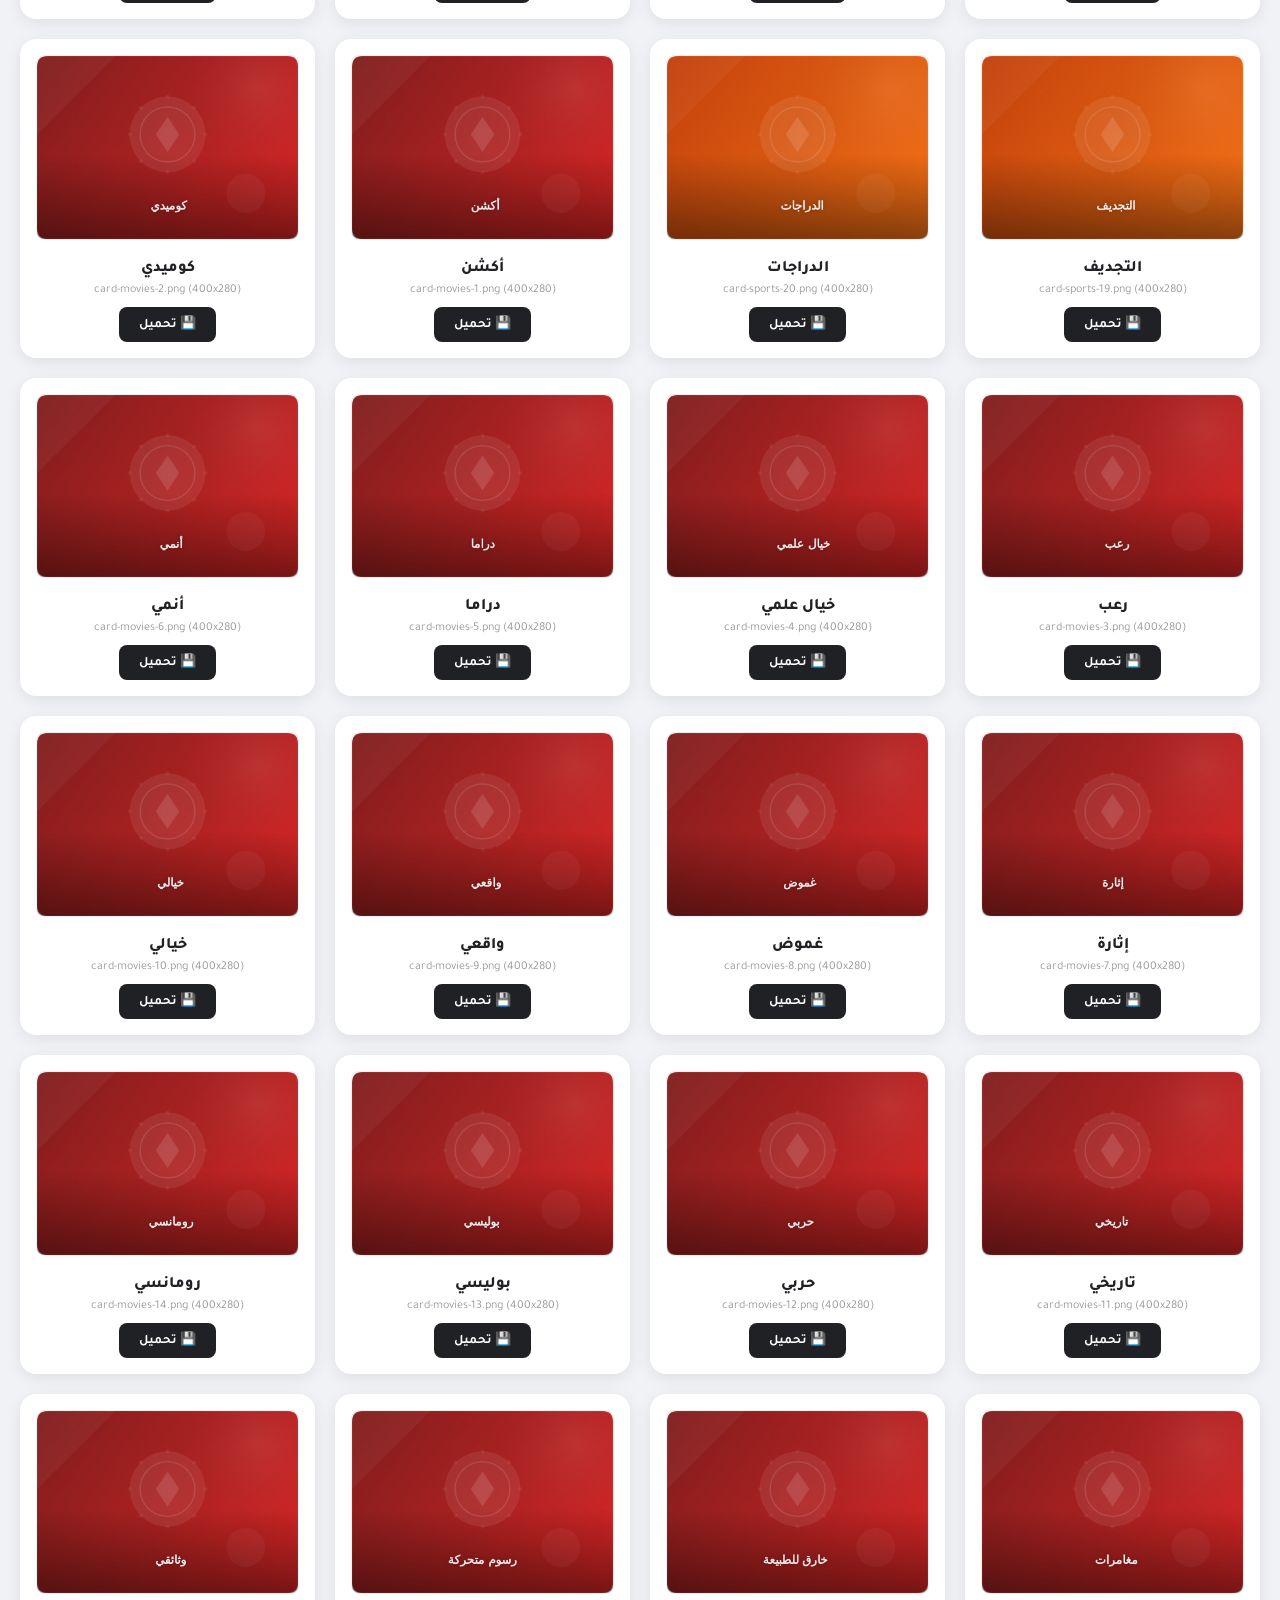
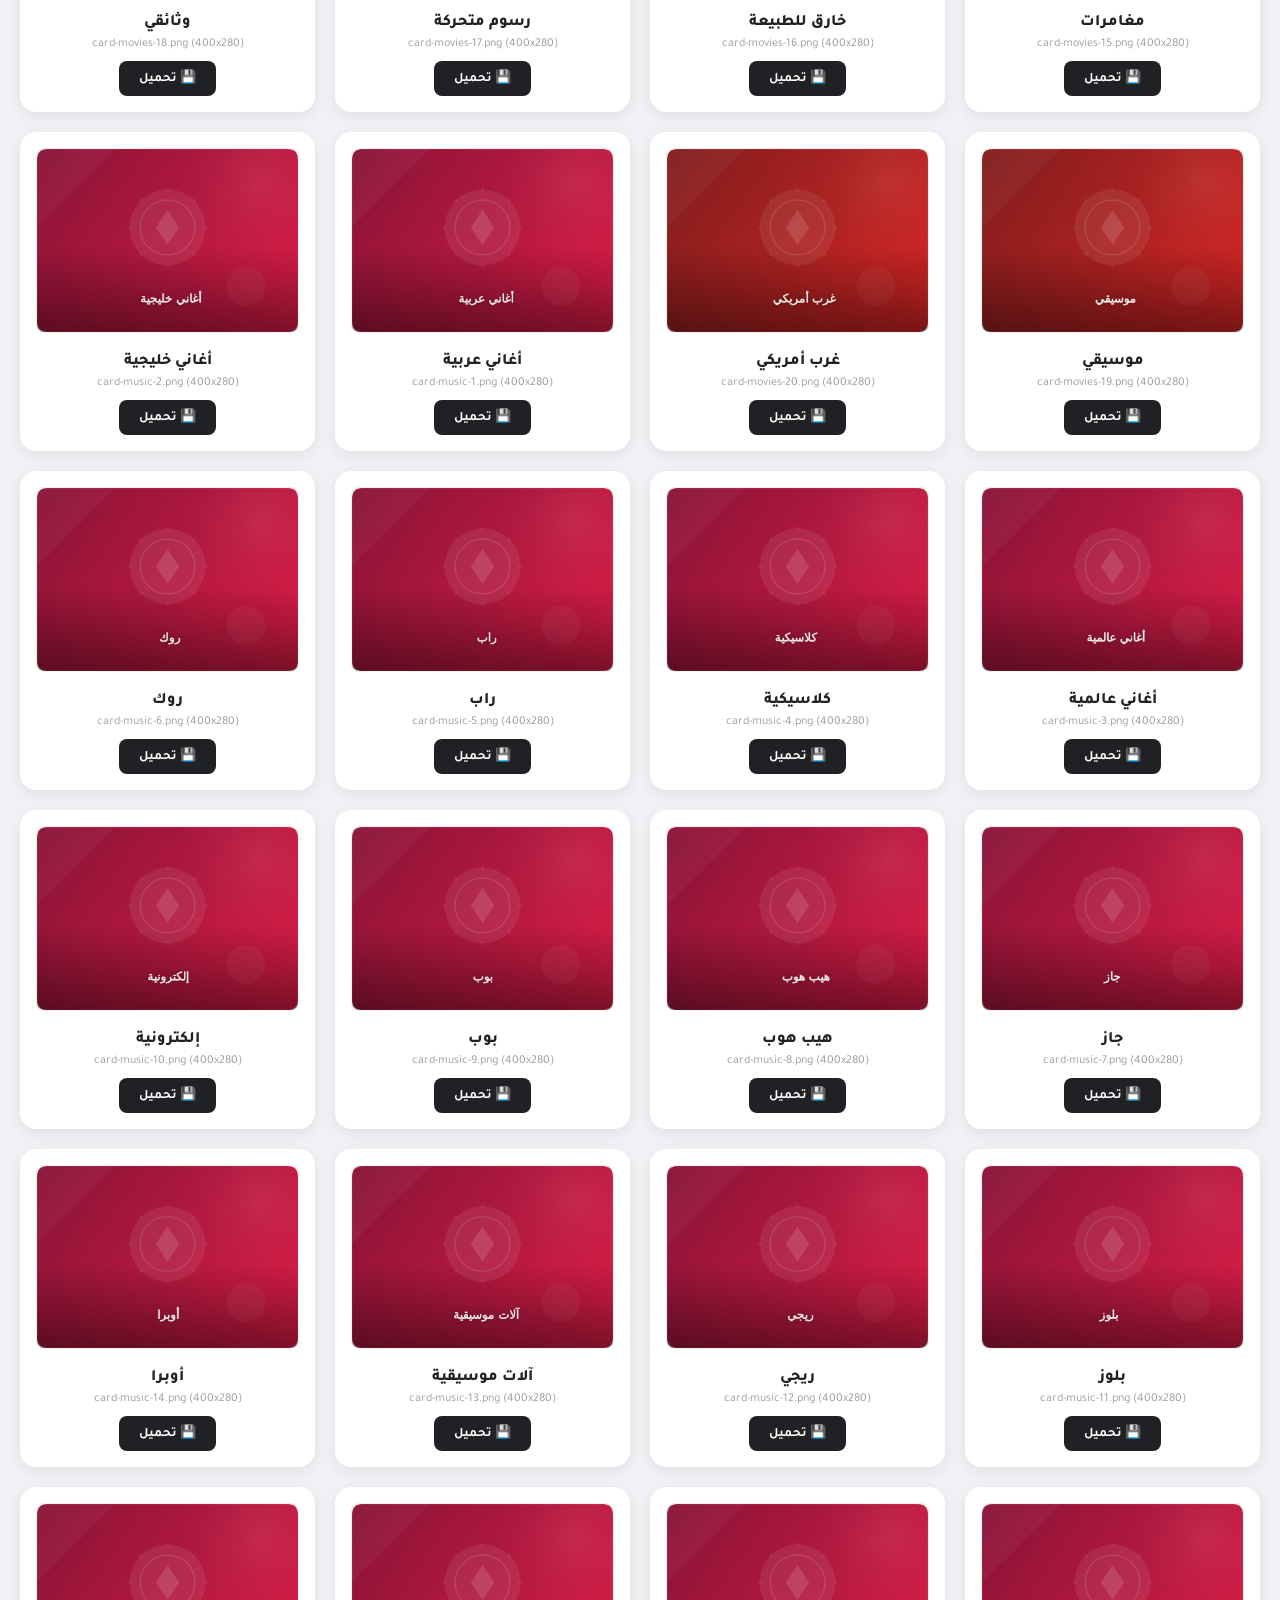
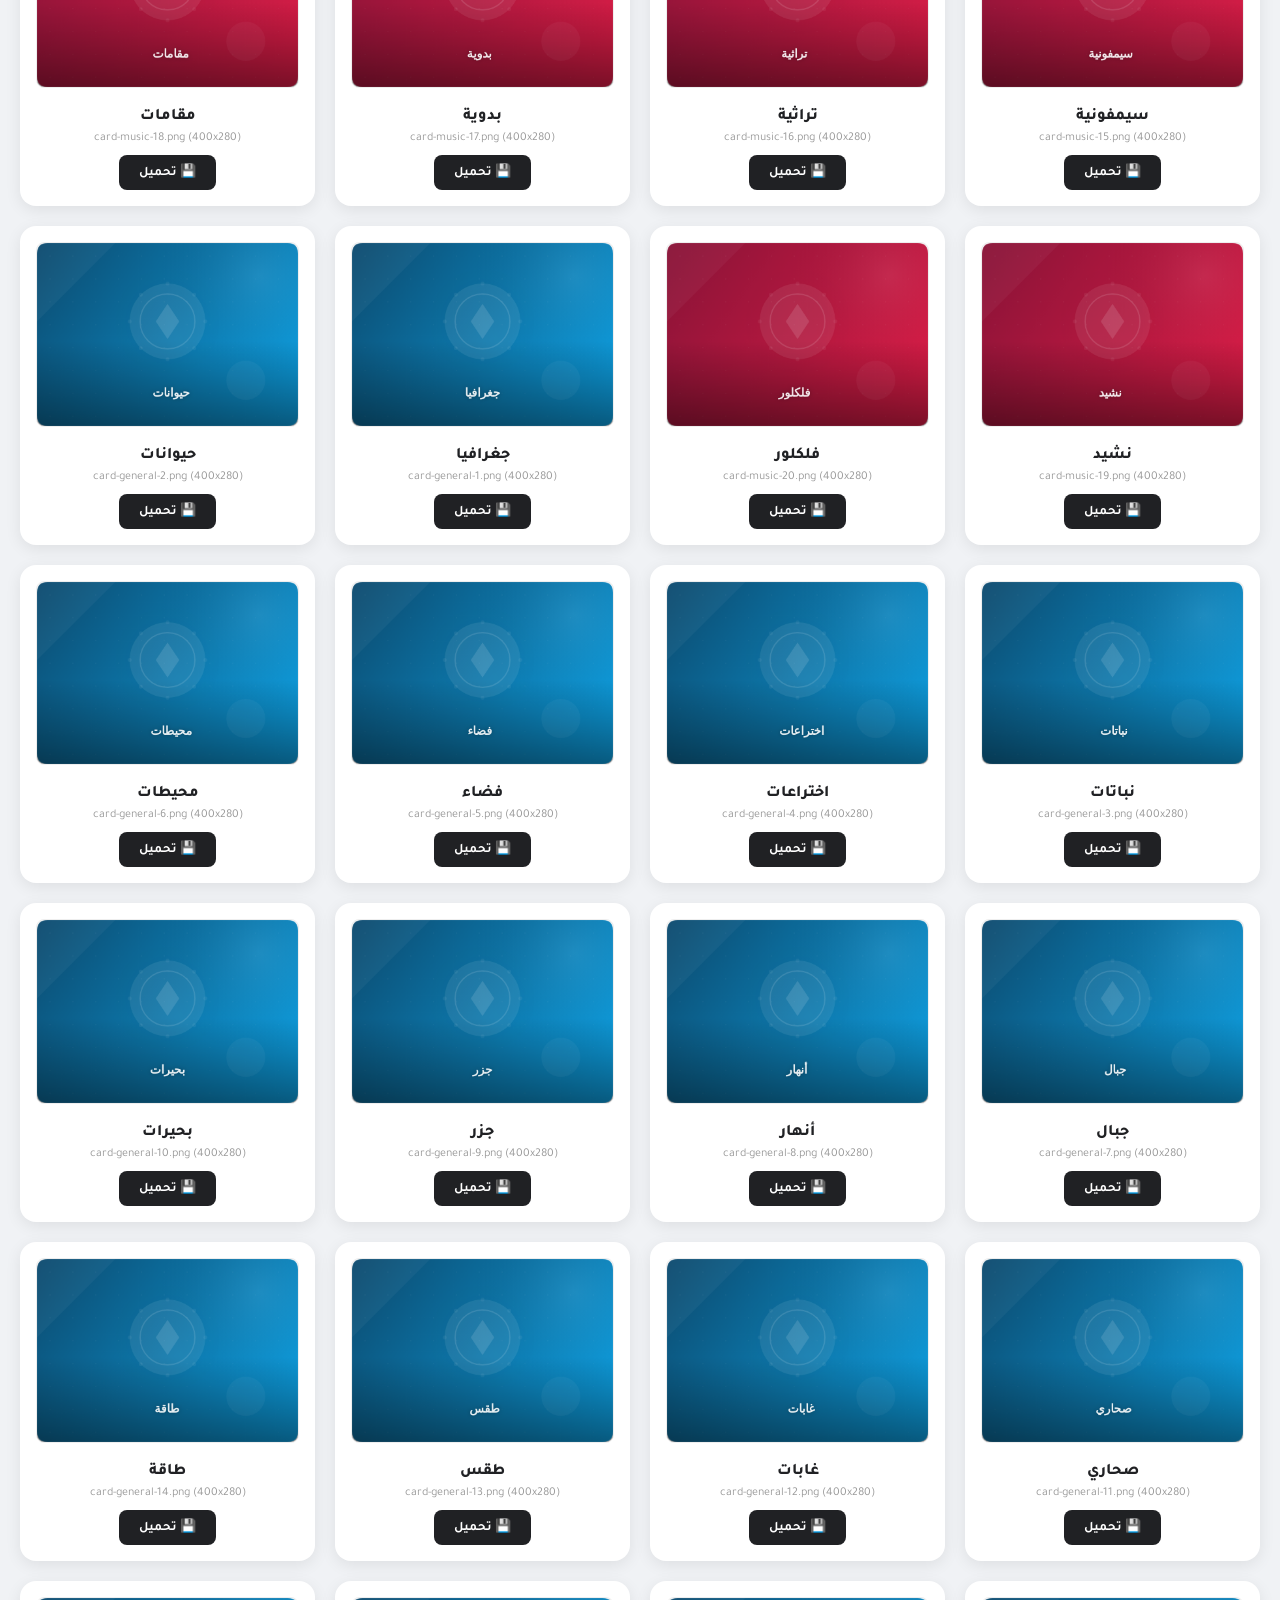
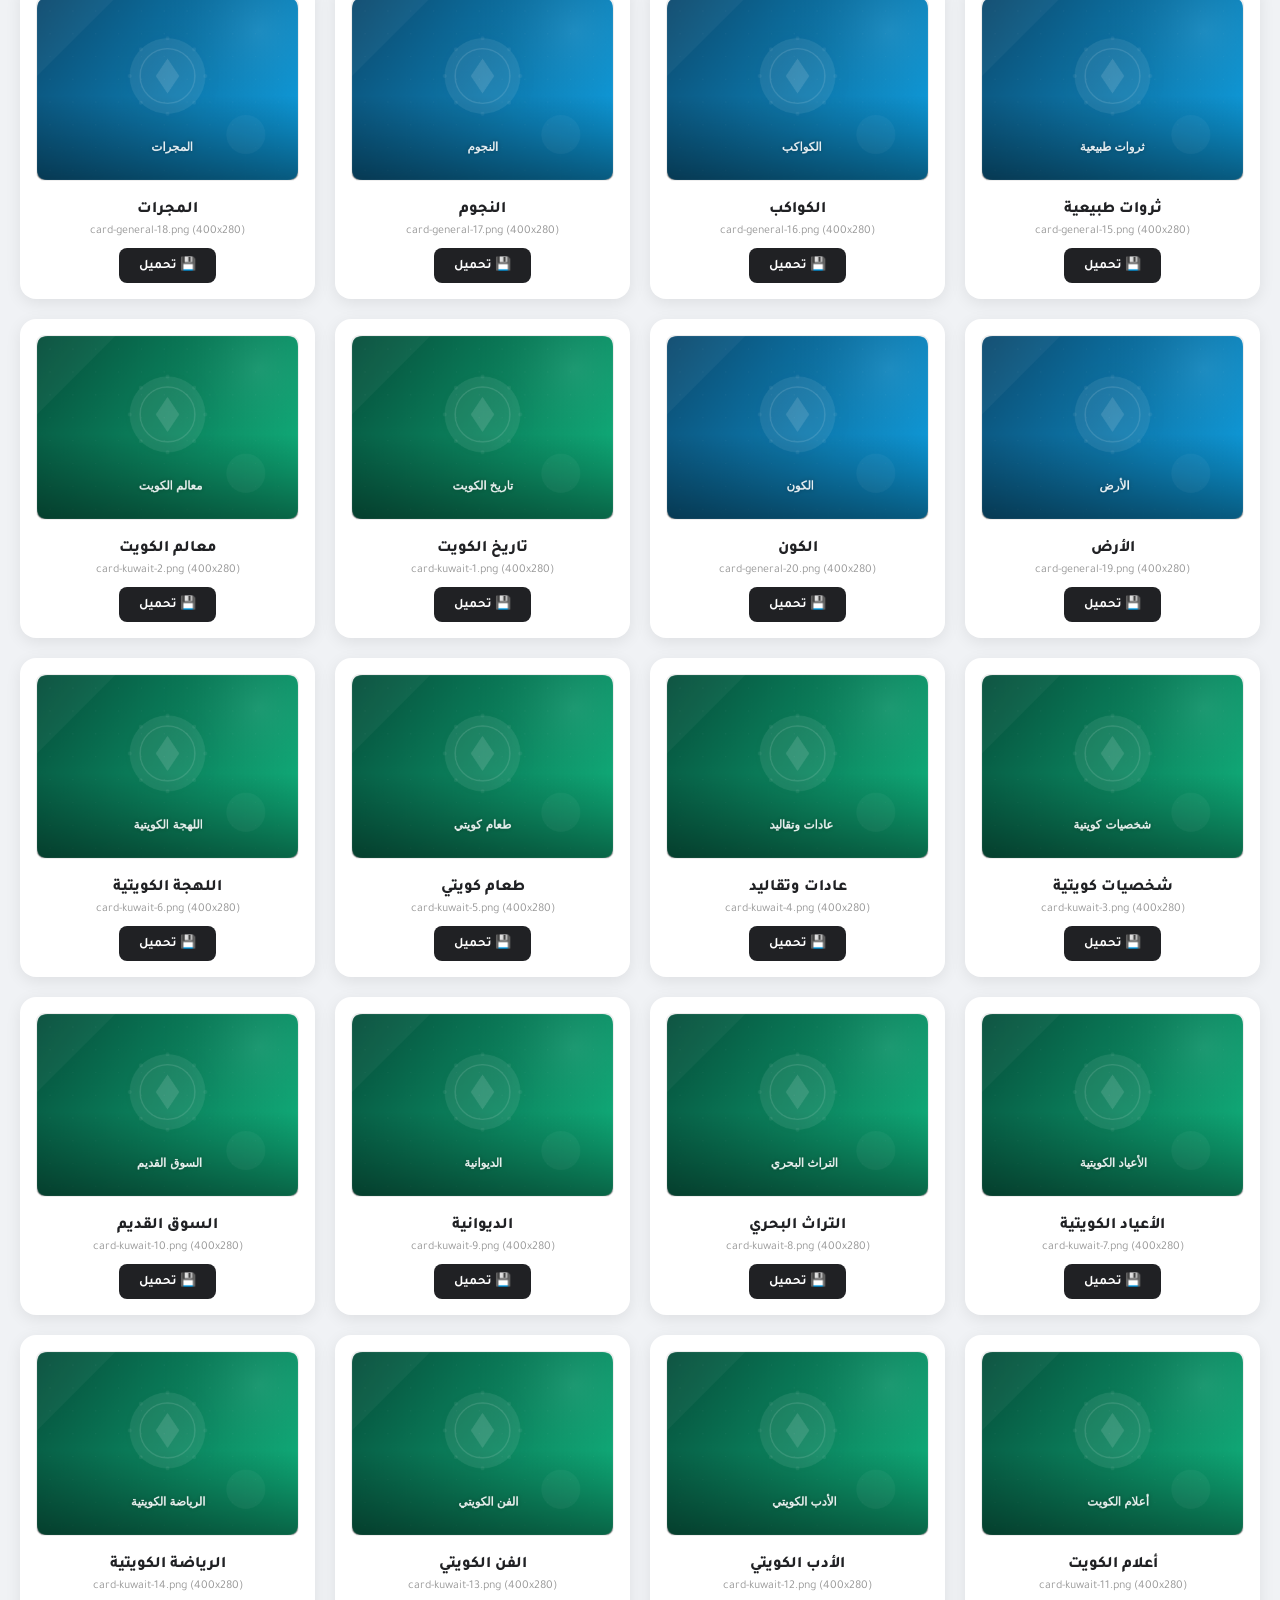
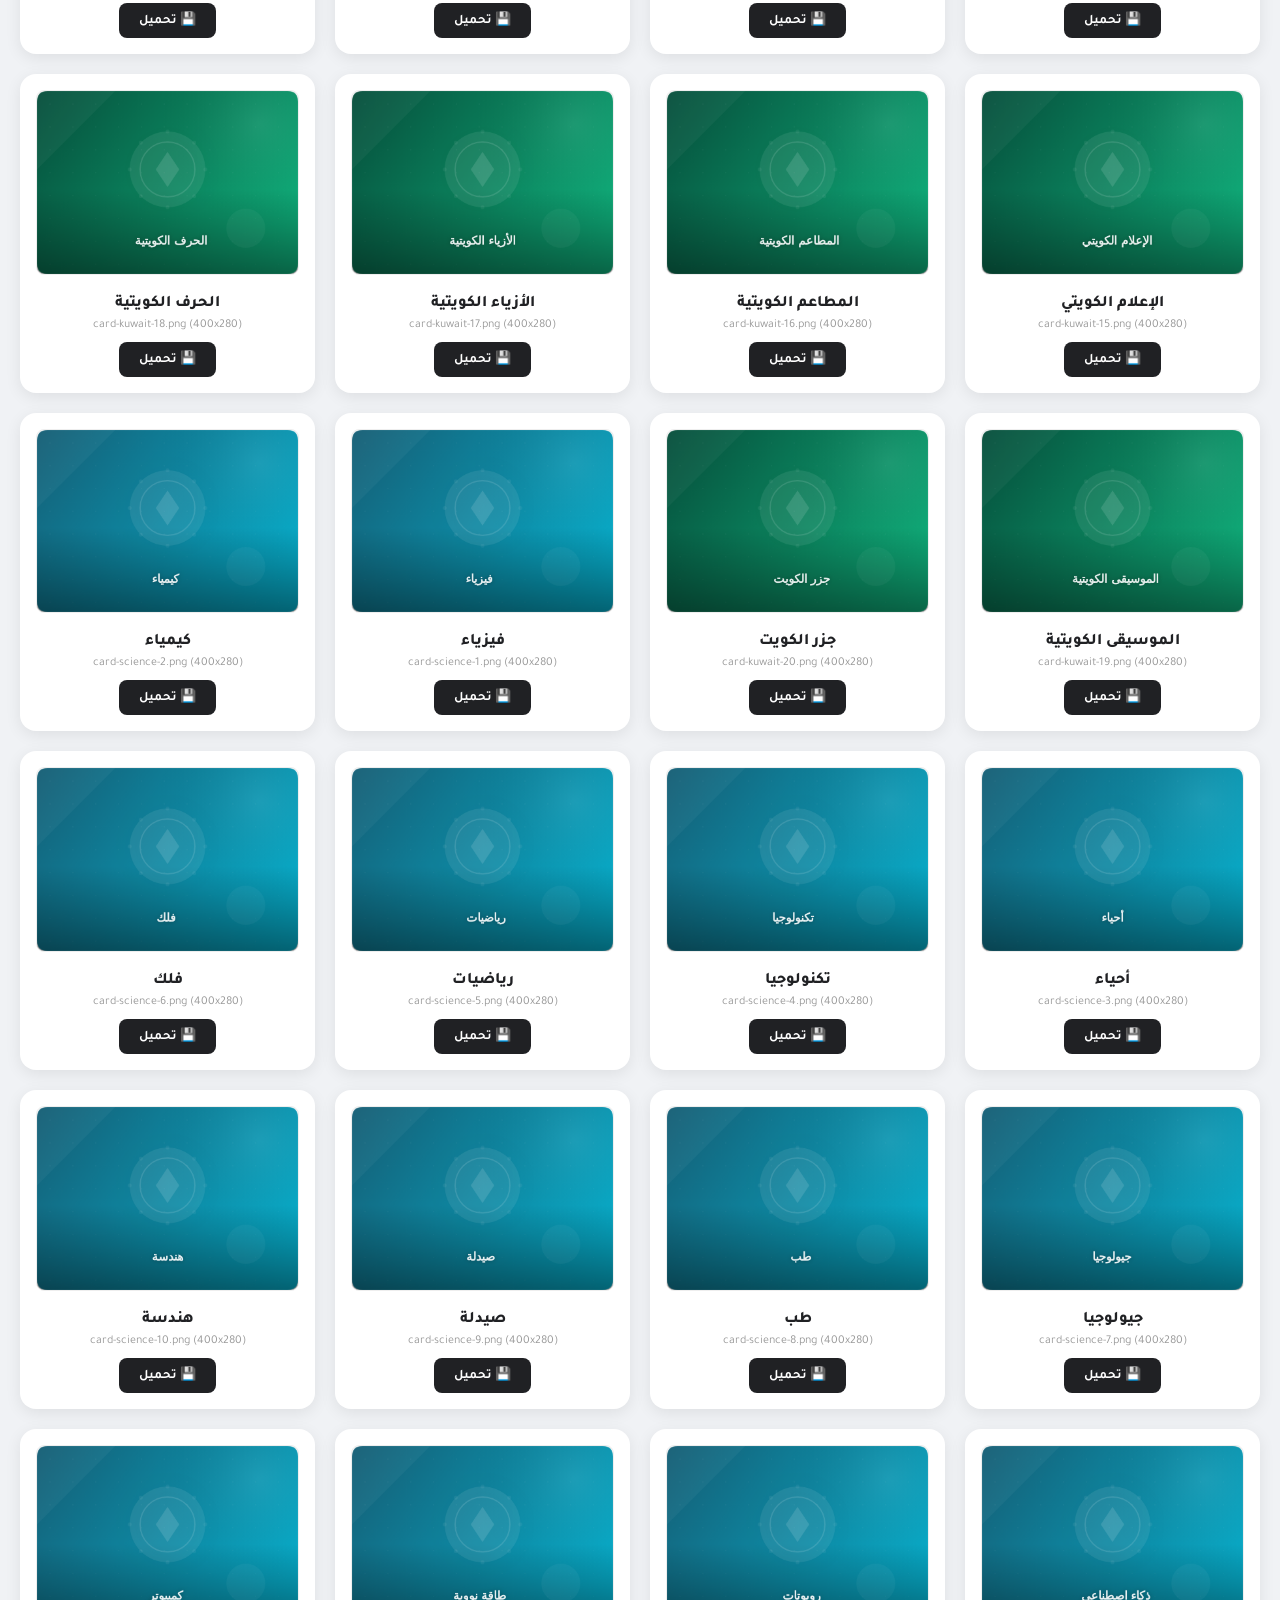
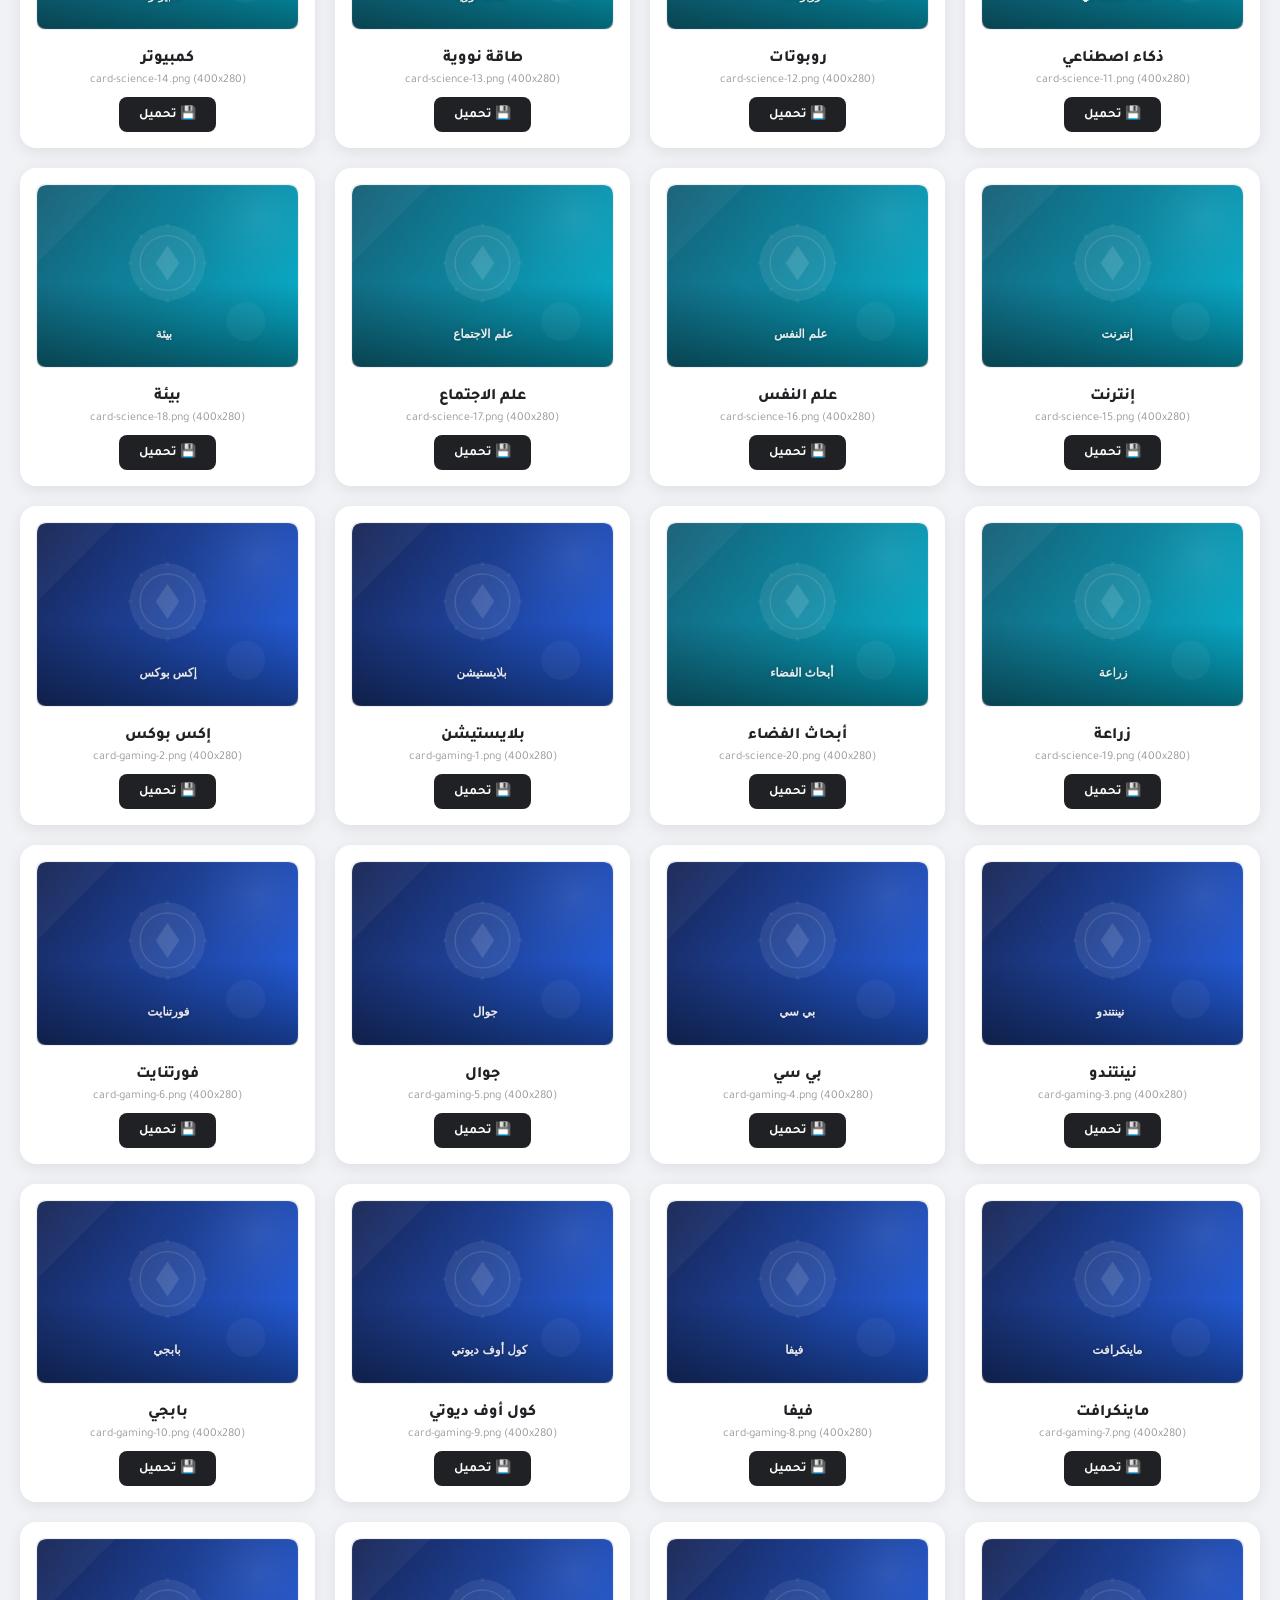
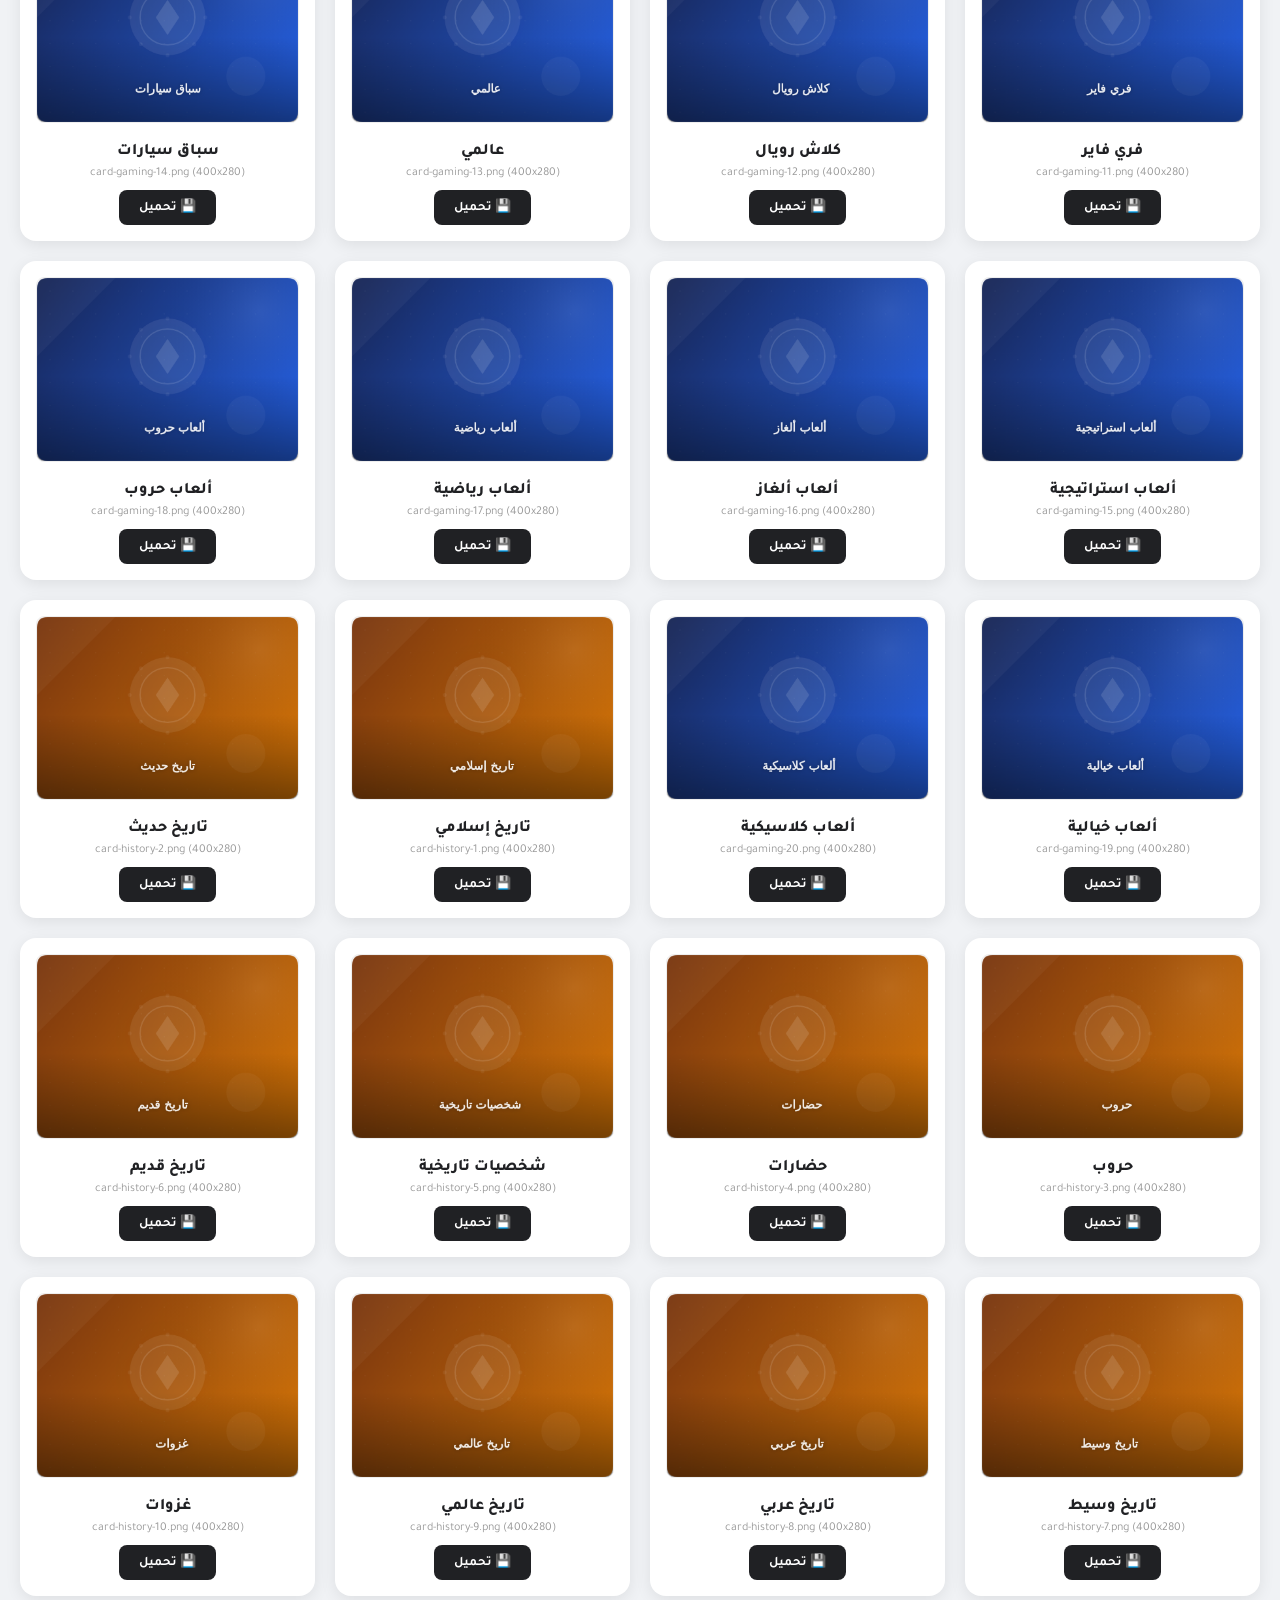
<file: generate-images.html>
<!DOCTYPE html>
<html lang="ar" dir="rtl">
<head>
<meta charset="UTF-8">
<meta name="viewport" content="width=device-width, initial-scale=1.0">
<title>توليد صور سؤال وجواب</title>
<link href="https://fonts.googleapis.com/css2?family=Tajawal:wght@400;500;700;800;900&display=swap" rel="stylesheet">
<style>
* { margin: 0; padding: 0; box-sizing: border-box; }
body {
  font-family: 'Tajawal', sans-serif;
  background: #f0f2f5;
  padding: 20px;
  direction: rtl;
}
h1 {
  text-align: center;
  color: #6A3BFF;
  font-size: 32px;
  margin-bottom: 8px;
  font-weight: 900;
}
.subtitle {
  text-align: center;
  color: #666;
  margin-bottom: 30px;
  font-size: 16px;
}
.controls {
  text-align: center;
  margin-bottom: 30px;
}
.btn-gen {
  background: linear-gradient(135deg, #6A3BFF, #8E44FF);
  color: white;
  border: none;
  padding: 14px 36px;
  border-radius: 12px;
  font-family: 'Tajawal', sans-serif;
  font-size: 18px;
  font-weight: 700;
  cursor: pointer;
  transition: transform 0.2s, box-shadow 0.2s;
  margin: 0 8px 10px;
}
.btn-gen:hover {
  transform: translateY(-2px);
  box-shadow: 0 8px 24px rgba(106,59,255,0.3);
}
.btn-gen.all {
  background: linear-gradient(135deg, #FFBF00, #FFD700);
  color: #202124;
  font-size: 20px;
  padding: 16px 44px;
}
.grid {
  display: grid;
  grid-template-columns: repeat(auto-fill, minmax(280px, 1fr));
  gap: 20px;
  max-width: 1400px;
  margin: 0 auto;
}
.card {
  background: white;
  border-radius: 16px;
  padding: 16px;
  box-shadow: 0 4px 16px rgba(0,0,0,0.08);
  text-align: center;
}
.card canvas {
  width: 100%;
  height: auto;
  border-radius: 8px;
  border: 1px solid #eee;
  background: #fafafa;
}
.card-title {
  font-weight: 800;
  font-size: 16px;
  color: #202124;
  margin: 12px 0 4px;
}
.card-info {
  font-size: 12px;
  color: #999;
  margin-bottom: 10px;
}
.btn-save {
  background: #202124;
  color: white;
  border: none;
  padding: 8px 20px;
  border-radius: 8px;
  font-family: 'Tajawal', sans-serif;
  font-size: 13px;
  font-weight: 700;
  cursor: pointer;
  transition: transform 0.2s;
}
.btn-save:hover { transform: scale(1.05); }
.status {
  text-align: center;
  margin-top: 20px;
  padding: 12px;
  border-radius: 12px;
  font-weight: 700;
  display: none;
}
.status.show { display: block; }
.status.success { background: #d4edda; color: #155724; }
.status.info { background: #cce5ff; color: #004085; }
@keyframes fadeIn { from { opacity: 0; transform: translateY(10px); } to { opacity: 1; transform: translateY(0); } }
.progress-bar { height: 6px; background: #e0e0e0; border-radius: 3px; margin: 10px auto; max-width: 400px; overflow: hidden; }
.progress-fill { height: 100%; width: 0%; background: linear-gradient(90deg, #6A3BFF, #8E44FF); border-radius: 3px; transition: width 0.3s ease; }
</style>
</head>
<body>
<h1>🎨 توليد صور سؤال وجواب</h1>
<p class="subtitle">اضغط على الزر لتوليد جميع الصور بصيغة PNG، ثم احفظ كل صورة بالزر المخصص</p>

<div class="controls">
  <button class="btn-gen all" onclick="generateAll()">🔄 توليد جميع الصور</button>
  <button class="btn-gen" onclick="downloadAll()">💾 تحميل واحدة تلو الأخرى</button>
  <button class="btn-gen" onclick="downloadAllZip()">📦 تحميل الكل كملف ZIP</button>
  <span class="btn-gen" style="background:#6A3BFF;padding:10px 20px;font-size:14px;cursor:default;opacity:0.7">⚡ أو اضغط Enter للتحميل التسلسلي</span>
</div>
<div class="progress-bar" id="progressBar"><div class="progress-fill" id="progressFill"></div></div>

<div class="grid" id="grid"></div>

<div class="status" id="status"></div>

<script>
// ==========================================
// COLOR PALETTE
// ==========================================
const COLORS = {
  primary: '#6A3BFF',
  primaryDark: '#4A1FCC',
  primaryLight: '#8E44FF',
  secondary: '#8E44FF',
  accent: '#FFBF00',
  accentDark: '#E6A800',
  white: '#FFFFFF',
  dark: '#202124',
  darkBg: '#1a0a3e',
  gray500: '#9AA0A6',
  navyBg: '#0D1B2A',
  navyMid: '#1B3A5C',
  navyLight: '#2E5090',
  deepPurple: '#1A0A2E',
  midPurple: '#2D1B69',
  cardBg: 'rgba(255,255,255,0.05)',
  cardStroke: 'rgba(255,255,255,0.08)',
};

// ==========================================
// HELPER FUNCTIONS
// ==========================================
function setupCanvas(w, h) {
  const c = document.createElement('canvas');
  c.width = w;
  c.height = h;
  const ctx = c.getContext('2d');
  return { c, ctx };
}

function roundRect(ctx, x, y, w, h, r) {
  ctx.beginPath();
  ctx.moveTo(x + r, y);
  ctx.lineTo(x + w - r, y);
  ctx.quadraticCurveTo(x + w, y, x + w, y + r);
  ctx.lineTo(x + w, y + h - r);
  ctx.quadraticCurveTo(x + w, y + h, x + w - r, y + h);
  ctx.lineTo(x + r, y + h);
  ctx.quadraticCurveTo(x, y + h, x, y + h - r);
  ctx.lineTo(x, y + r);
  ctx.quadraticCurveTo(x, y, x + r, y);
  ctx.closePath();
}

function drawGradient(ctx, x, y, w, h, stops) {
  const grad = ctx.createLinearGradient(x, y, x + w, y + h);
  stops.forEach(s => grad.addColorStop(s[0], s[1]));
  ctx.fillStyle = grad;
  ctx.fillRect(x, y, w, h);
}

function drawCircle(ctx, cx, cy, r, color) {
  ctx.beginPath();
  ctx.arc(cx, cy, r, 0, Math.PI * 2);
  ctx.fillStyle = color;
  ctx.fill();
}

// ==========================================
// LOGO (200x200, transparent bg)
// ==========================================
function generateLogo() {
  const { c, ctx } = setupCanvas(200, 200);

  // Outer glow
  const glow = ctx.createRadialGradient(100, 100, 0, 100, 100, 100);
  glow.addColorStop(0, 'rgba(255,191,0,0.3)');
  glow.addColorStop(1, 'rgba(106,59,255,0)');
  ctx.fillStyle = glow;
  ctx.beginPath();
  ctx.arc(100, 100, 95, 0, Math.PI*2);
  ctx.fill();

  // Main circle
  const bg = ctx.createRadialGradient(60, 60, 0, 100, 100, 90);
  bg.addColorStop(0, '#8E44FF');
  bg.addColorStop(1, '#6A3BFF');
  ctx.fillStyle = bg;
  ctx.beginPath();
  ctx.arc(100, 100, 85, 0, Math.PI*2);
  ctx.fill();

  // Ring
  const ring = ctx.createLinearGradient(15, 15, 185, 185);
  ring.addColorStop(0, '#FFBF00');
  ring.addColorStop(0.5, '#8E44FF');
  ring.addColorStop(1, '#FFBF00');
  ctx.strokeStyle = ring;
  ctx.lineWidth = 3;
  ctx.beginPath();
  ctx.arc(100, 100, 85, 0, Math.PI*2);
  ctx.stroke();

  // Inner highlight
  ctx.beginPath();
  ctx.ellipse(75, 70, 45, 30, -0.3, 0, Math.PI*2);
  ctx.fillStyle = 'rgba(255,255,255,0.08)';
  ctx.fill();

  // Shadow
  ctx.shadowColor = 'rgba(0,0,0,0.3)';
  ctx.shadowBlur = 8;
  ctx.shadowOffsetY = 4;

  // ?! text
  ctx.fillStyle = 'white';
  ctx.font = '900 70px Tajawal, sans-serif';
  ctx.textAlign = 'center';
  ctx.textBaseline = 'middle';
  ctx.shadowColor = 'rgba(106,59,255,0.5)';
  ctx.shadowBlur = 12;
  ctx.fillText('؟!', 100, 108);

  // Gold dots
  ctx.shadowBlur = 0;
  drawCircle(ctx, 140, 55, 5, '#FFBF00');
  ctx.globalAlpha = 0.5;
  drawCircle(ctx, 55, 145, 3.5, '#FFBF00');
  ctx.globalAlpha = 1;

  return c;
}

// ==========================================
// TOP BANNER (1200x200)
// ==========================================
function generateTopBanner() {
  const { c, ctx } = setupCanvas(1200, 200);

  // Background
  drawGradient(ctx, 0, 0, 1200, 200, [
    [0, '#6A3BFF'], [0.5, '#8E44FF'], [1, '#5228E0']
  ]);

  // Decorative circles
  drawCircle(ctx, 150, 100, 80, 'rgba(255,191,0,0.06)');
  drawCircle(ctx, 1050, 100, 60, 'rgba(255,255,255,0.04)');

  // Star
  ctx.fillStyle = 'rgba(255,191,0,0.3)';
  drawStar(ctx, 1100, 65, 12, 6);

  // Text
  ctx.fillStyle = 'white';
  ctx.font = '900 32px Tajawal, sans-serif';
  ctx.textAlign = 'center';
  ctx.textBaseline = 'middle';
  ctx.shadowColor = 'rgba(0,0,0,0.2)';
  ctx.shadowBlur = 10;
  ctx.fillText('أهلاً بكم في عالم المعرفة والتحدي', 600, 90);

  ctx.shadowBlur = 0;
  ctx.fillStyle = 'rgba(255,255,255,0.7)';
  ctx.font = '500 17px Tajawal, sans-serif';
  ctx.fillText('استعدوا لتجربة عائلية ممتعة مع سؤال وجواب', 600, 135);

  // Question mark decoration
  ctx.fillStyle = 'rgba(255,255,255,0.06)';
  ctx.font = '900 80px Tajawal, sans-serif';
  ctx.fillText('؟', 1050, 130);

  return c;
}

function drawStar(ctx, cx, cy, r, points) {
  ctx.beginPath();
  for (let i = 0; i < points * 2; i++) {
    const radius = i % 2 === 0 ? r : r * 0.4;
    const angle = (i * Math.PI) / points - Math.PI / 2;
    const x = cx + Math.cos(angle) * radius;
    const y = cy + Math.sin(angle) * radius;
    i === 0 ? ctx.moveTo(x, y) : ctx.lineTo(x, y);
  }
  ctx.closePath();
  ctx.fill();
}

// ==========================================
// BANNER (1200x400)
// ==========================================
function generateBanner() {
  const { c, ctx } = setupCanvas(1200, 400);

  // Background
  drawGradient(ctx, 0, 0, 1200, 400, [
    [0, '#6A3BFF'], [0.5, '#8E44FF'], [1, '#5228E0']
  ]);

  // Dots pattern
  ctx.fillStyle = 'rgba(255,255,255,0.06)';
  for (let x = 10; x < 1200; x += 25) {
    for (let y = 10; y < 400; y += 25) {
      ctx.beginPath();
      ctx.arc(x, y, 1.5, 0, Math.PI*2);
      ctx.fill();
    }
  }

  // Decorative circles
  drawCircle(ctx, 1000, 50, 200, 'rgba(255,191,0,0.06)');
  drawCircle(ctx, 200, 350, 150, 'rgba(255,255,255,0.04)');
  drawCircle(ctx, 600, 200, 250, 'rgba(142,68,255,0.05)');

  // Badge
  roundRect(ctx, 80, 70, 130, 38, 19);
  const badgeGrad = ctx.createLinearGradient(80, 70, 210, 108);
  badgeGrad.addColorStop(0, '#FFBF00');
  badgeGrad.addColorStop(1, '#FFD700');
  ctx.fillStyle = badgeGrad;
  ctx.fill();
  ctx.fillStyle = '#202124';
  ctx.font = '700 16px Tajawal, sans-serif';
  ctx.textAlign = 'center';
  ctx.textBaseline = 'middle';
  ctx.shadowBlur = 0;
  ctx.fillText('🔥 عرض خاص', 145, 90);

  // Title
  ctx.fillStyle = 'white';
  ctx.font = '900 44px Tajawal, sans-serif';
  ctx.textAlign = 'right';
  ctx.shadowColor = 'rgba(0,0,0,0.2)';
  ctx.shadowBlur = 8;
  ctx.fillText('أسبوع العائلة الممتعة', 1100, 160);

  // Description
  ctx.shadowBlur = 0;
  ctx.fillStyle = 'rgba(255,255,255,0.8)';
  ctx.font = '500 18px Tajawal, sans-serif';
  ctx.fillText('احصل على باقة الأسئلة المميزة مجاناً لفترة محدودة!', 1100, 210);

  // CTA Button
  roundRect(ctx, 80, 250, 180, 50, 25);
  const ctaGrad = ctx.createLinearGradient(80, 250, 260, 300);
  ctaGrad.addColorStop(0, '#FFBF00');
  ctaGrad.addColorStop(1, '#FFD700');
  ctx.fillStyle = ctaGrad;
  ctx.fill();
  ctx.fillStyle = '#202124';
  ctx.font = '700 16px Tajawal, sans-serif';
  ctx.fillText('اطلع على العرض', 170, 276);

  // Question marks decoration
  ctx.fillStyle = 'rgba(255,255,255,0.07)';
  ctx.font = '900 120px Tajawal, sans-serif';
  ctx.textAlign = 'center';
  ctx.fillText('?', 950, 140);
  ctx.font = '900 80px Tajawal, sans-serif';
  ctx.fillStyle = 'rgba(255,255,255,0.05)';
  ctx.fillText('؟', 1050, 240);

  // Stars
  ctx.fillStyle = 'rgba(255,191,0,0.4)';
  drawStar(ctx, 1080, 320, 10, 5);
  ctx.globalAlpha = 0.3;
  drawStar(ctx, 780, 290, 7, 5);
  ctx.globalAlpha = 1;

  return c;
}

// ==========================================
// HERO (1920x1080)
// ==========================================
function generateHero() {
  const { c, ctx } = setupCanvas(1920, 1080);

  // Background
  drawGradient(ctx, 0, 0, 1920, 1080, [
    [0, '#1a0a3e'], [0.3, '#3a1a8a'], [0.6, '#6A3BFF'], [1, '#8E44FF']
  ]);

  // Grid pattern
  ctx.strokeStyle = 'rgba(255,255,255,0.04)';
  ctx.lineWidth = 1;
  for (let x = 0; x < 1920; x += 40) {
    ctx.beginPath();
    ctx.moveTo(x, 0);
    ctx.lineTo(x, 1080);
    ctx.stroke();
  }
  for (let y = 0; y < 1080; y += 40) {
    ctx.beginPath();
    ctx.moveTo(0, y);
    ctx.lineTo(1920, y);
    ctx.stroke();
  }

  // Floating orbs
  drawCircle(ctx, 300, 250, 200, 'rgba(255,191,0,0.05)');
  drawCircle(ctx, 1600, 400, 250, 'rgba(142,68,255,0.07)');
  drawCircle(ctx, 900, 800, 300, 'rgba(255,191,0,0.03)');

  // Main card mockup
  roundRect(ctx, 300, 180, 1320, 620, 32);
  ctx.fillStyle = 'rgba(255,255,255,0.06)';
  ctx.fill();
  ctx.strokeStyle = 'rgba(255,255,255,0.1)';
  ctx.lineWidth = 2;
  ctx.stroke();

  // Side panel
  roundRect(ctx, 330, 210, 400, 560, 24);
  ctx.fillStyle = 'rgba(255,255,255,0.05)';
  ctx.fill();

  // Content panel
  roundRect(ctx, 760, 210, 830, 560, 24);
  ctx.fillStyle = 'rgba(255,255,255,0.03)';
  ctx.fill();

  // Mini cards
  roundRect(ctx, 770, 230, 240, 160, 16);
  ctx.fillStyle = 'rgba(106,59,255,0.3)';
  ctx.fill();
  roundRect(ctx, 1030, 230, 240, 160, 16);
  ctx.fillStyle = 'rgba(255,191,0,0.15)';
  ctx.fill();
  roundRect(ctx, 1290, 230, 240, 160, 16);
  ctx.fillStyle = 'rgba(142,68,255,0.2)';
  ctx.fill();

  // Progress bars
  for (let i = 0; i < 3; i++) {
    const y = 420 + i * 30;
    roundRect(ctx, 770, y, 500, 12, 6);
    ctx.fillStyle = 'rgba(255,255,255,0.08)';
    ctx.fill();
  }
  roundRect(ctx, 770, 420, 350, 12, 6);
  ctx.fillStyle = '#FFBF00';
  ctx.globalAlpha = 0.7;
  ctx.fill();
  ctx.globalAlpha = 1;
  roundRect(ctx, 770, 450, 280, 12, 6);
  ctx.fillStyle = 'rgba(106,59,255,0.6)';
  ctx.fill();
  roundRect(ctx, 770, 480, 420, 12, 6);
  ctx.fillStyle = 'rgba(142,68,255,0.6)';
  ctx.fill();

  // Question rows
  for (let i = 0; i < 3; i++) {
    roundRect(ctx, 770, 530 + i * 70, 800, 60, 12);
    ctx.fillStyle = i === 0 ? 'rgba(255,255,255,0.05)' : 'rgba(255,255,255,0.03)';
    ctx.fill();
  }

  // Question marks on side panel
  ctx.fillStyle = 'rgba(255,255,255,0.08)';
  ctx.font = '900 60px Tajawal, sans-serif';
  ctx.textAlign = 'center';
  ctx.textBaseline = 'middle';
  ctx.fillText('?', 530, 320);
  ctx.font = '900 50px Tajawal, sans-serif';
  ctx.fillStyle = 'rgba(255,255,255,0.06)';
  ctx.fillText('؟', 530, 400);
  ctx.font = '900 70px Tajawal, sans-serif';
  ctx.fillStyle = 'rgba(255,255,255,0.05)';
  ctx.fillText('!', 530, 470);

  // Labels
  ctx.fillStyle = 'rgba(255,255,255,0.6)';
  ctx.font = '700 18px Tajawal, sans-serif';
  ctx.fillText('سؤال وجواب', 1180, 570);
  ctx.fillStyle = 'rgba(255,255,255,0.4)';
  ctx.font = '500 14px Tajawal, sans-serif';
  ctx.fillText('اختبر معلوماتك مع العائلة', 1180, 600);

  // Play button
  drawCircle(ctx, 960, 760, 40, 'rgba(255,191,0,0.12)');
  ctx.strokeStyle = 'rgba(255,191,0,0.35)';
  ctx.lineWidth = 2;
  ctx.beginPath();
  ctx.arc(960, 760, 40, 0, Math.PI*2);
  ctx.stroke();
  ctx.fillStyle = '#FFBF00';
  ctx.beginPath();
  ctx.moveTo(950, 745);
  ctx.lineTo(950, 775);
  ctx.lineTo(975, 760);
  ctx.closePath();
  ctx.fill();

  // Badge
  roundRect(ctx, 1460, 210, 100, 32, 16);
  ctx.fillStyle = '#FFBF00';
  ctx.fill();
  ctx.fillStyle = '#202124';
  ctx.font = '700 14px Tajawal, sans-serif';
  ctx.textAlign = 'center';
  ctx.fillText('جديد', 1510, 232);

  // Bottom overlay
  const overlay = ctx.createLinearGradient(0, 800, 0, 1080);
  overlay.addColorStop(0, 'transparent');
  overlay.addColorStop(1, 'rgba(0,0,0,0.6)');
  ctx.fillStyle = overlay;
  ctx.fillRect(0, 800, 1920, 280);

  return c;
}

// ==========================================
// PROMO BANNER 1 (1200x400)
// ==========================================
function generatePromo1() {
  const { c, ctx } = setupCanvas(1200, 400);

  drawGradient(ctx, 0, 0, 1200, 400, [
    [0, '#1a0a3e'], [0.4, '#3a1a8a'], [1, '#6A3BFF']
  ]);

  drawCircle(ctx, 900, 100, 180, 'rgba(255,191,0,0.04)');
  drawCircle(ctx, 200, 300, 120, 'rgba(255,255,255,0.03)');

  // Card
  roundRect(ctx, 80, 80, 500, 240, 20);
  ctx.fillStyle = 'rgba(255,255,255,0.05)';
  ctx.fill();
  ctx.strokeStyle = 'rgba(255,255,255,0.08)';
  ctx.lineWidth = 1;
  ctx.stroke();

  ctx.fillStyle = 'white';
  ctx.font = '900 36px Tajawal, sans-serif';
  ctx.textAlign = 'center';
  ctx.textBaseline = 'middle';
  ctx.shadowColor = 'rgba(0,0,0,0.3)';
  ctx.shadowBlur = 8;
  ctx.fillText('تحدي العائلة الكبير', 330, 148);

  ctx.shadowBlur = 0;
  ctx.fillStyle = 'rgba(255,255,255,0.7)';
  ctx.font = '500 16px Tajawal, sans-serif';
  ctx.fillText('أكثر من 500 سؤال في مختلف المجالات', 330, 190);

  // Button
  roundRect(ctx, 200, 230, 260, 50, 25);
  ctx.fillStyle = '#FFBF00';
  ctx.fill();
  ctx.fillStyle = '#202124';
  ctx.font = '700 16px Tajawal, sans-serif';
  ctx.fillText('ابدأ التحدي الآن', 330, 256);

  // Decorative question marks
  ctx.fillStyle = 'rgba(255,255,255,0.07)';
  ctx.font = '900 140px Tajawal, sans-serif';
  ctx.fillText('؟', 950, 170);
  ctx.font = '900 80px Tajawal, sans-serif';
  ctx.fillStyle = 'rgba(255,255,255,0.04)';
  ctx.fillText('!', 1030, 290);

  // Dots
  drawCircle(ctx, 1050, 320, 3.5, 'rgba(255,191,0,0.4)');
  drawCircle(ctx, 980, 340, 2.5, 'rgba(255,191,0,0.3)');
  drawCircle(ctx, 1100, 290, 4, 'rgba(255,191,0,0.2)');

  return c;
}

// ==========================================
// PROMO BANNER 2 (1200x400)
// ==========================================
function generatePromo2() {
  const { c, ctx } = setupCanvas(1200, 400);

  drawGradient(ctx, 0, 0, 1200, 400, [
    [0, '#0D1B2A'], [0.5, '#1B3A5C'], [1, '#2E5090']
  ]);

  // Right panel
  roundRect(ctx, 620, 60, 500, 280, 20);
  ctx.fillStyle = 'rgba(255,255,255,0.04)';
  ctx.fill();
  ctx.strokeStyle = 'rgba(255,255,255,0.07)';
  ctx.lineWidth = 1;
  ctx.stroke();

  // List items
  for (let i = 0; i < 3; i++) {
    const y = 100 + i * 75;
    roundRect(ctx, 660, y, 420, 60, 12);
    ctx.fillStyle = i === 0 ? 'rgba(255,255,255,0.04)' : i === 1 ? 'rgba(106,59,255,0.2)' : 'rgba(255,191,0,0.15)';
    ctx.fill();
  }

  ctx.fillStyle = 'rgba(255,255,255,0.4)';
  ctx.font = '500 12px Tajawal, sans-serif';
  ctx.textAlign = 'center';
  ctx.fillText('النتائج', 870, 88);
  ctx.fillStyle = 'white';
  ctx.font = '700 18px Tajawal, sans-serif';
  ctx.fillText('نظام النقاط والجوائز', 870, 218);
  ctx.fillStyle = '#FFBF00';
  ctx.fillText('تحديات يومية', 870, 293);

  // Left text
  ctx.fillStyle = 'white';
  ctx.font = '900 44px Tajawal, sans-serif';
  ctx.textAlign = 'right';
  ctx.shadowColor = 'rgba(0,0,0,0.3)';
  ctx.shadowBlur = 8;
  ctx.fillText('تنافس مع', 1100, 160);
  ctx.fillText('عائلتك الآن', 1100, 215);

  ctx.shadowBlur = 0;
  ctx.fillStyle = 'rgba(255,255,255,0.6)';
  ctx.font = '500 16px Tajawal, sans-serif';
  ctx.fillText('جوائز حصرية ومكافآت يومية', 1100, 268);

  // Button
  roundRect(ctx, 180, 300, 180, 46, 23);
  ctx.fillStyle = '#FFBF00';
  ctx.fill();
  ctx.fillStyle = '#202124';
  ctx.font = '700 15px Tajawal, sans-serif';
  ctx.textAlign = 'center';
  ctx.fillText('سجل الآن', 270, 324);

  return c;
}

// ==========================================
// PROMO BANNER 3 (1200x400)
// ==========================================
function generatePromo3() {
  const { c, ctx } = setupCanvas(1200, 400);

  drawGradient(ctx, 0, 0, 1200, 400, [
    [0, '#1A0A2E'], [0.5, '#2D1B69'], [1, '#4A2B8E']
  ]);

  drawCircle(ctx, 350, 200, 150, 'rgba(255,191,0,0.03)');
  drawCircle(ctx, 950, 180, 100, 'rgba(142,68,255,0.05)');

  // Cards
  const cards = [
    { x: 100, icon: '📚', title: 'تاريخ', count: '١٢٠ سؤال' },
    { x: 290, icon: '🌍', title: 'جغرافيا', count: '٩٠ سؤال' },
    { x: 480, icon: '🔬', title: 'علوم', count: '١١٠ سؤال' }
  ];

  cards.forEach(card => {
    roundRect(ctx, card.x, 100, 160, 200, 16);
    ctx.fillStyle = 'rgba(255,255,255,0.05)';
    ctx.fill();
    ctx.strokeStyle = 'rgba(255,255,255,0.07)';
    ctx.lineWidth = 1;
    ctx.stroke();

    ctx.fillStyle = 'rgba(255,191,0,0.4)';
    ctx.font = '40px Tajawal, sans-serif';
    ctx.textAlign = 'center';
    ctx.textBaseline = 'middle';
    ctx.fillText(card.icon, card.x + 80, 160);

    ctx.fillStyle = 'white';
    ctx.font = '700 14px Tajawal, sans-serif';
    ctx.fillText(card.title, card.x + 80, 210);
    ctx.fillStyle = 'rgba(255,255,255,0.4)';
    ctx.font = '500 12px Tajawal, sans-serif';
    ctx.fillText(card.count, card.x + 80, 235);
  });

  // Right text
  ctx.textAlign = 'right';
  ctx.fillStyle = 'white';
  ctx.font = '900 34px Tajawal, sans-serif';
  ctx.shadowColor = 'rgba(0,0,0,0.3)';
  ctx.shadowBlur = 6;
  ctx.fillText('مكتبة ضخمة', 1120, 170);
  ctx.fillText('من الأسئلة', 1120, 215);

  ctx.shadowBlur = 0;
  ctx.fillStyle = 'rgba(255,255,255,0.6)';
  ctx.font = '500 15px Tajawal, sans-serif';
  ctx.fillText('في التاريخ، الجغرافيا،', 1120, 260);
  ctx.fillText('العلوم، الأدب والتراث', 1120, 285);

  return c;
}

// ==========================================
// PROMO BANNER 4 (1200x400)
// ==========================================
function generatePromo4() {
  const { c, ctx } = setupCanvas(1200, 400);

  drawGradient(ctx, 0, 0, 1200, 400, [
    [0, '#0F3460'], [0.5, '#1A5276'], [1, '#2E86C1']
  ]);

  ctx.textAlign = 'center';
  ctx.fillStyle = 'white';
  ctx.font = '900 44px Tajawal, sans-serif';
  ctx.shadowColor = 'rgba(0,0,0,0.3)';
  ctx.shadowBlur = 8;
  ctx.fillText('تحديات يومية', 600, 130);

  ctx.shadowBlur = 0;
  ctx.fillStyle = 'rgba(255,255,255,0.7)';
  ctx.font = '500 18px Tajawal, sans-serif';
  ctx.fillText('تحدي جديد كل يوم مع فرصة للفوز بجوائز قيمة', 600, 185);

  // Buttons
  roundRect(ctx, 420, 220, 200, 50, 25);
  ctx.fillStyle = '#FFBF00';
  ctx.fill();
  ctx.fillStyle = '#202124';
  ctx.font = '700 16px Tajawal, sans-serif';
  ctx.fillText('تحدي اليوم', 520, 246);

  roundRect(ctx, 640, 220, 200, 50, 25);
  ctx.fillStyle = 'rgba(255,255,255,0.12)';
  ctx.fill();
  ctx.strokeStyle = 'rgba(255,255,255,0.2)';
  ctx.lineWidth = 1;
  ctx.stroke();
  ctx.fillStyle = 'white';
  ctx.fillText('الجوائز', 740, 246);

  drawCircle(ctx, 150, 300, 3, 'rgba(255,191,0,0.3)');
  drawCircle(ctx, 1050, 100, 4, 'rgba(255,191,0,0.25)');
  drawCircle(ctx, 1100, 150, 2, 'rgba(255,191,0,0.2)');

  return c;
}

// ==========================================
// PROMO BANNER 5 (1200x400)
// ==========================================
function generatePromo5() {
  const { c, ctx } = setupCanvas(1200, 400);

  drawGradient(ctx, 0, 0, 1200, 400, [
    [0, '#6A3BFF'], [0.5, '#8E44FF'], [1, '#5228E0']
  ]);

  drawCircle(ctx, 900, 350, 250, 'rgba(255,191,0,0.04)');
  drawCircle(ctx, 200, 50, 150, 'rgba(255,255,255,0.03)');

  ctx.textAlign = 'center';
  ctx.fillStyle = 'white';
  ctx.font = '900 48px Tajawal, sans-serif';
  ctx.shadowColor = 'rgba(0,0,0,0.3)';
  ctx.shadowBlur = 8;
  ctx.fillText('انضم إلى آلاف اللاعبين', 600, 140);

  ctx.shadowBlur = 0;
  ctx.fillStyle = 'rgba(255,255,255,0.7)';
  ctx.font = '500 18px Tajawal, sans-serif';
  ctx.fillText('حمّل التطبيق الآن واستمتع بأوقات ممتعة مع العائلة', 600, 195);

  // Buttons
  roundRect(ctx, 380, 240, 200, 56, 28);
  ctx.fillStyle = '#FFBF00';
  ctx.fill();
  ctx.fillStyle = '#202124';
  ctx.font = '800 18px Tajawal, sans-serif';
  ctx.fillText('حمّل التطبيق', 480, 270);

  roundRect(ctx, 620, 240, 200, 56, 28);
  ctx.fillStyle = 'rgba(255,255,255,0.15)';
  ctx.fill();
  ctx.strokeStyle = 'rgba(255,255,255,0.2)';
  ctx.lineWidth = 1;
  ctx.stroke();
  ctx.fillStyle = 'white';
  ctx.fillText('اعرف المزيد', 720, 270);

  // Decorative
  ctx.fillStyle = 'rgba(255,255,255,0.05)';
  ctx.font = '900 100px Tajawal, sans-serif';
  ctx.fillText('!', 1050, 130);
  ctx.font = '900 70px Tajawal, sans-serif';
  ctx.fillText('؟', 80, 330);

  ctx.globalAlpha = 0.3;
  drawStar(ctx, 1100, 310, 10, 5);
  ctx.globalAlpha = 1;

  return c;
}

// ==========================================
// BUTTON ICONS
// ==========================================
function generateButtonStart() {
  const { c, ctx } = setupCanvas(100, 100);
  drawGradient(ctx, 0, 0, 100, 100, [[0, '#FFBF00'], [0.5, '#FFD700'], [1, '#E6A800']]);
  roundRect(ctx, 0, 0, 100, 100, 20);
  ctx.fill();
  ctx.fillStyle = '#202124';
  ctx.font = '40px Tajawal, sans-serif';
  ctx.textAlign = 'center';
  ctx.textBaseline = 'middle';
  ctx.fillText('▶', 52, 52);
  return c;
}

function generateButtonOffers() {
  const { c, ctx } = setupCanvas(100, 100);
  ctx.fillStyle = 'rgba(255,255,255,0.15)';
  roundRect(ctx, 0, 0, 100, 100, 20);
  ctx.fill();
  ctx.fillStyle = 'white';
  ctx.font = '40px Tajawal, sans-serif';
  ctx.textAlign = 'center';
  ctx.textBaseline = 'middle';
  ctx.fillText('🎁', 52, 52);
  return c;
}

function generateButtonNew() {
  const { c, ctx } = setupCanvas(100, 100);
  ctx.fillStyle = 'rgba(255,255,255,0.15)';
  roundRect(ctx, 0, 0, 100, 100, 20);
  ctx.fill();
  ctx.fillStyle = 'white';
  ctx.font = '40px Tajawal, sans-serif';
  ctx.textAlign = 'center';
  ctx.textBaseline = 'middle';
  ctx.fillText('🆕', 52, 52);
  return c;
}

// ==========================================
// CARD IMAGES (22 cards)
// ==========================================

function generateCardImage(index, label, bgStops, icon, accentColor) {
  const { c, ctx } = setupCanvas(400, 280);

  // Background
  const grad = ctx.createLinearGradient(0, 0, 400, 280);
  bgStops.forEach(s => grad.addColorStop(s[0], s[1]));
  ctx.fillStyle = grad;
  roundRect(ctx, 0, 0, 400, 280, 16);
  ctx.fill();

  // Pattern overlay
  ctx.fillStyle = 'rgba(255,255,255,0.03)';
  for (let x = 15; x < 400; x += 30) {
    for (let y = 15; y < 280; y += 30) {
      ctx.beginPath();
      ctx.arc(x, y, 1, 0, Math.PI * 2);
      ctx.fill();
    }
  }

  // Glow orb
  const glow = ctx.createRadialGradient(350, 50, 0, 350, 50, 180);
  glow.addColorStop(0, 'rgba(255,255,255,0.06)');
  glow.addColorStop(1, 'transparent');
  ctx.fillStyle = glow;
  ctx.fillRect(0, 0, 400, 280);

  // Bottom gradient overlay
  const overlay = ctx.createLinearGradient(0, 140, 0, 280);
  overlay.addColorStop(0, 'transparent');
  overlay.addColorStop(1, 'rgba(0,0,0,0.4)');
  ctx.fillStyle = overlay;
  roundRect(ctx, 0, 140, 400, 140, 0);
  ctx.fill();

  // Large icon/emoji
  ctx.font = '80px Tajawal, sans-serif';
  ctx.textAlign = 'center';
  ctx.textBaseline = 'middle';
  ctx.shadowColor = accentColor || 'rgba(0,0,0,0.2)';
  ctx.shadowBlur = 15;
  ctx.fillText(icon, 200, 120);

  // Question marks decoration
  ctx.shadowBlur = 0;
  ctx.fillStyle = 'rgba(255,255,255,0.04)';
  ctx.font = '60px Tajawal, sans-serif';
  ctx.fillText('؟', 60, 240);
  ctx.font = '40px Tajawal, sans-serif';
  ctx.fillText('!', 80, 215);

  // Label at bottom
  ctx.fillStyle = 'rgba(255,255,255,0.8)';
  ctx.font = '700 18px Tajawal, sans-serif';
  ctx.textAlign = 'center';
  ctx.shadowColor = 'rgba(0,0,0,0.3)';
  ctx.shadowBlur = 6;
  ctx.fillText(label, 200, 210);

  // Small accent line
  ctx.shadowBlur = 0;
  const lineGrad = ctx.createLinearGradient(140, 235, 260, 235);
  lineGrad.addColorStop(0, 'transparent');
  lineGrad.addColorStop(0.5, accentColor || 'rgba(255,191,0,0.4)');
  lineGrad.addColorStop(1, 'transparent');
  ctx.fillStyle = lineGrad;
  roundRect(ctx, 140, 233, 120, 2, 1);
  ctx.fill();

  // Accent dot
  ctx.fillStyle = accentColor || 'rgba(255,191,0,0.3)';
  ctx.beginPath();
  ctx.arc(350, 30, 5, 0, Math.PI * 2);
  ctx.fill();

  // Border
  ctx.strokeStyle = 'rgba(255,255,255,0.08)';
  ctx.lineWidth = 1;
  roundRect(ctx, 0, 0, 400, 280, 16);
  ctx.stroke();

  return c;
}

// Card generators
function generateCard01() { return generateCardImage(1, 'أفلام أكشن', [[0,'#1a0a3e'],[0.5,'#6A3BFF'],[1,'#8E44FF']], '🎬', 'rgba(106,59,255,0.4)'); }
function generateCard02() { return generateCardImage(2, 'أفلام رعب', [[0,'#0d0d0d'],[0.5,'#1a1a2e'],[1,'#16213e']], '👻', 'rgba(100,100,100,0.4)'); }
function generateCard03() { return generateCardImage(3, 'أفلام كوميدية', [[0,'#1a3a1a'],[0.5,'#2d5a2d'],[1,'#4a7a4a']], '😂', 'rgba(76,175,80,0.4)'); }
function generateCard04() { return generateCardImage(4, 'أفلام كرتون', [[0,'#1a2a4a'],[0.5,'#3a5a8a'],[1,'#5a8aba']], '🧸', 'rgba(66,165,245,0.4)'); }
function generateCard05() { return generateCardImage(5, 'كرة القدم', [[0,'#0d2a0d'],[0.5,'#1a4a1a'],[1,'#2d6a2d']], '⚽', 'rgba(76,175,80,0.4)'); }
function generateCard06() { return generateCardImage(6, 'كرة السلة', [[0,'#1a0a0a'],[0.5,'#4a1a1a'],[1,'#7a2a2a']], '🏀', 'rgba(244,67,54,0.4)'); }
function generateCard07() { return generateCardImage(7, 'الفورمولا', [[0,'#0a0a1a'],[0.5,'#1a1a3a'],[1,'#2a2a5a']], '🏎️', 'rgba(156,39,176,0.4)'); }
function generateCard08() { return generateCardImage(8, 'المصارعة', [[0,'#1a0a0a'],[0.5,'#3a1a1a'],[1,'#5a2a2a']], '🤼', 'rgba(255,87,34,0.4)'); }
function generateCard09() { return generateCardImage(9, 'أغاني عربية', [[0,'#1a0a1a'],[0.5,'#3a1a3a'],[1,'#5a2a5a']], '🎤', 'rgba(233,30,99,0.4)'); }
function generateCard10() { return generateCardImage(10, 'أغاني خليجية', [[0,'#0a1a0a'],[0.5,'#1a3a1a'],[1,'#2a5a2a']], '🎶', 'rgba(0,200,83,0.4)'); }
function generateCard11() { return generateCardImage(11, 'أغاني عالمية', [[0,'#0a0a1a'],[0.5,'#1a1a4a'],[1,'#2a2a6a']], '🌍', 'rgba(33,150,243,0.4)'); }
function generateCard12() { return generateCardImage(12, 'ألعاب الفيديو', [[0,'#1a0a2a'],[0.5,'#3a1a5a'],[1,'#5a2a8a']], '🎮', 'rgba(156,39,176,0.4)'); }
function generateCard13() { return generateCardImage(13, 'معلومات عامة', [[0,'#0a1a2a'],[0.5,'#1a3a5a'],[1,'#2a5a8a']], '🌍', 'rgba(3,169,244,0.4)'); }
function generateCard14() { return generateCardImage(14, 'الكويت', [[0,'#0a1a0a'],[0.5,'#1a3a1a'],[1,'#2a5a2a']], '🇰🇼', 'rgba(76,175,80,0.4)'); }
function generateCard15() { return generateCardImage(15, 'تاريخ', [[0,'#1a0a00'],[0.5,'#3a1a00'],[1,'#5a2a00']], '📚', 'rgba(255,152,0,0.4)'); }
function generateCard16() { return generateCardImage(16, 'علوم', [[0,'#001a1a'],[0.5,'#003a3a'],[1,'#005a5a']], '🔬', 'rgba(0,188,212,0.4)'); }
function generateCard17() { return generateCardImage(17, 'عرض الأسبوع', [[0,'#2a1a00'],[0.5,'#5a2a00'],[1,'#8a4a00']], '🎁', 'rgba(255,191,0,0.5)'); }
function generateCard18() { return generateCardImage(18, 'باقة التحدي', [[0,'#1a0a2a'],[0.5,'#3a1a5a'],[1,'#6a2a8a']], '⚡', 'rgba(106,59,255,0.4)'); }
function generateCard19() { return generateCardImage(19, 'أسئلة VIP', [[0,'#0a0a1a'],[0.5,'#1a1a3a'],[1,'#2a2a5a']], '⭐', 'rgba(255,215,0,0.5)'); }
function generateCard20() { return generateCardImage(20, 'تحدي رمضان', [[0,'#0a001a'],[0.5,'#1a003a'],[1,'#2a005a']], '🌙', 'rgba(156,39,176,0.4)'); }
function generateCard21() { return generateCardImage(21, 'أسئلة كويتية', [[0,'#0a1a0a'],[0.5,'#1a3a1a'],[1,'#3a6a2a']], '🇰🇼', 'rgba(139,195,74,0.4)'); }
function generateCard22() { return generateCardImage(22, 'أساطير الرياضة', [[0,'#1a0a00'],[0.5,'#3a1a00'],[1,'#5a2a00']], '🏆', 'rgba(255,193,7,0.4)'); }

// ==========================================
// BACKGROUND-TOP (1920x1080)
// ==========================================
function generateBackgroundTop() {
  const { c, ctx } = setupCanvas(1920, 1080);

  drawGradient(ctx, 0, 0, 1920, 1080, [
    [0, '#4A1FCC'], [0.25, '#6A3BFF'], [0.5, '#7C4DFF'], [0.75, '#8E44FF'], [1, '#9C5CFF']
  ]);

  // Glows
  const g1 = ctx.createRadialGradient(384, 324, 0, 384, 324, 600);
  g1.addColorStop(0, 'rgba(255,191,0,0.1)');
  g1.addColorStop(1, 'transparent');
  ctx.fillStyle = g1;
  ctx.fillRect(0, 0, 1920, 1080);

  const g2 = ctx.createRadialGradient(1536, 648, 0, 1536, 648, 400);
  g2.addColorStop(0, 'rgba(142,68,255,0.15)');
  g2.addColorStop(1, 'transparent');
  ctx.fillStyle = g2;
  ctx.fillRect(0, 0, 1920, 1080);

  const g3 = ctx.createRadialGradient(960, 216, 0, 960, 216, 500);
  g3.addColorStop(0, 'rgba(255,255,255,0.05)');
  g3.addColorStop(1, 'transparent');
  ctx.fillStyle = g3;
  ctx.fillRect(0, 0, 1920, 1080);

  // Particles
  const particles = [
    [150,200,3], [400,100,2], [800,300,4], [1200,150,2], [1600,250,3],
    [300,500,2], [700,600,3], [1100,400,2], [1500,550,4], [1800,350,2]
  ];
  particles.forEach(([x, y, r]) => {
    ctx.globalAlpha = 0.12 + Math.random() * 0.08;
    drawCircle(ctx, x, y, r, r > 3 ? 'rgba(255,191,0,0.15)' : 'rgba(255,255,255,0.2)');
  });
  ctx.globalAlpha = 1;

  return c;
}

// ==========================================
// FAVICON (32x32)
// ==========================================
function generateFavicon() {
  const { c, ctx } = setupCanvas(32, 32);

  drawGradient(ctx, 0, 0, 32, 32, [
    [0, '#6A3BFF'], [1, '#8E44FF']
  ]);
  roundRect(ctx, 0, 0, 32, 32, 8);
  ctx.fill();

  ctx.fillStyle = 'white';
  ctx.font = '900 18px Tajawal, sans-serif';
  ctx.textAlign = 'center';
  ctx.textBaseline = 'middle';
  ctx.fillText('؟', 16, 17);

  return c;
}

// ==========================================
// CARD DATA: All 54 game cards with unique icons & colors
// ==========================================
// Helper: generate 20 game card entries for a category
function genGameCards(key, titles, c1, c2) {
  return titles.map(function(t, i) {
    return { file: 'card-' + key + '-' + (i+1) + '.png', label: t, icon: '✦', c1: c1, c2: c2 };
  });
}

const gameCardData = [
  ...genGameCards('football',   ['المنتخب','برشلونة','ريال مدريد','مان. سيتي','ليفربول','بايرن ميونخ','باريس سان جيرمان','مانشستر يونايتد','يوفنتوس','ميلان','إنتر ميلان','تشيلسي','آرسنال','توتنهام','بوروسيا دورتموند','أتلتيكو مدريد','روما','نابولي','أياكس','بنفيكا'], '#166534','#22C55E'),
  ...genGameCards('sports',     ['UFC','كاراتيه','ملاكمة','فورمولا 1','كرة السلة','تنس','سباحة','جمباز','مصارعة حرة','جودو','تيكواندو','كرة اليد','الريشة الطائرة','كرة الطائرة','ركوب الخيل','الرماية','ألعاب القوى','رفع الأثقال','التجديف','الدراجات'], '#C2410C','#F97316'),
  ...genGameCards('movies',     ['أكشن','كوميدي','رعب','خيال علمي','دراما','أنمي','إثارة','غموض','واقعي','خيالي','تاريخي','حربي','بوليسي','رومانسي','مغامرات','خارق للطبيعة','رسوم متحركة','وثائقي','موسيقي','غرب أمريكي'], '#7F1D1D','#DC2626'),
  ...genGameCards('music',      ['أغاني عربية','أغاني خليجية','أغاني عالمية','كلاسيكية','راب','روك','جاز','هيب هوب','بوب','إلكترونية','بلوز','ريجي','آلات موسيقية','أوبرا','سيمفونية','تراثية','بدوية','مقامات','نشيد','فلكلور'], '#881337','#E11D48'),
  ...genGameCards('general',    ['جغرافيا','حيوانات','نباتات','اختراعات','فضاء','محيطات','جبال','أنهار','جزر','بحيرات','صحاري','غابات','طقس','طاقة','ثروات طبيعية','الكواكب','النجوم','المجرات','الأرض','الكون'], '#0C4A6E','#0EA5E9'),
  ...genGameCards('kuwait',     ['تاريخ الكويت','معالم الكويت','شخصيات كويتية','عادات وتقاليد','طعام كويتي','اللهجة الكويتية','الأعياد الكويتية','التراث البحري','الديوانية','السوق القديم','أعلام الكويت','الأدب الكويتي','الفن الكويتي','الرياضة الكويتية','الإعلام الكويتي','المطاعم الكويتية','الأزياء الكويتية','الحرف الكويتية','الموسيقى الكويتية','جزر الكويت'], '#064E3B','#10B981'),
  ...genGameCards('science',    ['فيزياء','كيمياء','أحياء','تكنولوجيا','رياضيات','فلك','جيولوجيا','طب','صيدلة','هندسة','ذكاء اصطناعي','روبوتات','طاقة نووية','كمبيوتر','إنترنت','علم النفس','علم الاجتماع','بيئة','زراعة','أبحاث الفضاء'], '#155E75','#06B6D4'),
  ...genGameCards('gaming',     ['بلايستيشن','إكس بوكس','نينتندو','بي سي','جوال','فورتنايت','ماينكرافت','فيفا','كول أوف ديوتي','بابجي','فري فاير','كلاش رويال','عالمي','سباق سيارات','ألعاب استراتيجية','ألعاب ألغاز','ألعاب رياضية','ألعاب حروب','ألعاب خيالية','ألعاب كلاسيكية'], '#172554','#2563EB'),
  ...genGameCards('history',    ['تاريخ إسلامي','تاريخ حديث','حروب','حضارات','شخصيات تاريخية','تاريخ قديم','تاريخ وسيط','تاريخ عربي','تاريخ عالمي','غزوات','دول إسلامية','خلافات','معارك','ثورات','اكتشافات أثرية','أهرامات','قلاع','ممالك','إمبراطوريات','الاستكشاف'], '#78350F','#D97706'),
  ...genGameCards('shows',      ['مسلسلات عربية','مسلسلات خليجية','برامج','كرتون','وثائقيات','مسلسلات تركية','مسلسلات أجنبية','مسلسلات كوميدية','مسلسلات درامية','مسلسلات تاريخية','برامج واقعية','برامج طبخ','برامج سفر','برامج مسابقات','برامج ترفيهية','رسوم متحركة قديمة','رسوم متحركة حديثة','أنمي','أفلام كرتون','مسلسلات كرتون'], '#9D174D','#EC4899'),
  ...genGameCards('literature', ['شعر عربي','شعر عالمي','رواية','قصة قصيرة','مسرحية','أدب عربي','أدب عالمي','أدب أطفال','أدب خيالي','أدب بوليسي','كتب تاريخية','سير ذاتية','أدب رحلات','أمثال وحكم','أدب ساخر','نقد أدبي','أدب إسلامي','تراث أدبي','خواطر','مكتبات'], '#5B21B6','#8B5CF6'),
  ...genGameCards('religion',   ['القرآن الكريم','الحديث الشريف','الفقه','العقيدة','السيرة النبوية','الصحابة','الأنبياء','التفسير','الأذكار','الصلاة','الصيام','الزكاة','الحج','الأخلاق الإسلامية','الدعاء','قصص إسلامية','المساجد','التاريخ الإسلامي','العمرة','رمضان'], '#065F46','#10B981'),
  ...genGameCards('food',       ['أكلات خليجية','أكلات عربية','أكلات عالمية','حلويات','مقبلات','شوربات','سلطات','مشروبات','خبز','أطباق رئيسية','أكلات شعبية','أكلات صحية','أكلات سريعة','وجبات عائلية','مأكولات بحرية','أكلات نباتية','أكلات اللحوم','بهارات وتوابل','طبخ تقليدي','طبخ حديث'], '#B45309','#F59E0B'),
  ...genGameCards('travel',     ['دول عربية','دول أجنبية','مدن سياحية','جزر','شواطئ','فنادق','مطاعم عالمية','معالم سياحية','مطارات','رحلات','سياحة دينية','سياحة ترفيهية','سياحة ثقافية','سياحة مغامرات','سياحة علاجية','السياحة في أوروبا','السياحة في آسيا','السياحة في أفريقيا','العطلات','السفر في الشتاء'], '#0369A1','#38BDF8'),
  ...genGameCards('animals',    ['حيوانات برية','حيوانات أليفة','طيور','أسماك','زواحف','ثدييات','حيوانات مفترسة','حيوانات مهددة','حديقة حيوان','حشرات','حيوانات بحرية','ديناصورات','قرود','قطط','كلاب','خيول','فيلة','أسود','نمور','دببة'], '#3F6212','#65A30D'),
  ...genGameCards('tech',       ['ذكاء اصطناعي','برمجة','تطبيقات','مواقع','أمن سيبراني','شبكات','قواعد بيانات','سحابة','إنترنت الأشياء','واقع افتراضي','بلوك تشين','العملات الرقمية','الروبوتات','الأجهزة الذكية','وسائل التواصل','التجارة الإلكترونية','التسويق الرقمي','الجرافيكس','ألعاب إلكترونية','تطوير الويب'], '#1E3A5F','#3B82F6'),
];

// ==========================================
// GENERATE A SINGLE GAME CARD (400x280)
// Professional geometric design — NO EMOJIS
// ==========================================
function generateGameCard(data) {
  const { c, ctx } = setupCanvas(400, 280);
  
  // Background
  const grad = ctx.createLinearGradient(0, 0, 400, 280);
  grad.addColorStop(0, data.c1);
  grad.addColorStop(1, data.c2);
  ctx.fillStyle = grad;
  roundRect(ctx, 0, 0, 400, 280, 16);
  ctx.fill();

  // Diagonal highlight
  ctx.fillStyle = 'rgba(255,255,255,0.04)';
  ctx.beginPath(); ctx.moveTo(0,0); ctx.lineTo(120,0); ctx.lineTo(0,120); ctx.closePath(); ctx.fill();

  // Pattern dots
  ctx.fillStyle = 'rgba(255,255,255,0.04)';
  for (let x = 20; x < 400; x += 35) for (let y = 20; y < 280; y += 35) { ctx.beginPath(); ctx.arc(x, y, 1.2, 0, Math.PI*2); ctx.fill(); }

  // Glow orb
  const glow = ctx.createRadialGradient(340, 50, 0, 340, 50, 160);
  glow.addColorStop(0, 'rgba(255,255,255,0.07)'); glow.addColorStop(1, 'transparent');
  ctx.fillStyle = glow; ctx.fillRect(0, 0, 400, 280);

  // Bottom dark overlay
  const overlay = ctx.createLinearGradient(0, 150, 0, 280);
  overlay.addColorStop(0, 'transparent'); overlay.addColorStop(1, 'rgba(0,0,0,0.45)');
  ctx.fillStyle = overlay; ctx.fillRect(0, 0, 400, 280);

  // Decorative geometric circle (instead of emoji)
  ctx.shadowColor = 'rgba(0,0,0,0.25)'; ctx.shadowBlur = 18;
  ctx.fillStyle = 'rgba(255,255,255,0.08)';
  ctx.beginPath(); ctx.arc(200, 120, 58, 0, Math.PI*2); ctx.fill();
  ctx.shadowBlur = 0;
  // Inner ring
  ctx.strokeStyle = 'rgba(255,255,255,0.12)'; ctx.lineWidth = 2;
  ctx.beginPath(); ctx.arc(200, 120, 42, 0, Math.PI*2); ctx.stroke();
  // Small diamond in center
  ctx.fillStyle = 'rgba(255,255,255,0.12)';
  ctx.beginPath(); ctx.moveTo(200,93); ctx.lineTo(218,120); ctx.lineTo(200,147); ctx.lineTo(182,120); ctx.closePath(); ctx.fill();
  // Small decorative dots around the ring
  for (let a = 0; a < 8; a++) {
    const angle = (a / 8) * Math.PI * 2;
    ctx.fillStyle = 'rgba(255,255,255,0.06)';
    ctx.beginPath(); ctx.arc(200 + Math.cos(angle)*58, 120 + Math.sin(angle)*58, 3, 0, Math.PI*2); ctx.fill();
  }
  ctx.shadowBlur = 0;

  // Decorative corner circles
  ctx.fillStyle = 'rgba(255,255,255,0.04)';
  ctx.beginPath(); ctx.arc(320, 210, 30, 0, Math.PI*2); ctx.fill();

  // Label at bottom
  ctx.fillStyle = 'rgba(255,255,255,0.9)';
  ctx.font = '700 18px Tajawal, sans-serif';
  ctx.textAlign = 'center';
  ctx.textBaseline = 'middle';
  ctx.shadowColor = 'rgba(0,0,0,0.3)'; ctx.shadowBlur = 6;
  ctx.fillText(data.label, 200, 230);
  ctx.shadowBlur = 0;

  // Border
  ctx.strokeStyle = 'rgba(255,255,255,0.08)'; ctx.lineWidth = 1.5;
  roundRect(ctx, 0, 0, 400, 280, 16); ctx.stroke();

  return c;
}

// ==========================================
// RENDER -> DOWNLOAD -> GRID
// ==========================================
const generators = [];

// All banner/logo/button generators
function registerAllAssets() {
  // Logo
  generators.push({ fn: generateLogo, file: 'logo.png', label: 'الشعار' });
  // Banners
  generators.push({ fn: generateTopBanner, file: 'top-banner.png', label: 'البانر العلوي' });
  generators.push({ fn: generateBanner, file: 'banner.png', label: 'البانر' });
  generators.push({ fn: generateHero, file: 'hero-1920x1080.png', label: 'الصورة الرئيسية' });
  generators.push({ fn: generateBackgroundTop, file: 'background-top.png', label: 'خلفية علوية' });
  // Promos
  for (let i = 1; i <= 5; i++) {
    const fnName = 'generatePromo' + i;
    generators.push({ fn: window[fnName], file: 'promo-banner-' + i + '.png', label: 'إعلان ' + i });
  }
  // Buttons
  generators.push({ fn: generateButtonStart, file: 'button-start.png', label: 'زر البدء' });
  generators.push({ fn: generateButtonOffers, file: 'button-offers.png', label: 'زر العروض' });
  generators.push({ fn: generateButtonNew, file: 'button-new.png', label: 'زر الجديد' });
  // Favicon
  generators.push({ fn: generateFavicon, file: 'favicon.png', label: 'الايقونة' });
  // Game cards
  gameCardData.forEach(data => {
    generators.push({ fn: function() { return generateGameCard(data); }, file: data.file, label: data.label });
  });
}

function generateAll() {
  const grid = document.getElementById('grid');
  grid.innerHTML = '';
  let count = 0;
  generators.forEach((gen, idx) => {
    const canvas = gen.fn();
    const card = document.createElement('div');
    card.className = 'card';
    card.style.animationDelay = (idx * 0.02) + 's';
    card.style.animation = 'fadeIn 0.4s ease backwards';
    const c = document.createElement('canvas');
    c.width = canvas.width;
    c.height = canvas.height;
    const ctx = c.getContext('2d');
    ctx.drawImage(canvas, 0, 0);
    c.style.maxWidth = '100%';
    card.appendChild(c);
    const title = document.createElement('div');
    title.className = 'card-title';
    title.textContent = gen.label;
    card.appendChild(title);
    const info = document.createElement('div');
    info.className = 'card-info';
    info.textContent = gen.file + ' (' + canvas.width + 'x' + canvas.height + ')';
    card.appendChild(info);
    const btn = document.createElement('button');
    btn.className = 'btn-save';
    btn.textContent = '💾 تحميل';
    btn.onclick = function() { downloadCanvas(c, gen.file); };
    card.appendChild(btn);
    grid.appendChild(card);
    count++;
  });
  showStatus('✅ تم توليد ' + count + ' صورة بنجاح!', 'success');
}

function downloadCanvas(canvas, filename) {
  const link = document.createElement('a');
  link.download = filename;
  link.href = canvas.toDataURL('image/png');
  document.body.appendChild(link);
  link.click();
  document.body.removeChild(link);
  showStatus('💾 تم تحميل ' + filename, 'info');
}

function downloadAll() {
  generators.forEach((gen, idx) => {
    setTimeout(() => {
      const canvas = gen.fn();
      downloadCanvas(canvas, gen.file);
    }, idx * 500);
  });
  showStatus('💾 سيتم تحميل ' + generators.length + ' صورة...', 'info');
}

function showStatus(msg, type) {
  const el = document.getElementById('status');
  el.textContent = msg;
  el.className = 'status show ' + type;
  setTimeout(() => { el.classList.remove('show'); }, 4000);
}

function updateProgress(current, total) {
  const fill = document.getElementById('progressFill');
  if (fill) fill.style.width = Math.round((current / total) * 100) + '%';
}

// ==========================================
// DOWNLOAD ALL AS ZIP
// ==========================================
function downloadAllZip() {
  showStatus('📦 جاري تحضير ملف ZIP...', 'info');
  updateProgress(0, generators.length);
  
  const script = document.createElement('script');
  script.src = 'https://cdnjs.cloudflare.com/ajax/libs/jszip/3.10.1/jszip.min.js';
  script.onload = function() {
    const zip = new JSZip();
    let completed = 0;
    generators.forEach(function(gen, idx) {
      setTimeout(function() {
        const canvas = gen.fn();
        const dataURL = canvas.toDataURL('image/png');
        const base64 = dataURL.split(',')[1];
        zip.file(gen.file, base64, {base64: true});
        completed++;
        updateProgress(completed, generators.length);
        if (completed === generators.length) {
          zip.generateAsync({type: 'blob'}).then(function(content) {
            const link = document.createElement('a');
            link.href = URL.createObjectURL(content);
            link.download = 'soal-jawab-images.zip';
            document.body.appendChild(link);
            link.click();
            document.body.removeChild(link);
            URL.revokeObjectURL(link.href);
            showStatus('📦 تم تحميل ملف ZIP بنجاح!', 'success');
          });
        }
      }, idx * 80);
    });
  };
  script.onerror = function() {
    showStatus('⚠️ فشل تحميل JSZip. استخدم زر التحميل التسلسلي بدلاً من ذلك.', 'error');
  };
  document.head.appendChild(script);
}

// ==========================================
// KEYBOARD SHORTCUT: ENTER to download all images
// ==========================================
document.addEventListener('keydown', function(e) {
  if (e.key === 'Enter') {
    downloadAll();
  }
});

// ==========================================
// INIT
// ==========================================
registerAllAssets();
generateAll();
</script>
</body>
</html>
</file>
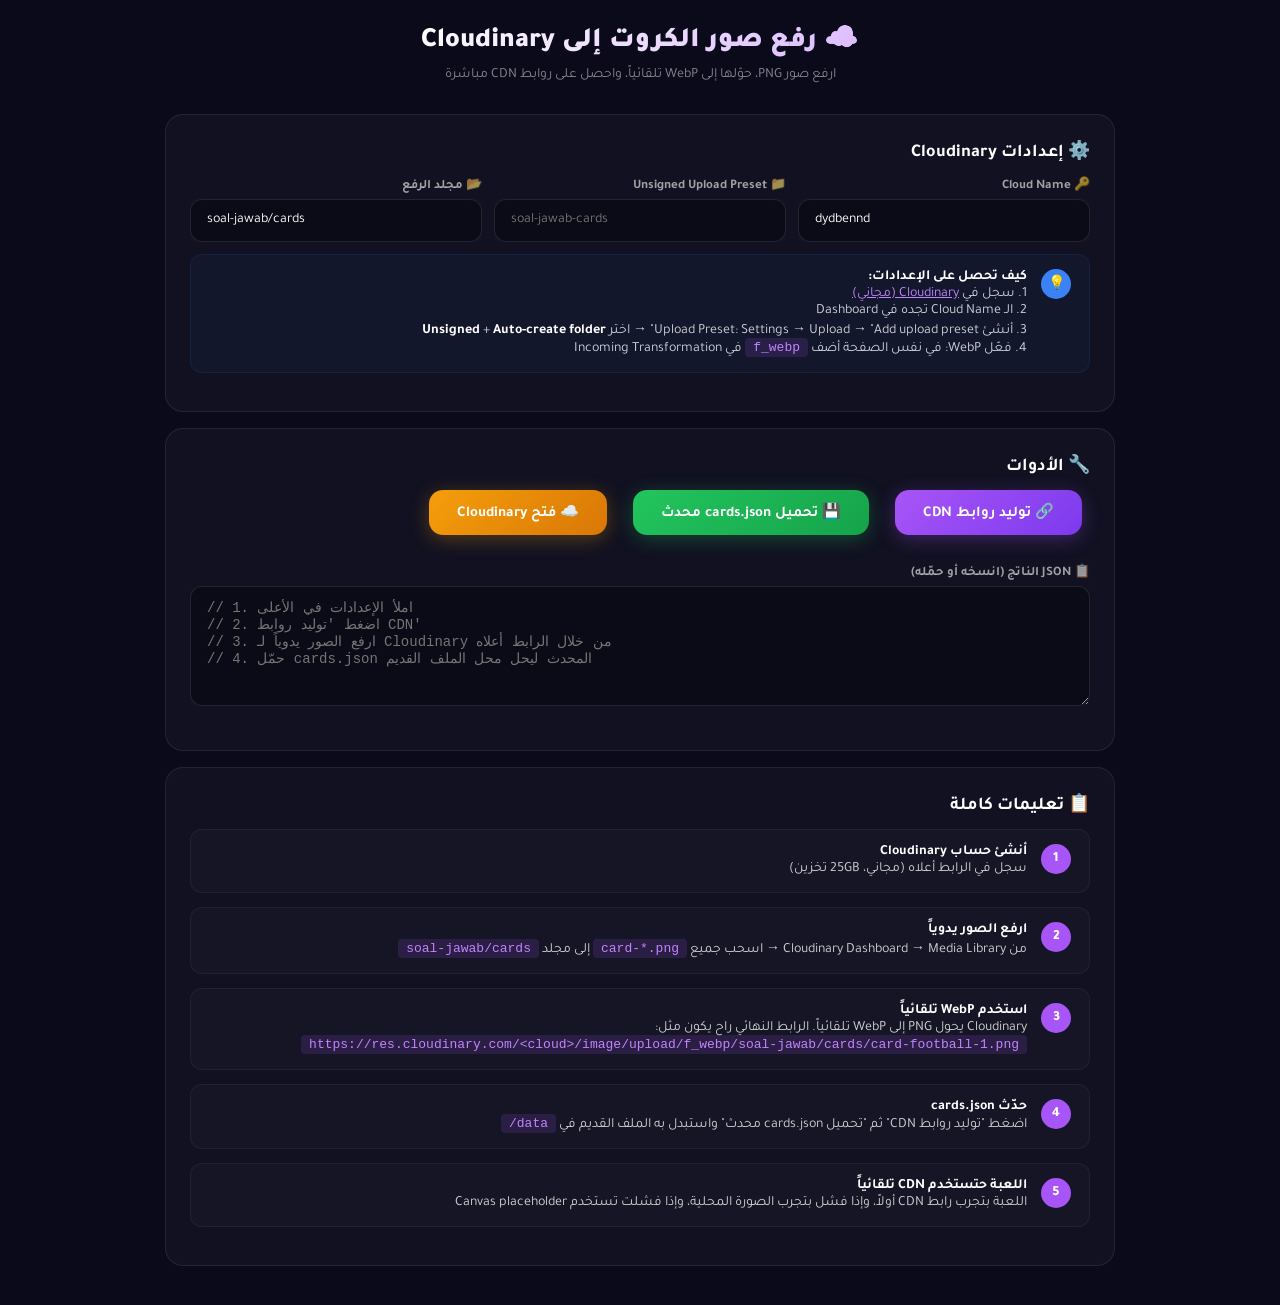
<file: upload-images.html>
<!DOCTYPE html>
<html lang="ar" dir="rtl">
<head>
<meta charset="UTF-8">
<meta name="viewport" content="width=device-width, initial-scale=1.0">
<title>☁️ رفع الصور إلى Cloudinary</title>
<link href="https://fonts.googleapis.com/css2?family=Tajawal:wght@400;500;700;800;900&display=swap" rel="stylesheet">
<style>
*{margin:0;padding:0;box-sizing:border-box}
body{font-family:'Tajawal',sans-serif;background:#0a0a1a;color:#fff;padding:20px;direction:rtl}
h1{font-size:28px;font-weight:900;margin-bottom:8px;background:linear-gradient(135deg,#fff 30%,#C084FC 100%);-webkit-background-clip:text;-webkit-text-fill-color:transparent;text-align:center}
.sub{text-align:center;color:rgba(255,255,255,0.5);margin-bottom:30px;font-size:14px}
.container{max-width:950px;margin:0 auto}
.card{background:rgba(255,255,255,0.03);border:1px solid rgba(255,255,255,0.08);border-radius:18px;padding:24px;margin-bottom:16px}
.card h2{font-size:18px;margin-bottom:12px}
code{background:rgba(168,85,247,0.15);color:#C084FC;padding:2px 8px;border-radius:4px;font-size:13px}
.btn{padding:12px 28px;border:none;border-radius:14px;font-family:'Tajawal',sans-serif;font-size:15px;font-weight:700;cursor:pointer;transition:all 0.3s ease;margin:0 8px 12px;display:inline-flex;align-items:center;gap:6px}
.btn:hover{transform:translateY(-2px)}
.btn-primary{background:linear-gradient(135deg,#A855F7,#7C3AED);color:#fff;box-shadow:0 4px 20px rgba(168,85,247,0.3)}
.btn-success{background:linear-gradient(135deg,#22C55E,#16A34A);color:#fff;box-shadow:0 4px 20px rgba(34,197,94,0.3)}
.btn-danger{background:linear-gradient(135deg,#EF4444,#DC2626);color:#fff;box-shadow:0 4px 20px rgba(239,68,68,0.3)}
.btn-secondary{background:rgba(255,255,255,0.08);color:#fff;border:1px solid rgba(255,255,255,0.1)}
.btn-warning{background:linear-gradient(135deg,#F59E0B,#D97706);color:#fff;box-shadow:0 4px 20px rgba(245,158,11,0.3)}
.btn:disabled{opacity:0.4;cursor:not-allowed;transform:none!important}
.step{display:flex;align-items:flex-start;gap:14px;margin-bottom:14px;padding:14px 18px;background:rgba(255,255,255,0.02);border-radius:12px;border:1px solid rgba(255,255,255,0.05)}
.step-num{min-width:30px;height:30px;border-radius:50%;background:#A855F7;color:#fff;display:flex;align-items:center;justify-content:center;font-weight:800;font-size:14px;flex-shrink:0}
.step-content{flex:1;font-size:14px;color:rgba(255,255,255,0.8)}
.step-content strong{color:#fff}
input,select,textarea{width:100%;padding:12px 16px;background:rgba(0,0,0,0.3);border:1px solid rgba(255,255,255,0.1);border-radius:12px;color:#fff;font-family:'Tajawal',sans-serif;font-size:14px;margin-bottom:12px;direction:ltr;text-align:left}
input:focus,select:focus,textarea:focus{outline:none;border-color:#A855F7}
textarea{min-height:120px;font-family:monospace;resize:vertical}
label{display:block;font-size:13px;font-weight:700;margin-bottom:4px;color:rgba(255,255,255,0.6)}
.row{display:flex;gap:12px;flex-wrap:wrap}
.row>*{flex:1;min-width:200px}
.status{padding:14px;border-radius:12px;margin-top:12px;display:none;font-weight:700;text-align:center;font-size:14px;line-height:1.7}
.status.show{display:block}
.status.success{background:rgba(34,197,94,0.15);color:#4ADE80;border:1px solid rgba(34,197,94,0.2)}
.status.info{background:rgba(59,130,246,0.15);color:#60A5FA;border:1px solid rgba(59,130,246,0.2)}
.status.error{background:rgba(239,68,68,0.15);color:#F87171;border:1px solid rgba(239,68,68,0.2)}
.status.warning{background:rgba(245,158,11,0.15);color:#FBBF24;border:1px solid rgba(245,158,11,0.2)}
.progress{width:100%;height:8px;background:rgba(255,255,255,0.05);border-radius:4px;overflow:hidden;margin:8px 0;display:none}
.progress-fill{height:100%;width:0%;background:linear-gradient(90deg,#A855F7,#22C55E);border-radius:4px;transition:width 0.3s ease}
.grid{display:grid;grid-template-columns:repeat(auto-fill,minmax(180px,1fr));gap:10px;margin-top:12px;max-height:400px;overflow-y:auto}
.thumb{background:rgba(255,255,255,0.03);border:1px solid rgba(255,255,255,0.06);border-radius:10px;padding:8px;text-align:center}
.thumb img{width:100%;height:auto;border-radius:6px;margin-bottom:4px}
.thumb .name{font-size:10px;color:rgba(255,255,255,0.4)}
.thumb .status-icon{font-size:16px}
.thumb.done{border-color:rgba(34,197,94,0.3);background:rgba(34,197,94,0.05)}
.thumb.fail{border-color:rgba(239,68,68,0.3);background:rgba(239,68,68,0.05)}
</style>
</head>
<body>
<h1>☁️ رفع صور الكروت إلى Cloudinary</h1>
<p class="sub">ارفع صور PNG، حوّلها إلى WebP تلقائياً، واحصل على روابط CDN مباشرة</p>
<div class="container">

<!-- الإعدادات -->
<div class="card">
<h2>⚙️ إعدادات Cloudinary</h2>
<div class="row">
  <div>
    <label>🔑 Cloud Name</label>
    <input type="text" id="cloudName" placeholder="your-cloud-name" value="dydbennd">
  </div>
  <div>
    <label>📁 Unsigned Upload Preset</label>
    <input type="text" id="uploadPreset" placeholder="soal-jawab-cards" value="">
  </div>
  <div>
    <label>📂 مجلد الرفع</label>
    <input type="text" id="cloudFolder" placeholder="soal-jawab/cards" value="soal-jawab/cards">
  </div>
</div>

<div class="step" style="background:rgba(59,130,246,0.05);border-color:rgba(59,130,246,0.1)">
  <div class="step-num" style="background:#3B82F6">💡</div>
  <div class="step-content">
    <strong>كيف تحصل على الإعدادات:</strong><br>
    1. سجل في <a href="https://cloudinary.com/users/register/free" target="_blank" style="color:#C084FC">Cloudinary (مجاني)</a><br>
    2. الـ Cloud Name تجده في Dashboard<br>
    3. أنشئ Upload Preset: Settings → Upload → "Add upload preset" → اختر <strong>Unsigned</strong> + <strong>Auto-create folder</strong><br>
    4. فعّل WebP: في نفس الصفحة أضف <code>f_webp</code> في Incoming Transformation
  </div>
</div>
</div>

<!-- Tools -->
<div class="card">
<h2>🔧 الأدوات</h2>
<div style="display:flex;gap:10px;flex-wrap:wrap;margin-bottom:16px">
  <button class="btn btn-primary" onclick="generateUrls()">🔗 توليد روابط CDN</button>
  <button class="btn btn-success" onclick="downloadCardsJSON()" id="downloadBtn">💾 تحميل cards.json محدث</button>
  <button class="btn btn-warning" onclick="openCloudinary()">☁️ فتح Cloudinary</button>
</div>

<label>📋 JSON الناتج (انسخه أو حمّله)</label>
<textarea id="outputJSON" placeholder="// 1. املأ الإعدادات في الأعلى&#10;// 2. اضغط 'توليد روابط CDN'&#10;// 3. ارفع الصور يدوياً لـ Cloudinary من خلال الرابط أعلاه&#10;// 4. حمّل cards.json المحدث ليحل محل الملف القديم"></textarea>
</div>

<!-- Upload Status -->
<div class="card" id="uploadCard" style="display:none">
<h2>📤 حالة الرفع</h2>
<div class="progress" id="progressBar"><div class="progress-fill" id="progressFill"></div></div>
<div class="status" id="uploadStatus"></div>
<div class="grid" id="uploadGrid"></div>
</div>

<!-- Instructions -->
<div class="card">
<h2>📋 تعليمات كاملة</h2>
<div class="step">
  <div class="step-num">1</div>
  <div class="step-content">
    <strong>أنشئ حساب Cloudinary</strong><br>
    سجل في الرابط أعلاه (مجاني، 25GB تخزين)
  </div>
</div>
<div class="step">
  <div class="step-num">2</div>
  <div class="step-content">
    <strong>ارفع الصور يدوياً</strong><br>
    من Cloudinary Dashboard → Media Library → اسحب جميع <code>card-*.png</code> إلى مجلد <code>soal-jawab/cards</code>
  </div>
</div>
<div class="step">
  <div class="step-num">3</div>
  <div class="step-content">
    <strong>استخدم WebP تلقائياً</strong><br>
    Cloudinary يحول PNG إلى WebP تلقائياً. الرابط النهائي راح يكون مثل:<br>
    <code>https://res.cloudinary.com/&lt;cloud&gt;/image/upload/f_webp/soal-jawab/cards/card-football-1.png</code>
  </div>
</div>
<div class="step">
  <div class="step-num">4</div>
  <div class="step-content">
    <strong>حدّث cards.json</strong><br>
    اضغط "توليد روابط CDN" ثم "تحميل cards.json محدث" واستبدل به الملف القديم في <code>data/</code>
  </div>
</div>
<div class="step">
  <div class="step-num">5</div>
  <div class="step-content">
    <strong>اللعبة حتستخدم CDN تلقائياً</strong><br>
    اللعبة بتجرب رابط CDN أولاً، وإذا فشل بتجرب الصورة المحلية، وإذا فشلت تستخدم Canvas placeholder
  </div>
</div>
</div>

</div>

<script>
// ==========================================
// توليد روابط CDN من cards.json
// ==========================================
function generateUrls() {
  const cloudName = document.getElementById('cloudName').value.trim();
  const folder = document.getElementById('cloudFolder').value.trim();
  
  if (!cloudName) {
    showStatus('⚠️ الرجاء إدخال Cloud Name', 'error');
    return;
  }
  
  const baseUrl = 'https://res.cloudinary.com/' + cloudName + '/image/upload/';
  const folderPath = folder ? folder.replace(/^\/+|\/+$/g, '') + '/' : '';
  
  showStatus('⏳ جاري تحميل cards.json...', 'info');
  
  fetch('data/cards.json?v=' + Date.now())
    .then(resp => {
      if (!resp.ok) throw new Error('HTTP ' + resp.status);
      return resp.json();
    })
    .then(data => {
      const updated = JSON.parse(JSON.stringify(data));
      
      // Update cloudinary info
      updated.cloudinary = {
        cloudName: cloudName,
        baseUrl: baseUrl,
        folder: folder,
        webpEnabled: true,
        note: 'تم التوليد في ' + new Date().toLocaleString('ar-KW')
      };
      
      // Update each card with CDN URL
      updated.categories.forEach(cat => {
        cat.cards.forEach(card => {
          // Generate CDN URL with WebP
          const cdnUrl = baseUrl + 'f_webp/' + folderPath + card.file.replace(/\.png$/i, '.png');
          card.image = cdnUrl;
        });
      });
      
      const output = JSON.stringify(updated, null, 2);
      document.getElementById('outputJSON').value = output;
      
      const size = (new Blob([output]).size / 1024).toFixed(0);
      showStatus('✅ تم توليد ' + updated.totalCards + ' رابط CDN! حجم JSON: ' + size + ' كيلوبايت', 'success');
    })
    .catch(err => {
      console.error(err);
      showStatus('⚠️ فشل تحميل data/cards.json. هل الملف موجود؟ (' + err.message + ')<br><br>💡 طريقة بديلة: استخدم الأمر التالي يدوياً:<br><code style="display:inline-block;background:#222;padding:8px 12px;border-radius:8px;margin:8px 0;direction:ltr">https://res.cloudinary.com/&lt;cloud&gt;/image/upload/f_webp/soal-jawab/cards/card-football-1.png</code>', 'error');
    });
}

// ==========================================
// تحميل cards.json المحدث
// ==========================================
function downloadCardsJSON() {
  const text = document.getElementById('outputJSON').value;
  if (!text || text.startsWith('//')) {
    showStatus('⚠️ يرجى توليد الروابط أولاً', 'error');
    return;
  }
  
  try {
    JSON.parse(text); // validate
    const blob = new Blob([text], { type: 'application/json' });
    const a = document.createElement('a');
    a.href = URL.createObjectURL(blob);
    a.download = 'cards.json';
    a.click();
    URL.revokeObjectURL(a.href);
    showStatus('💾 تم تحميل cards.json! ضعه في مجلد data/', 'success');
  } catch(e) {
    showStatus('⚠️ الـ JSON غير صالح: ' + e.message, 'error');
  }
}

// ==========================================
// فتح Cloudinary
// ==========================================
function openCloudinary() {
  window.open('https://cloudinary.com/console/media_library', '_blank');
}

// ==========================================
// إظهار الحالة
// ==========================================
function showStatus(msg, type) {
  const el = document.getElementById('outputJSON');
  if (type === 'error' || type === 'success' || type === 'info' || type === 'warning') {
    const statusEl = document.getElementById('uploadStatus');
    const cardEl = document.getElementById('uploadCard');
    cardEl.style.display = 'block';
    statusEl.className = 'status show ' + type;
    statusEl.innerHTML = msg;
    
    if (type === 'success') {
      setTimeout(function(){ cardEl.style.display = 'none'; }, 8000);
    }
  }
}

// Pre-fill Cloud Name
window.onload = function() {
  document.getElementById('cloudName').value = 'dydbennd';
  document.getElementById('cloudFolder').value = 'soal-jawab/cards';
  
  fetch('data/cards.json?v=' + Date.now())
    .then(resp => resp.json())
    .then(data => {
      if (data.cloudinary && data.cloudinary.cloudName && data.cloudinary.cloudName !== 'your-cloud-name') {
        document.getElementById('cloudFolder').value = data.cloudinary.folder || 'soal-jawab/cards';
      }
    })
    .catch(function(){});
};
</script>
</body>
</html>
</file>
<file: gamestart.css>
/* =============================================
   سؤال وجواب - GAME STYLES (gamestart.css)
   ============================================= */

/* ===== RESET & BASE ===== */
*,*::before,*::after{margin:0;padding:0;box-sizing:border-box}
html{scroll-behavior:smooth}
body{font-family:'Tajawal','Cairo',sans-serif;background:#0a0a1a;min-height:100vh;color:#FFF;overflow-x:hidden;direction:rtl;position:relative}

/* ===== BACKGROUND EFFECTS ===== */
.gs-bg{position:fixed;inset:0;z-index:0;background:linear-gradient(170deg,#0a0a1a 0%,#1a0a3e 40%,#0d0d2b 70%,#0a0a1a 100%)}
.gs-bg-particles{position:fixed;inset:0;z-index:0;pointer-events:none;overflow:hidden}
.gs-particle{position:absolute;width:3px;height:3px;background:rgba(168,85,247,0.3);border-radius:50%;animation:gsParticleFloat linear infinite}
@keyframes gsParticleFloat{0%{transform:translateY(100vh) scale(0);opacity:0}10%{opacity:1}90%{opacity:1}100%{transform:translateY(-10vh) scale(1);opacity:0}}
.gs-glow-1{position:fixed;width:600px;height:600px;border-radius:50%;background:radial-gradient(circle,rgba(168,85,247,0.08),transparent);top:-20%;left:-10%;pointer-events:none;z-index:0;animation:gsGlowFloat 12s ease-in-out infinite alternate}
.gs-glow-2{position:fixed;width:500px;height:500px;border-radius:50%;background:radial-gradient(circle,rgba(236,72,153,0.06),transparent);bottom:-15%;right:-10%;pointer-events:none;z-index:0;animation:gsGlowFloat 10s ease-in-out infinite alternate-reverse}
@keyframes gsGlowFloat{0%{transform:translate(0,0) scale(1)}100%{transform:translate(40px,-40px) scale(1.2)}}

/* ===== START SCREEN ===== */
.gs-start-screen{
  position:fixed;inset:0;z-index:100;display:flex;align-items:center;justify-content:center;
  padding:20px;background:#0a0a1a;
  transition:opacity 0.6s ease,transform 0.6s ease;
}
.gs-start-screen.hidden{opacity:0;transform:scale(0.95);pointer-events:none}
.gs-start-card{
  background:linear-gradient(170deg,#1a0a3e,#0d0d2b);
  border:1px solid rgba(255,255,255,0.08);border-radius:28px;
  padding:40px 36px;max-width:580px;width:100%;text-align:center;
  box-shadow:0 24px 80px rgba(0,0,0,0.5),0 0 60px rgba(168,85,247,0.05);
  animation:gsModalIn 0.6s cubic-bezier(0.175,0.885,0.32,1.275);
}
.gs-start-logo{font-size:56px;margin-bottom:4px;filter:drop-shadow(0 0 20px rgba(168,85,247,0.2))}
.gs-start-title{font-size:30px;font-weight:900;background:linear-gradient(135deg,#FFF 30%,#C084FC 100%);-webkit-background-clip:text;-webkit-text-fill-color:transparent;margin-bottom:4px}
.gs-start-sub{font-size:14px;color:rgba(255,255,255,0.4);font-weight:500;margin-bottom:28px}
.gs-start-vs-row{display:grid;grid-template-columns:1fr auto 1fr;gap:16px;align-items:center;margin-bottom:24px}
.gs-start-team-box{background:rgba(255,255,255,0.03);border:1px solid rgba(255,255,255,0.06);border-radius:18px;padding:18px 16px;text-align:center;transition:all 0.3s ease}
.gs-start-team-box.t1-box{border-color:rgba(255,107,107,0.15)}
.gs-start-team-box.t2-box{border-color:rgba(78,205,196,0.15)}
.gs-start-team-label{font-size:13px;font-weight:700;color:rgba(255,255,255,0.5);margin-bottom:8px}
.gs-start-team-input{
  width:100%;padding:10px 12px;border-radius:12px;border:1px solid rgba(255,255,255,0.1);
  background:rgba(255,255,255,0.05);color:#fff;font-family:'Tajawal',sans-serif;
  font-size:16px;font-weight:700;text-align:center;direction:rtl;
  transition:all 0.3s ease;outline:none;
}
.gs-start-team-input:focus{border-color:#A855F7;box-shadow:0 0 20px rgba(168,85,247,0.1)}
.gs-start-team-input::placeholder{color:rgba(255,255,255,0.2)}
.gs-start-player-row{display:flex;align-items:center;justify-content:center;gap:6px;margin-top:8px}
.gs-start-player-label{font-size:12px;color:rgba(255,255,255,0.35);font-weight:600}
.gs-start-player-num{
  width:50px;padding:6px;border-radius:8px;border:1px solid rgba(255,255,255,0.1);
  background:rgba(255,255,255,0.05);color:#fff;font-family:'Tajawal',sans-serif;
  font-size:15px;font-weight:800;text-align:center;
  transition:all 0.3s ease;outline:none;
}
.gs-start-player-num:focus{border-color:#A855F7;box-shadow:0 0 12px rgba(168,85,247,0.1)}
.gs-start-vs-text{font-size:24px;font-weight:900;background:linear-gradient(135deg,#C084FC,#A855F7);-webkit-background-clip:text;-webkit-text-fill-color:transparent}
.gs-start-cards-preview{display:flex;gap:6px;justify-content:center;margin:4px 0 6px;min-height:34px;flex-wrap:wrap}
.gs-start-mini-card{width:34px;height:34px;border-radius:6px;overflow:hidden;border:1px solid rgba(168,85,247,0.2);background:rgba(168,85,247,0.08)}
.gs-start-mini-card canvas{width:100%;height:100%;object-fit:cover}
.gs-start-btn-main{
  padding:16px 60px;border:none;border-radius:60px;font-family:inherit;
  font-size:22px;font-weight:900;cursor:pointer;
  background:linear-gradient(135deg,#A855F7,#7C3AED);color:#fff;
  box-shadow:0 6px 30px rgba(168,85,247,0.3);
  transition:all 0.4s cubic-bezier(0.175,0.885,0.32,1.275);
  width:100%;max-width:340px;margin-top:8px;
}
.gs-start-btn-main:hover{transform:translateY(-3px) scale(1.02);box-shadow:0 10px 40px rgba(168,85,247,0.4)}
.gs-start-btn-main:active{transform:translateY(-1px) scale(0.98)}
.gs-start-footer{font-size:11px;color:rgba(255,255,255,0.2);margin-top:16px;font-weight:500}

/* ===== GAME CONTAINER ===== */
.gs-game{position:relative;z-index:1;min-height:100vh}
.gs-container{max-width:1200px;margin:0 auto;padding:16px 16px 40px;position:relative;z-index:1}

/* ===== TOP BAR ===== */
.gs-top-bar{
  display:grid;grid-template-columns:1fr auto 1fr;gap:12px;align-items:center;
  background:rgba(255,255,255,0.03);backdrop-filter:blur(20px);
  border:1px solid rgba(255,255,255,0.06);border-radius:20px;
  padding:14px 20px;margin-bottom:20px;
  box-shadow:0 8px 32px rgba(0,0,0,0.2);
  position:relative;overflow:hidden;
}
.gs-top-bar::before{content:'';position:absolute;top:0;left:0;right:0;height:2px;background:linear-gradient(90deg,transparent,#A855F7,transparent);opacity:0.5}
.gs-team-info{display:flex;flex-direction:column;align-items:center;gap:4px;position:relative;z-index:1}
.gs-team-info.t1{align-items:flex-start}
.gs-team-info.t2{align-items:flex-end}
.gs-team-name{font-size:16px;font-weight:800;color:#fff}
.gs-team-turn-badge{font-size:10px;padding:2px 10px;border-radius:10px;font-weight:700;background:linear-gradient(135deg,#A855F7,#7C3AED);color:#fff;opacity:0;transition:all 0.4s ease;transform:translateY(-4px)}
.gs-team-turn-badge.active{opacity:1;transform:translateY(0)}
.gs-score-wrap{display:flex;align-items:center;gap:8px}
.gs-score-icon{font-size:18px}
.gs-score{font-size:28px;font-weight:900;background:linear-gradient(135deg,#FFD700,#FFA500);-webkit-background-clip:text;-webkit-text-fill-color:transparent;min-width:60px;text-align:center}
.gs-vs-wrap{display:flex;flex-direction:column;align-items:center;position:relative;z-index:1}
.gs-vs-text{font-size:20px;font-weight:900;background:linear-gradient(135deg,#C084FC,#A855F7);-webkit-background-clip:text;-webkit-text-fill-color:transparent;filter:drop-shadow(0 0 10px rgba(168,85,247,0.3))}
.gs-question-counter{font-size:11px;color:rgba(255,255,255,0.35);font-weight:600}
.gs-progress-bar{position:absolute;bottom:0;left:0;right:0;height:3px;background:rgba(255,255,255,0.05)}
.gs-progress-fill{height:100%;background:linear-gradient(90deg,#A855F7,#C084FC);border-radius:0 3px 3px 0;transition:width 0.5s ease}

/* ===== BOARD ===== */
.gs-board{display:grid;grid-template-columns:1fr;gap:16px;margin-bottom:16px}

/* ===== CARDS GRID ===== */
.gs-cards-grid{
  display:grid;grid-template-columns:repeat(3,1fr);gap:12px;
  background:rgba(255,255,255,0.02);border:1px solid rgba(255,255,255,0.04);
  border-radius:18px;padding:16px;
}

/* ===== GAME CARD ===== */
.gs-game-card{
  background:rgba(255,255,255,0.04);backdrop-filter:blur(12px);
  border:1px solid rgba(255,255,255,0.06);border-radius:14px;
  overflow:hidden;transition:all 0.3s ease;
  box-shadow:0 4px 16px rgba(0,0,0,0.15);position:relative;
  animation:gsCardIn 0.5s ease backwards;
}
@keyframes gsCardIn{from{opacity:0;transform:translateY(30px) scale(0.95)}to{opacity:1;transform:translateY(0) scale(1)}}
.gs-game-card:nth-child(1){animation-delay:0s}
.gs-game-card:nth-child(2){animation-delay:0.08s}
.gs-game-card:nth-child(3){animation-delay:0.16s}
.gs-game-card:nth-child(4){animation-delay:0.24s}
.gs-game-card:nth-child(5){animation-delay:0.32s}
.gs-game-card:nth-child(6){animation-delay:0.4s}
.gs-game-card:hover{border-color:rgba(168,85,247,0.2);transform:translateY(-2px);box-shadow:0 8px 24px rgba(0,0,0,0.2)}
.gs-game-card-img{width:100%;aspect-ratio:16/9;object-fit:cover;display:block;background:rgba(0,0,0,0.2)}
.gs-game-card-title{padding:8px 10px;font-size:13px;font-weight:700;text-align:center;color:#fff;background:rgba(0,0,0,0.1)}
.gs-card-team-badge{
  position:absolute;top:6px;left:6px;z-index:5;
  padding:2px 8px;border-radius:8px;font-size:9px;font-weight:800;
  color:#fff;box-shadow:0 2px 8px rgba(0,0,0,0.3);
}
.gs-card-team-badge.t1-badge{background:linear-gradient(135deg,#FF6B6B,#EE4444)}
.gs-card-team-badge.t2-badge{background:linear-gradient(135deg,#4ECDC4,#38B2AC)}

/* ===== DIFFICULTY BUTTONS ===== */
.gs-diff-grid{display:grid;grid-template-columns:repeat(2,1fr);gap:6px;padding:10px}
.gs-diff-btn{
  padding:8px 4px;border:none;border-radius:10px;font-family:inherit;font-weight:800;
  cursor:pointer;transition:all 0.3s cubic-bezier(0.175,0.885,0.32,1.275);
  font-size:13px;position:relative;overflow:hidden;
}
.gs-diff-btn:hover:not(.used):not(.locked){transform:scale(1.06)}
.gs-diff-btn:active:not(.used):not(.locked){transform:scale(0.94)}
.gs-diff-btn .diff-points{font-size:16px;display:block}
.gs-diff-btn.easy{background:linear-gradient(135deg,#22C55E33,#16A34A22);color:#4ADE80;border:1px solid rgba(34,197,94,0.3)}
.gs-diff-btn.easy:hover:not(.used):not(.locked){background:linear-gradient(135deg,#22C55E55,#16A34A44);border-color:rgba(34,197,94,0.5);box-shadow:0 0 20px rgba(34,197,94,0.15)}
.gs-diff-btn.medium{background:linear-gradient(135deg,#F59E0B33,#D9770622);color:#FBBF24;border:1px solid rgba(245,158,11,0.3)}
.gs-diff-btn.medium:hover:not(.used):not(.locked){background:linear-gradient(135deg,#F59E0B55,#D9770644);border-color:rgba(245,158,11,0.5);box-shadow:0 0 20px rgba(245,158,11,0.15)}
.gs-diff-btn.hard{background:linear-gradient(135deg,#EF444433,#DC262622);color:#F87171;border:1px solid rgba(239,68,68,0.3)}
.gs-diff-btn.hard:hover:not(.used):not(.locked){background:linear-gradient(135deg,#EF444455,#DC262644);border-color:rgba(239,68,68,0.5);box-shadow:0 0 20px rgba(239,68,68,0.15)}
.gs-diff-btn.used{opacity:0.2;cursor:not-allowed;pointer-events:none}
.gs-diff-btn.locked{opacity:0.4;cursor:not-allowed;pointer-events:none}
.gs-center-area{display:flex;flex-direction:column;align-items:center;gap:12px;padding:10px 0}

/* ===== POWER-UPS BAR ===== */
.gs-powerups-bar{
  background:rgba(255,255,255,0.02);backdrop-filter:blur(12px);
  border:1px solid rgba(255,255,255,0.05);border-radius:16px;
  padding:12px 16px;margin-bottom:16px;
  display:flex;align-items:center;gap:12px;flex-wrap:wrap;justify-content:center;
}
.gs-powerups-label{font-size:12px;font-weight:700;color:rgba(255,255,255,0.4);display:flex;align-items:center;gap:6px}
.gs-pu-btn{
  padding:8px 16px;border:none;border-radius:12px;font-family:inherit;font-size:13px;font-weight:700;
  cursor:pointer;transition:all 0.3s cubic-bezier(0.175,0.885,0.32,1.275);
  display:flex;align-items:center;gap:6px;position:relative;
}
.gs-pu-btn:hover:not(:disabled){transform:translateY(-2px) scale(1.04)}
.gs-pu-btn:active:not(:disabled){transform:translateY(0) scale(0.96)}
.gs-pu-btn:disabled{opacity:0.3;cursor:not-allowed;pointer-events:none}
.gs-pu-btn .pu-icon{font-size:18px}
.gs-pu-btn .pu-cooldown{position:absolute;top:-4px;left:-4px;width:20px;height:20px;border-radius:50%;background:#EF4444;color:#fff;font-size:10px;font-weight:900;display:none;align-items:center;justify-content:center;box-shadow:0 2px 8px rgba(239,68,68,0.4)}
.gs-pu-btn.on-cooldown .pu-cooldown{display:flex}
.gs-pu-btn.double{background:linear-gradient(135deg,#F59E0B33,#D9770622);color:#FBBF24;border:1px solid rgba(245,158,11,0.3)}
.gs-pu-btn.double:hover:not(:disabled){background:linear-gradient(135deg,#F59E0B55,#D9770644);border-color:rgba(245,158,11,0.5);box-shadow:0 0 20px rgba(245,158,11,0.15)}
.gs-pu-btn.wheel{background:linear-gradient(135deg,#A855F733,#7C3AED22);color:#C084FC;border:1px solid rgba(168,85,247,0.3)}
.gs-pu-btn.wheel:hover:not(:disabled){background:linear-gradient(135deg,#A855F755,#7C3AED44);border-color:rgba(168,85,247,0.5);box-shadow:0 0 20px rgba(168,85,247,0.15)}
.gs-pu-btn.fifty{background:linear-gradient(135deg,#06B6D433,#0891B222);color:#22D3EE;border:1px solid rgba(6,182,212,0.3)}
.gs-pu-btn.fifty:hover:not(:disabled){background:linear-gradient(135deg,#06B6D455,#0891B244);border-color:rgba(6,182,212,0.5);box-shadow:0 0 20px rgba(6,182,212,0.15)}
.gs-pu-btn.steal{background:linear-gradient(135deg,#EF444433,#DC262622);color:#F87171;border:1px solid rgba(239,68,68,0.3)}
.gs-pu-btn.steal:hover:not(:disabled){background:linear-gradient(135deg,#EF444455,#DC262644);border-color:rgba(239,68,68,0.5);box-shadow:0 0 20px rgba(239,68,68,0.15)}
.gs-pu-btn.skip{background:linear-gradient(135deg,#6B728033,#4B556322);color:#9CA3AF;border:1px solid rgba(107,114,128,0.3)}
.gs-pu-btn.skip:hover:not(:disabled){background:linear-gradient(135deg,#6B728055,#4B556344);border-color:rgba(107,114,128,0.5);box-shadow:0 0 20px rgba(107,114,128,0.15)}

/* ===== QUESTION OVERLAY ===== */
.gs-overlay{
  position:fixed;inset:0;z-index:500;background:rgba(0,0,0,0.85);
  backdrop-filter:blur(20px);
  display:none;align-items:center;justify-content:center;
  padding:20px;animation:gsOverlayIn 0.4s ease;
}
.gs-overlay.active{display:flex}
@keyframes gsOverlayIn{from{opacity:0}to{opacity:1}}
.gs-question-modal{
  background:linear-gradient(170deg,#1a0a3e,#0d0d2b);
  border:1px solid rgba(255,255,255,0.08);border-radius:24px;
  padding:28px;max-width:700px;width:100%;
  max-height:90vh;overflow-y:auto;
  box-shadow:0 24px 80px rgba(0,0,0,0.5),0 0 60px rgba(168,85,247,0.05);
  animation:gsModalIn 0.5s cubic-bezier(0.175,0.885,0.32,1.275);
}
@keyframes gsModalIn{from{opacity:0;transform:scale(0.9) translateY(30px)}to{opacity:1;transform:scale(1) translateY(0)}}
.gs-q-header{display:flex;align-items:center;gap:10px;margin-bottom:16px;flex-wrap:wrap}
.gs-q-category{padding:4px 14px;border-radius:20px;font-size:12px;font-weight:700;background:rgba(168,85,247,0.15);color:#C084FC;border:1px solid rgba(168,85,247,0.2)}
.gs-q-diff{padding:4px 14px;border-radius:20px;font-size:12px;font-weight:700}
.gs-q-diff.e200{background:rgba(34,197,94,0.15);color:#4ADE80;border:1px solid rgba(34,197,94,0.2)}
.gs-q-diff.e300{background:rgba(245,158,11,0.15);color:#FBBF24;border:1px solid rgba(245,158,11,0.2)}
.gs-q-diff.e500{background:rgba(239,68,68,0.15);color:#F87171;border:1px solid rgba(239,68,68,0.2)}
.gs-q-points{font-size:20px;font-weight:900;color:#FFD700;margin-right:auto;text-shadow:0 0 20px rgba(255,215,0,0.2)}
.gs-q-points.doubled{color:#FF6B6B;animation:gsPointsFlash 0.6s ease infinite alternate}
@keyframes gsPointsFlash{from{text-shadow:0 0 10px rgba(255,107,107,0.3)}to{text-shadow:0 0 30px rgba(255,107,107,0.6)}}
.gs-q-image-wrap{width:100%;aspect-ratio:16/9;border-radius:16px;overflow:hidden;margin-bottom:16px;background:rgba(0,0,0,0.2);display:flex;align-items:center;justify-content:center;border:1px solid rgba(255,255,255,0.05);position:relative}
.gs-q-image-wrap img,.gs-q-image-wrap canvas{width:100%;height:100%;object-fit:cover}
.gs-q-text{font-size:20px;font-weight:700;line-height:1.6;text-align:center;margin-bottom:20px;padding:8px 0;color:rgba(255,255,255,0.9)}
.gs-q-answer-area{border-top:1px solid rgba(255,255,255,0.06);padding-top:16px;margin-top:8px}
.gs-q-answer-text{font-size:22px;font-weight:900;text-align:center;color:#4ADE80;padding:16px;border-radius:14px;background:rgba(34,197,94,0.08);border:1px solid rgba(34,197,94,0.15);display:none;margin-bottom:16px;animation:gsAnswerReveal 0.6s ease}
.gs-q-answer-text.show{display:block}
@keyframes gsAnswerReveal{from{opacity:0;transform:translateY(10px) scale(0.95)}to{opacity:1;transform:translateY(0) scale(1)}}
.gs-q-team-select{display:none;gap:12px;margin-bottom:12px}
.gs-q-team-select.show{display:flex}
.gs-q-team-btn{flex:1;padding:14px;border:none;border-radius:14px;font-family:inherit;font-size:16px;font-weight:800;cursor:pointer;transition:all 0.3s ease}
.gs-q-team-btn:hover{transform:translateY(-2px)}
.gs-q-team-btn:active{transform:translateY(0)}
.gs-q-team-btn.t1-btn{background:linear-gradient(135deg,#FF6B6B,#EE4444);color:#fff;box-shadow:0 4px 16px rgba(255,107,107,0.3)}
.gs-q-team-btn.t1-btn:hover{box-shadow:0 8px 24px rgba(255,107,107,0.4)}
.gs-q-team-btn.t2-btn{background:linear-gradient(135deg,#4ECDC4,#38B2AC);color:#fff;box-shadow:0 4px 16px rgba(78,205,196,0.3)}
.gs-q-team-btn.t2-btn:hover{box-shadow:0 8px 24px rgba(78,205,196,0.4)}
.gs-q-team-btn.none-btn{background:rgba(255,255,255,0.06);color:rgba(255,255,255,0.6);border:1px solid rgba(255,255,255,0.1);box-shadow:none}
.gs-q-team-btn.none-btn:hover{background:rgba(255,255,255,0.1);transform:translateY(-2px)}
.gs-q-reveal-btn{width:100%;padding:16px;border:none;border-radius:14px;font-family:inherit;font-size:18px;font-weight:800;cursor:pointer;background:linear-gradient(135deg,#A855F7,#7C3AED);color:#fff;box-shadow:0 4px 20px rgba(168,85,247,0.3);transition:all 0.3s ease;margin-bottom:12px}
.gs-q-reveal-btn:hover{transform:translateY(-2px);box-shadow:0 8px 28px rgba(168,85,247,0.4)}
.gs-q-reveal-btn:active{transform:translateY(0)}
.gs-q-reveal-btn:disabled{opacity:0.3;cursor:not-allowed;transform:none}
.gs-q-close-btn{width:100%;padding:12px;border:1px solid rgba(255,255,255,0.1);border-radius:12px;font-family:inherit;font-size:14px;font-weight:700;cursor:pointer;background:transparent;color:rgba(255,255,255,0.5);transition:all 0.3s ease;display:none}
.gs-q-close-btn:hover{background:rgba(255,255,255,0.05);color:#fff}
.gs-q-close-btn.show{display:block}

/* ===== WHEEL OVERLAY ===== */
.gs-wheel-overlay{position:fixed;inset:0;z-index:600;background:rgba(0,0,0,0.9);backdrop-filter:blur(20px);display:none;align-items:center;justify-content:center;padding:20px;animation:gsOverlayIn 0.4s ease}
.gs-wheel-overlay.active{display:flex}
.gs-wheel-modal{background:linear-gradient(170deg,#1a0a3e,#0d0d2b);border:1px solid rgba(255,255,255,0.08);border-radius:24px;padding:32px;max-width:450px;width:100%;text-align:center;box-shadow:0 24px 80px rgba(0,0,0,0.5);animation:gsModalIn 0.5s cubic-bezier(0.175,0.885,0.32,1.275)}
.gs-wheel-title{font-size:24px;font-weight:900;margin-bottom:20px;background:linear-gradient(135deg,#C084FC,#A855F7);-webkit-background-clip:text;-webkit-text-fill-color:transparent}
.gs-wheel-container{position:relative;width:220px;height:220px;margin:0 auto 24px}
.gs-wheel-canvas{width:100%;height:100%;border-radius:50%;box-shadow:0 0 40px rgba(168,85,247,0.15)}
.gs-wheel-pointer{position:absolute;top:-12px;left:50%;transform:translateX(-50%);font-size:30px;z-index:2;filter:drop-shadow(0 4px 8px rgba(0,0,0,0.5))}
.gs-wheel-result{font-size:28px;font-weight:900;padding:12px;border-radius:12px;margin-bottom:16px;display:none;animation:gsAnswerReveal 0.6s ease}
.gs-wheel-spin-btn{padding:14px 40px;border:none;border-radius:14px;font-family:inherit;font-size:18px;font-weight:800;cursor:pointer;background:linear-gradient(135deg,#A855F7,#7C3AED);color:#fff;box-shadow:0 4px 20px rgba(168,85,247,0.3);transition:all 0.3s ease}
.gs-wheel-spin-btn:hover{transform:translateY(-2px);box-shadow:0 8px 28px rgba(168,85,247,0.4)}
.gs-wheel-spin-btn:disabled{opacity:0.3;cursor:not-allowed;transform:none}

/* ===== WINNER OVERLAY ===== */
.gs-winner-overlay{position:fixed;inset:0;z-index:700;background:rgba(0,0,0,0.9);display:none;align-items:center;justify-content:center;padding:20px;animation:gsOverlayIn 0.5s ease}
.gs-winner-overlay.active{display:flex}
.gs-winner-modal{text-align:center;max-width:500px;width:100%;animation:gsModalIn 0.6s cubic-bezier(0.175,0.885,0.32,1.275)}
.gs-winner-trophy{font-size:120px;margin-bottom:10px;animation:gsTrophyBounce 1s ease-in-out infinite;filter:drop-shadow(0 0 40px rgba(255,215,0,0.3))}
@keyframes gsTrophyBounce{0%,100%{transform:translateY(0) rotate(0deg)}25%{transform:translateY(-15px) rotate(-3deg)}75%{transform:translateY(-15px) rotate(3deg)}}
.gs-winner-title{font-size:36px;font-weight:900;background:linear-gradient(135deg,#FFD700,#FFA500);-webkit-background-clip:text;-webkit-text-fill-color:transparent;margin-bottom:8px}
.gs-winner-name{font-size:28px;font-weight:800;color:#fff;margin-bottom:4px}
.gs-winner-score{font-size:18px;color:rgba(255,255,255,0.6);margin-bottom:24px}
.gs-winner-score span{font-size:28px;font-weight:900;color:#FFD700}
.gs-winner-stars{font-size:40px;margin-bottom:20px;animation:gsStarsSpin 3s linear infinite}
@keyframes gsStarsSpin{0%{transform:rotate(0deg)}100%{transform:rotate(360deg)}}
.gs-winner-btns{display:flex;gap:12px;justify-content:center;flex-wrap:wrap}
.gs-winner-btn{padding:14px 36px;border:none;border-radius:14px;font-family:inherit;font-size:16px;font-weight:800;cursor:pointer;transition:all 0.3s ease}
.gs-winner-btn:hover{transform:translateY(-2px)}
.gs-winner-btn.primary{background:linear-gradient(135deg,#A855F7,#7C3AED);color:#fff;box-shadow:0 4px 20px rgba(168,85,247,0.3)}
.gs-winner-btn.secondary{background:rgba(255,255,255,0.08);color:#fff;border:1px solid rgba(255,255,255,0.1)}
.gs-winner-btn.secondary:hover{background:rgba(255,255,255,0.12)}

/* ===== CONFETTI ===== */
#gsConfettiCanvas{position:fixed;top:0;left:0;width:100%;height:100%;z-index:699;pointer-events:none;display:none}
#gsConfettiCanvas.active{display:block}

/* ===== TOAST ===== */
.gs-toast{position:fixed;top:24px;left:50%;transform:translateX(-50%);padding:14px 28px;border-radius:14px;font-family:'Tajawal',sans-serif;font-size:15px;font-weight:700;z-index:800;direction:rtl;text-align:center;color:#fff;box-shadow:0 8px 32px rgba(0,0,0,0.3);backdrop-filter:blur(16px);animation:gsToastIn 0.4s ease}
@keyframes gsToastIn{from{opacity:0;transform:translateX(-50%) translateY(-20px)}to{opacity:1;transform:translateX(-50%) translateY(0)}}

/* ===== RESPONSIVE ===== */
@media(max-width:900px){
  .gs-cards-grid{grid-template-columns:repeat(3,1fr);gap:8px;padding:12px}
  .gs-game-card-title{font-size:11px;padding:6px}
  .gs-diff-btn{padding:6px 2px;font-size:11px}
  .gs-diff-btn .diff-points{font-size:13px}
  .gs-question-modal{padding:20px;margin:10px}
  .gs-q-text{font-size:17px}
}
@media(max-width:600px){
  .gs-container{padding:10px 10px 30px}
  .gs-top-bar{padding:10px 14px;gap:8px;border-radius:14px}
  .gs-team-name{font-size:13px}
  .gs-score{font-size:22px;min-width:40px}
  .gs-vs-text{font-size:16px}
  .gs-cards-grid{grid-template-columns:repeat(3,1fr);gap:6px;padding:10px;border-radius:12px}
  .gs-game-card{border-radius:10px}
  .gs-game-card-title{font-size:10px;padding:4px}
  .gs-diff-grid{gap:4px;padding:5px}
  .gs-diff-btn{padding:4px 2px;border-radius:6px;font-size:9px}
  .gs-diff-btn .diff-points{font-size:11px}
  .gs-powerups-bar{padding:8px 10px;gap:8px}
  .gs-pu-btn{padding:6px 10px;font-size:11px}
  .gs-pu-btn .pu-icon{font-size:14px}
  .gs-question-modal{padding:16px;border-radius:18px}
  .gs-q-text{font-size:15px}
  .gs-q-points{font-size:16px}
  .gs-winner-trophy{font-size:80px}
  .gs-winner-title{font-size:26px}
  .gs-winner-name{font-size:22px}
}
</file>
